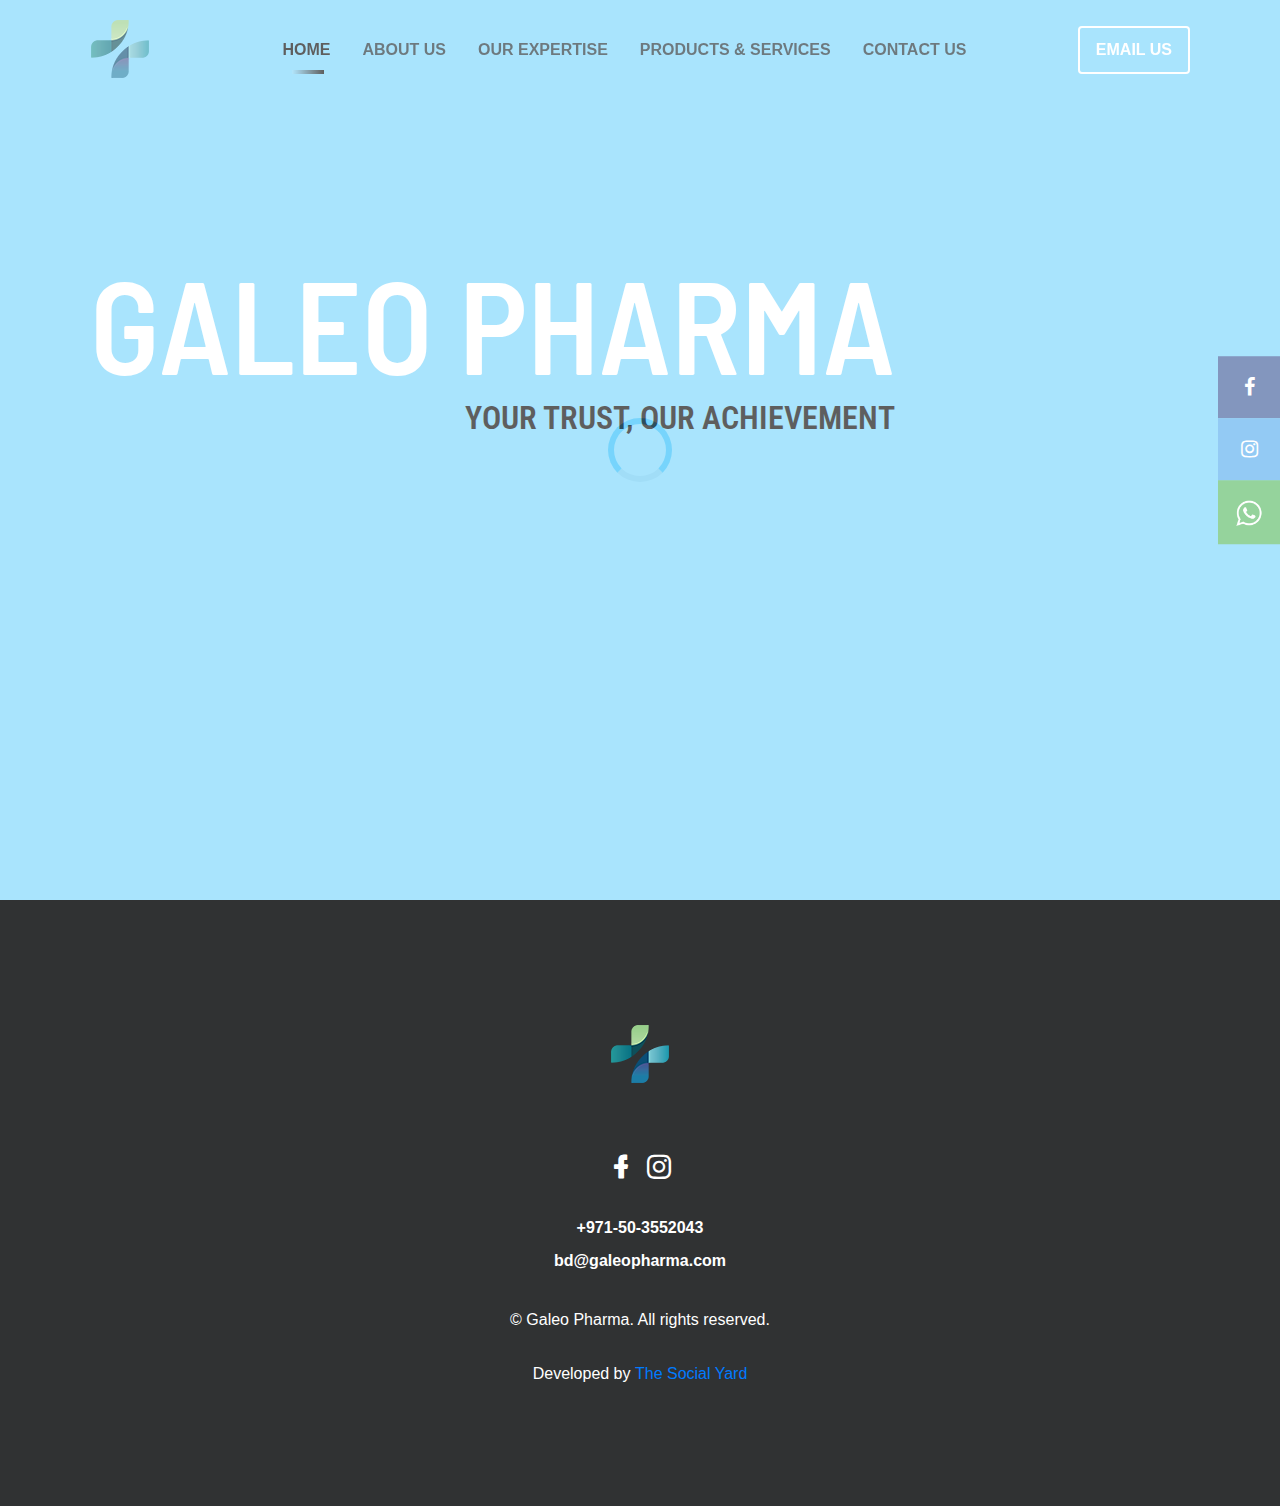
<file: index.html>
<!doctype html>
<html class="no-js" lang="en">

<head>
    <meta charset="utf-8">
    
    <!--====== Title ======-->
    <title>Galeo Pharma</title>
    
    <meta name="description" content="">
    <meta name="viewport" content="width=device-width, initial-scale=1">

    <!--====== Favicon Icon ======-->
    <link  href="Galeo_logo.png" type="image/png">
    <link href="Galeo_logo.png" rel="icon">
        
    <!--====== Magnific Popup CSS ======-->
    <link rel="stylesheet" href="assets/css/magnific-popup.css">
        
    <!--====== Slick CSS ======-->
    <link rel="stylesheet" href="assets/css/slick.css">
        
    <!--====== Line Icons CSS ======-->
    <link rel="stylesheet" href="assets/css/LineIcons.css">
        
    <!--====== Bootstrap CSS ======-->
    <link rel="stylesheet" href="assets/css/bootstrap.min.css">

    <!--====== Default CSS ======-->
    <link rel="stylesheet" href="assets/css/default.css">
    
    <!--====== Style CSS ======-->
    <link rel="stylesheet" href="https://cdnjs.cloudflare.com/ajax/libs/font-awesome/4.7.0/css/font-awesome.min.css">
    <link rel="stylesheet" href="assets/css/style.css">
    <link rel="preconnect" href="https://fonts.gstatic.com">
    <link href="https://fonts.googleapis.com/css2?family=Montserrat:wght@700&display=swap" rel="stylesheet">
    <link rel="preconnect" href="https://fonts.gstatic.com">
    <link href="https://fonts.googleapis.com/css2?family=Orbitron&display=swap" rel="stylesheet">
    <link rel="preconnect" href="https://fonts.gstatic.com">
    <link href="https://fonts.googleapis.com/css2?family=Playfair+Display&display=swap" rel="stylesheet">
    <link rel="preconnect" href="https://fonts.gstatic.com">
    <link href="https://fonts.googleapis.com/css2?family=Dela+Gothic+One&family=Josefin+Sans:wght@700&display=swap" rel="stylesheet">
    <link rel="preconnect" href="https://fonts.gstatic.com">
    <link href="https://fonts.googleapis.com/css2?family=Roboto+Condensed:wght@700&display=swap" rel="stylesheet">
    <script src="https://ajax.googleapis.com/ajax/libs/jquery/3.5.1/jquery.min.js"></script>
    <link href="//db.onlinewebfonts.com/c/93a467f70a3e7b27a9b52a686f351dbe?family=DINNextLTPro-Regular" rel="stylesheet" type="text/css"/>
    <link rel="preconnect" href="https://fonts.gstatic.com">
<link href="https://fonts.googleapis.com/css2?family=Barlow+Semi+Condensed:wght@600&family=Barlow:wght@700&display=swap" rel="stylesheet">
    

    <script
		src="https://code.jquery.com/jquery-3.4.1.js"
		integrity="sha256-WpOohJOqMqqyKL9FccASB9O0KwACQJpFTUBLTYOVvVU="
		crossorigin="anonymous"></script>
	<script>
		function SubForm (){
			$.ajax({
				url:"https://api.apispreadsheets.com/data/8905/",
				type:"post",
				data:$("#myForm").serializeArray(),
				success: function(){
					alert("Form Data Submitted :)")
				},
				error: function(){
					alert("There was an error :(")
				}
			});
		}
	</script>
     
    <style>
        .navbar-area .navbar .navbar-btn li a.solid { 
            background-color: transparent;
            border-color: #fff;
            color: #fff; }
        .navbar-area .navbar .navbar-nav .nav-item a {
        font-size: 16px;
            line-height: 24px;
            font-weight: 700;
            padding: 26px 0;
            color: #000;
            text-transform: uppercase;
            position: relative;
            opacity: 0.8;
            -webkit-transition: all 0.3s ease-out 0s;
            -moz-transition: all 0.3s ease-out 0s;
            -ms-transition: all 0.3s ease-out 0s;
            -o-transition: all 0.3s ease-out 0s;
            transition: all 0.3s ease-out 0s; }
            .icon-bar {
            position: fixed;
            top: 50%;
            -webkit-transform: translateY(-50%);
            -ms-transform: translateY(-50%);
            transform: translateY(-50%);
            }

            .icon-bar{
                position: absolute;
                right: 0px;
            }
            .icon-bar a {
            display: block;
            text-align: center;
            padding: 16px;
            transition: all 0.3s ease;
            color: white;
            font-size: 20px;
            min-height: 62px;
            }

            .icon-bar a:hover {
            background-color: #000;
            }

            .facebook {
            background: #3B5998;
            color: white;
            }

            .instagram {
            background: #55ACEE;
            color: white;
            }

            .google {
            background: #dd4b39;
            color: white;
            }

            .linkedin {
            background: #007bb5;
            color: white;
            }

            .whatsapp {
            background: #57ba63;
            color: white;
            }

            .content {
            margin-left: 75px;
            font-size: 30px;
            }
    </style>
</head>

<body>
    <!--====== PRELOADER PART START ======-->

    <div class="preloader">
        <div class="loader">
            <div class="ytp-spinner">
                <div class="ytp-spinner-container">
                    <div class="ytp-spinner-rotator">
                        <div class="ytp-spinner-left">
                            <div class="ytp-spinner-circle"></div>
                        </div>
                        <div class="ytp-spinner-right">
                            <div class="ytp-spinner-circle"></div>
                        </div>
                    </div>
                </div>
            </div>
        </div>
    </div>

    <!--====== PRELOADER PART ENDS ======-->
    
    <!--====== NAVBAR TWO PART START ======-->

    <section class="navbar-area">
        <div class="container">
            <div class="row">
                <div class="col-lg-12">
                    <nav class="navbar navbar-expand-lg">
                       
                        <a class="navbar-brand" href="#">
                            <img src="Galeo_logo.png" alt="logo">
                        </a>
                        
                        <button class="navbar-toggler" type="button" data-toggle="collapse" data-target="#navbarTwo" aria-controls="navbarTwo" aria-expanded="false" aria-label="Toggle navigation">
                            <span class="toggler-icon"></span>
                            <span class="toggler-icon"></span>
                            <span class="toggler-icon"></span>
                        </button>

                        <div class="collapse navbar-collapse sub-menu-bar" id="navbarTwo">
                            <ul class="navbar-nav m-auto">
                                <li class="nav-item active"><a class="page-scroll" href="index.html">Home</a></li>
                                <li class="nav-item"><a class="page-scroll" href="about.html">About us</a></li>
                                <li class="nav-item"><a class="page-scroll" href="expertiseIndex.html">Our Expertise</a></li>
                                <li class="nav-item"><a class="page-scroll" href="services.html">Products &amp; Services</a></li>
                                <li class="nav-item"><a class="page-scroll" href="contacts.html">Contact us</a></li>
                            </ul>
                        </div>
                        
                        <div class="navbar-btn d-none d-sm-inline-block">
                            <ul>
                                <li><a class="solid" href="mailto:bd@galeopharma.com">Email us</a></li>
                            </ul>
                        </div>
                    </nav> 
                </div>
            </div>
        </div> 
    </section>

    <!--====== NAVBAR TWO PART ENDS ======-->
    
    <!--====== SLIDER PART START ======-->

    <section id="home" class="slider_area">
          
            <div class="carousel-inner">    
                <div class="carousel-item active">
                    <div class="icon-bar">
                        <a href="https://www.facebook.com/Galeo-Pharma-106636181580827" class="facebook"><i class="fa fa-facebook"></i></a> 
                        <a href="https://www.instagram.com/galeopharma/" class="instagram"><i class="fa fa-instagram"></i></a> 
                        <a href="https://api.whatsapp.com/send?phone=971503552043" class="whatsapp"><img style=" z-index: 999; height: 29.6px;" src="whatsapp.png" alt=""></a> 
                      </div>
                    <div class="container" style="min-height: 100vh;">
                        
                        <div class="row">
                            <div class="col-lg-12" style="z-index: 0; height: 15vh;">
                                <div class="slider-content" style="float: left;">
                                    <h1 class="title" style="font-family: 'Barlow', sans-serif;
                                    font-family: 'Barlow Semi Condensed', sans-serif;   ">GALEO PHARMA</h1>
                                    <p class="text" style="    font-family: 'Roboto Condensed', sans-serif;
                                    ">YOUR TRUST, OUR ACHIEVEMENT</p>
                                </div>
                            </div>
                        </div>
                    </div>
                </div>
    </section>

    <!--====== SLIDER PART ENDS ======-->
    
    <!--====== FOOTER PART START ======-->

    <section class="footer-area footer-dark">
        <div class="container">
            <div class="row justify-content-center">
                <div class="col-lg-6">
                    <div class="footer-logo text-center">
                        <a class="mt-30" href="index.html"><img src="Galeo_logo.png" alt="Logo"></a>
                    </div> <!-- footer logo -->
                    <ul class="social text-center mt-60">
                        <li><a href="https://www.facebook.com/Galeo-Pharma-106636181580827"><i class="lni lni-facebook-filled"></i></a></li>
                        <li><a href="https://www.instagram.com/galeopharma/"><i class="lni lni-instagram-original"></i></a></li>
                    </ul>
                    <div class="footer-support text-center">
                        <span class="number">+971-50-3552043</span>
                        <span class="mail">bd@galeopharma.com</span>
                    </div>
                    <div class="copyright text-center mt-35">
                        <p class="text" style="font-family: Arial, Helvetica, sans-serif;"><span style="padding-bottom: 30px;">&copy; Galeo Pharma. All rights reserved.</span> <br>Developed by <a href="http://socialyard.github.io/" rel="nofollow">The Social Yard</a></p>
                    </div> <!--  copyright -->
                </div>
            </div>
        </div>
    </section>

    <!--====== FOOTER PART ENDS ======-->
    
    <!--====== BACK TOP TOP PART START ======-->

    <a href="#" class="back-to-top"><i class="lni lni-chevron-up"></i></a>
    
    <!--====== BACK TOP TOP PART ENDS ======-->    

    <!--====== Jquery js ======-->
    <script src="assets/js/vendor/jquery-1.12.4.min.js"></script>
    <script src="assets/js/vendor/modernizr-3.7.1.min.js"></script>
    
    <!--====== Bootstrap js ======-->
    <script src="assets/js/popper.min.js"></script>
    <script src="assets/js/bootstrap.min.js"></script>
    
    <!--====== Slick js ======-->
    <script src="assets/js/slick.min.js"></script>
    
    <!--====== Magnific Popup js ======-->
    <script src="assets/js/jquery.magnific-popup.min.js"></script>
    
    
    <!--====== Isotope js ======-->
    <script src="assets/js/imagesloaded.pkgd.min.js"></script>
    <script src="assets/js/isotope.pkgd.min.js"></script>
    
    <!--====== Scrolling Nav js ======-->
    <script src="assets/js/jquery.easing.min.js"></script>
    <script src="assets/js/scrolling-nav.js"></script>
    
    <!--====== Main js ======-->
    <script src="assets/js/main.js"></script>


    <script>
        $("#submit-form").submit((e)=>{
            e.preventDefault()
            $.ajax({
                url:"https://script.google.com/macros/s/AKfycbwQs4fEppdXN1Gcol58Rk3jNBD9NcH8Auf6wgFMPF3l46z0Ou9NCgWYO8kzNNXfQmwooQ/exec",
                data:$("#submit-form").serialize(),
                method:"post",
                success:function (response){
                    alert("We have recieved your message. We will reach out to you ASAP!")
                    window.location.reload()
                },
                error:function (err){
                    alert("There has been an error processing your request! Please try again.")
    
                }
            })
        })
    </script>
    
</body>

</html>
</file>
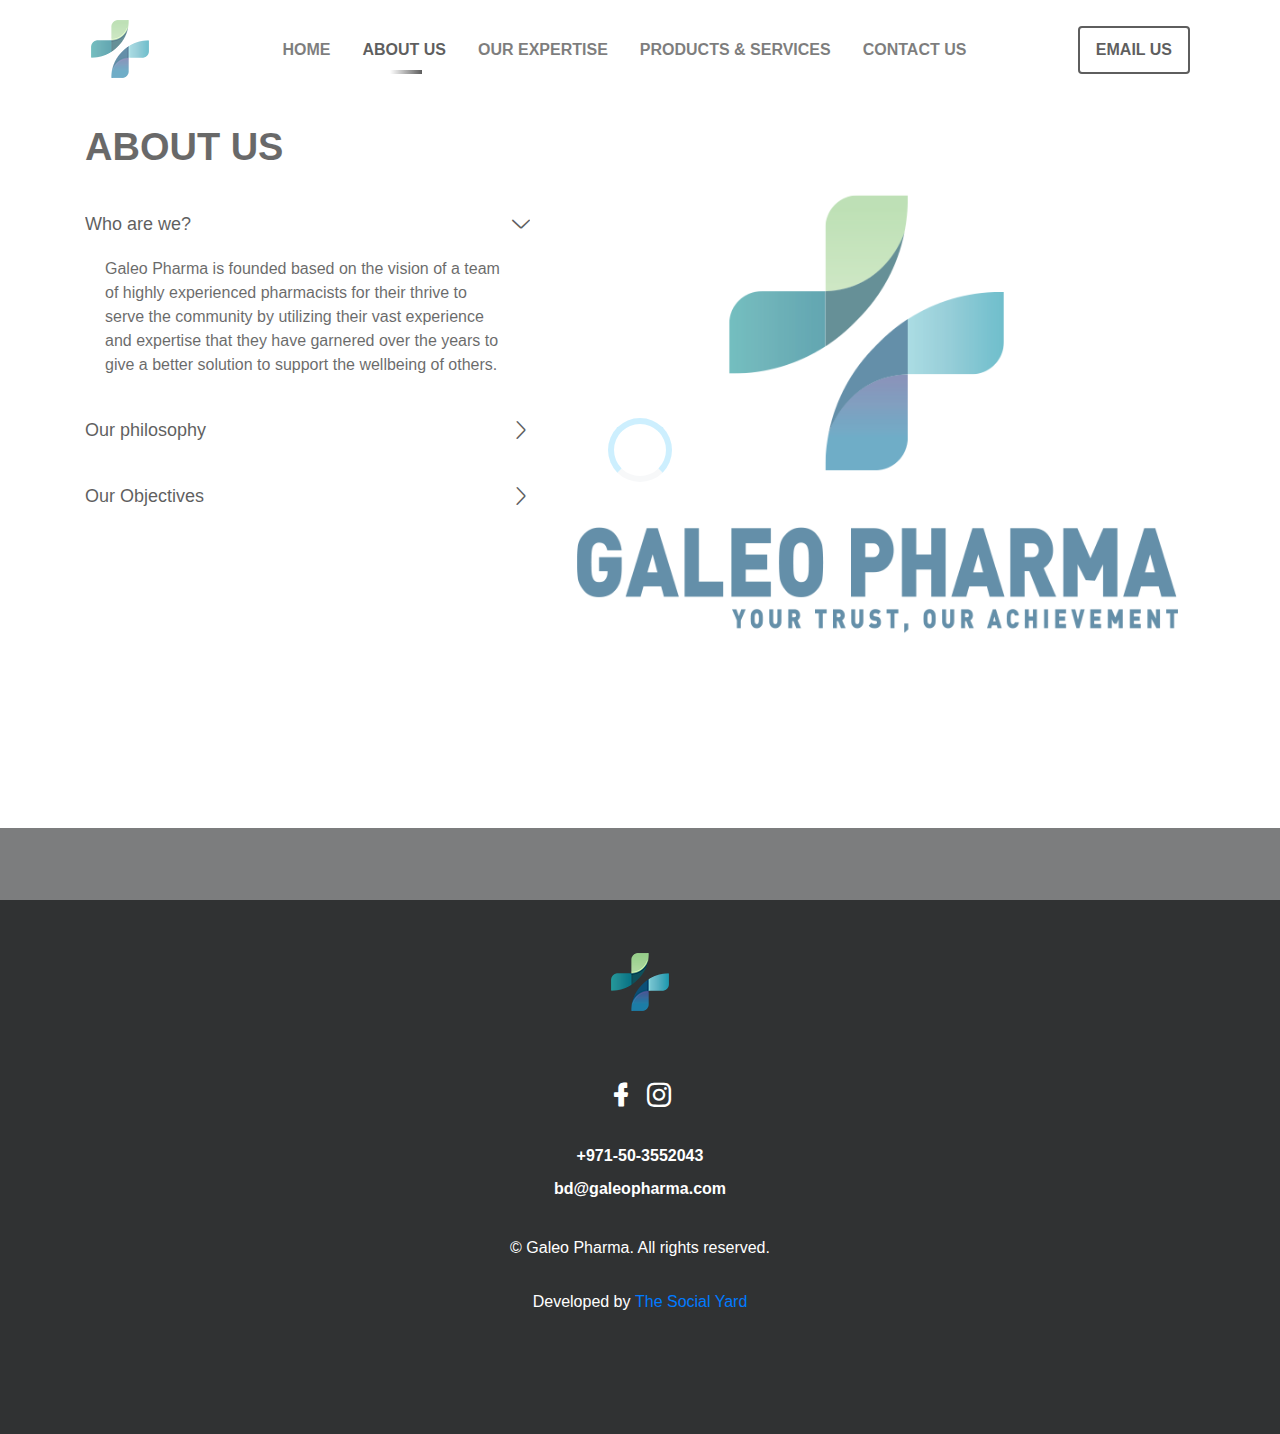
<file: about.html>
<!doctype html>
<html class="no-js" lang="en">

<head>
    <meta charset="utf-8">
    
    <!--====== Title ======-->
    <title>Galeo Pharma</title>
    
    <meta name="description" content="">
    <meta name="viewport" content="width=device-width, initial-scale=1">

    <!--====== Favicon Icon ======-->
    <link  href="Galeo_logo.png" type="image/png">
    <link href="Galeo_logo.png" rel="icon">
        
    <!--====== Magnific Popup CSS ======-->
    <link rel="stylesheet" href="assets/css/magnific-popup.css">
        
    <!--====== Slick CSS ======-->
    <link rel="stylesheet" href="assets/css/slick.css">
        
    <!--====== Line Icons CSS ======-->
    <link rel="stylesheet" href="assets/css/LineIcons.css">
        
    <!--====== Bootstrap CSS ======-->
    <link rel="stylesheet" href="assets/css/bootstrap.min.css">

    <!--====== Default CSS ======-->
    <link rel="stylesheet" href="assets/css/default.css">
    
    <!--====== Style CSS ======-->
    <link rel="stylesheet" href="assets/css/style.css">
    <link rel="preconnect" href="https://fonts.gstatic.com">
    <link href="https://fonts.googleapis.com/css2?family=Montserrat:wght@700&display=swap" rel="stylesheet">
    <link rel="preconnect" href="https://fonts.gstatic.com">
    <link href="https://fonts.googleapis.com/css2?family=Orbitron&display=swap" rel="stylesheet">
    <link rel="preconnect" href="https://fonts.gstatic.com">
    <link href="https://fonts.googleapis.com/css2?family=Playfair+Display&display=swap" rel="stylesheet">
    <link rel="preconnect" href="https://fonts.gstatic.com">
    <link href="https://fonts.googleapis.com/css2?family=Dela+Gothic+One&family=Josefin+Sans:wght@700&display=swap" rel="stylesheet">
    <link rel="preconnect" href="https://fonts.gstatic.com">
    <link href="https://fonts.googleapis.com/css2?family=Roboto+Condensed:wght@700&display=swap" rel="stylesheet">
    <script src="https://ajax.googleapis.com/ajax/libs/jquery/3.5.1/jquery.min.js"></script>
    

    <script
		src="https://code.jquery.com/jquery-3.4.1.js"
		integrity="sha256-WpOohJOqMqqyKL9FccASB9O0KwACQJpFTUBLTYOVvVU="
		crossorigin="anonymous"></script>
	<script>
		function SubForm (){
			$.ajax({
				url:"https://api.apispreadsheets.com/data/8905/",
				type:"post",
				data:$("#myForm").serializeArray(),
				success: function(){
					alert("Form Data Submitted :)")
				},
				error: function(){
					alert("There was an error :(")
				}
			});
		}
	</script>
</head>

<body>
    <!--====== PRELOADER PART START ======-->

    <div class="preloader">
        <div class="loader">
            <div class="ytp-spinner">
                <div class="ytp-spinner-container">
                    <div class="ytp-spinner-rotator">
                        <div class="ytp-spinner-left">
                            <div class="ytp-spinner-circle"></div>
                        </div>
                        <div class="ytp-spinner-right">
                            <div class="ytp-spinner-circle"></div>
                        </div>
                    </div>
                </div>
            </div>
        </div>
    </div>

    <!--====== PRELOADER PART ENDS ======-->
    
    <!--====== NAVBAR TWO PART START ======-->

    <section class="navbar-area">
        <div class="container">
            <div class="row">
                <div class="col-lg-12">
                    <nav class="navbar navbar-expand-lg">
                       
                        <a class="navbar-brand" href="#">
                            <img src="Galeo_logo.png" alt="logo">
                        </a>
                        
                        <button class="navbar-toggler" type="button" data-toggle="collapse" data-target="#navbarTwo" aria-controls="navbarTwo" aria-expanded="false" aria-label="Toggle navigation">
                            <span class="toggler-icon"></span>
                            <span class="toggler-icon"></span>
                            <span class="toggler-icon"></span>
                        </button>

                        <div class="collapse navbar-collapse sub-menu-bar" id="navbarTwo">
                            <ul class="navbar-nav m-auto">
                                <li class="nav-item"><a class="page-scroll" href="index.html">Home</a></li>
                                <li class="nav-item active"><a class="page-scroll" href="about.html">About us</a></li>
                                <li class="nav-item"><a class="page-scroll" href="expertiseIndex.html">Our Expertise</a></li>
                                <li class="nav-item"><a class="page-scroll" href="services.html">Products &amp; Services</a></li>
                                <li class="nav-item"><a class="page-scroll" href="contacts.html">Contact us</a></li>
                            </ul>
                        </div>
                        
                        <div class="navbar-btn d-none d-sm-inline-block">
                            <ul>
                                <li><a class="solid" href="mailto:bd@galeopharma.com">Email us</a></li>
                            </ul>
                        </div>
                    </nav> 
                </div>
            </div>
        </div> 
    </section>

    <!--====== NAVBAR TWO PART ENDS ======-->
    
    <!--====== ABOUT PART START ======-->

        <section id="about" class="about-area">
            <div class="container">
                <div class="row">
                    <div class="col-lg-5">
                        <div class="faq-content mt-45">
                            <div class="about-title">
                                <h6 class="sub-title">About Us</h6>
                            </div>
                            <div class="about-accordion">
                                <div class="accordion" id="accordionExample">
                                    <div class="card">
                                        <div class="card-header" id="headingOne">
                                            <a href="#" data-toggle="collapse" data-target="#collapseOne" aria-expanded="true" aria-controls="collapseOne">Who are we?
                                            </a>
                                        </div>
    
                                        <div id="collapseOne" class="collapse show" aria-labelledby="headingOne" data-parent="#accordionExample">
                                            <div class="card-body">
                                                <p class="text">Galeo Pharma is founded based on the vision of a team of highly experienced pharmacists for their thrive to serve the community by utilizing their vast experience and expertise that they have garnered over the years to give a better solution to support the wellbeing of others.
                                                </p>
                                            </div>
                                        </div> 
                                    </div>
                                    <div class="card">
                                        <div class="card-header" id="headingTwo">
                                            <a href="#" class="collapsed" data-toggle="collapse" data-target="#collapseTwo" aria-expanded="false" aria-controls="collapseTwo">Our philosophy</a>
                                        </div>
                                        <div id="collapseTwo" class="collapse" aria-labelledby="headingTwo" data-parent="#accordionExample">
                                            <div class="card-body">
                                                <p class="text">We embrace a philosophy of scientific entrepreneurship which spurs innovation and empowers our people to find a new solution that can make a meaningful difference in the wellbeing of our society .</p>
                                            </div>
                                        </div>
                                    </div>
                                    <div class="card">
                                        <div class="card-header" id="headingThree">
                                            <a href="#" class="collapsed" data-toggle="collapse" data-target="#collapseThree" aria-expanded="false" aria-controls="collapseThree">Our Objectives</a>
                                        </div>
                                        <div id="collapseThree" class="collapse" aria-labelledby="headingThree" data-parent="#accordionExample">
                                            <div class="card-body">
                                                <p class="text">To become a leading pharma provider in the region by addressing the unmet patient requirements and providing them with quality medicines on an affordable price in collaboration with reliable manufacturers around the world.
                                                </p>
                                            </div>
                                        </div>
                                    </div>
                                </div>
                            </div>
                        </div>
                    </div>
                    <div class="col-lg-7">
                        <div class="about-image mt-50">
                            <img src="assets/images/about_new.png" alt="about">
                        </div>
                    </div>
                </div>
            </div>
        </section>
    
    <!--====== ABOUT PART ENDS ======-->
    
    <!--====== FOOTER PART START ======-->

    <section class="footer-area footer-dark">
        <div class="container">
            <div class="row justify-content-center">
                <div class="col-lg-6">
                    <div class="footer-logo text-center">
                        <a class="mt-30" href="index.html"><img src="Galeo_logo.png" alt="Logo"></a>
                    </div> <!-- footer logo -->
                    <ul class="social text-center mt-60">
                        <li><a href="https://www.facebook.com/Galeo-Pharma-106636181580827"><i class="lni lni-facebook-filled"></i></a></li>
                        <li><a href="https://www.instagram.com/galeopharma/"><i class="lni lni-instagram-original"></i></a></li>
                    </ul>
                    <div class="footer-support text-center">
                        <span class="number">+971-50-3552043</span>
                        <span class="mail">bd@galeopharma.com</span>
                    </div>
                    <div class="copyright text-center mt-35">
                        <p class="text"><span style="padding-bottom: 30px;">&copy; Galeo Pharma. All rights reserved.</span> <br>Developed by <a href="http://socialyard.github.io/" rel="nofollow">The Social Yard</a></p>
                    </div> <!--  copyright -->
                </div>
            </div>
        </div>
    </section>

    <!--====== FOOTER PART ENDS ======-->
    
    <!--====== BACK TOP TOP PART START ======-->

    <a href="#" class="back-to-top"><i class="lni lni-chevron-up"></i></a>

    <!--====== BACK TOP TOP PART ENDS ======-->    

    <!--====== Jquery js ======-->
    <script src="assets/js/vendor/jquery-1.12.4.min.js"></script>
    <script src="assets/js/vendor/modernizr-3.7.1.min.js"></script>
    
    <!--====== Bootstrap js ======-->
    <script src="assets/js/popper.min.js"></script>
    <script src="assets/js/bootstrap.min.js"></script>
    
    <!--====== Slick js ======-->
    <script src="assets/js/slick.min.js"></script>
    
    <!--====== Magnific Popup js ======-->
    <script src="assets/js/jquery.magnific-popup.min.js"></script>
    
    
    <!--====== Isotope js ======-->
    <script src="assets/js/imagesloaded.pkgd.min.js"></script>
    <script src="assets/js/isotope.pkgd.min.js"></script>
    
    <!--====== Scrolling Nav js ======-->
    <script src="assets/js/jquery.easing.min.js"></script>
    <script src="assets/js/scrolling-nav.js"></script>
    
    <!--====== Main js ======-->
    <script src="assets/js/main.js"></script>


    <script>
        $("#submit-form").submit((e)=>{
            e.preventDefault()
            $.ajax({
                url:"https://script.google.com/macros/s/AKfycbwQs4fEppdXN1Gcol58Rk3jNBD9NcH8Auf6wgFMPF3l46z0Ou9NCgWYO8kzNNXfQmwooQ/exec",
                data:$("#submit-form").serialize(),
                method:"post",
                success:function (response){
                    alert("We have recieved your message. We will reach out to you ASAP!")
                    window.location.reload()
                },
                error:function (err){
                    alert("There has been an error processing your request! Please try again.")
    
                }
            })
        })
    </script>
    
</body>

</html>
</file>
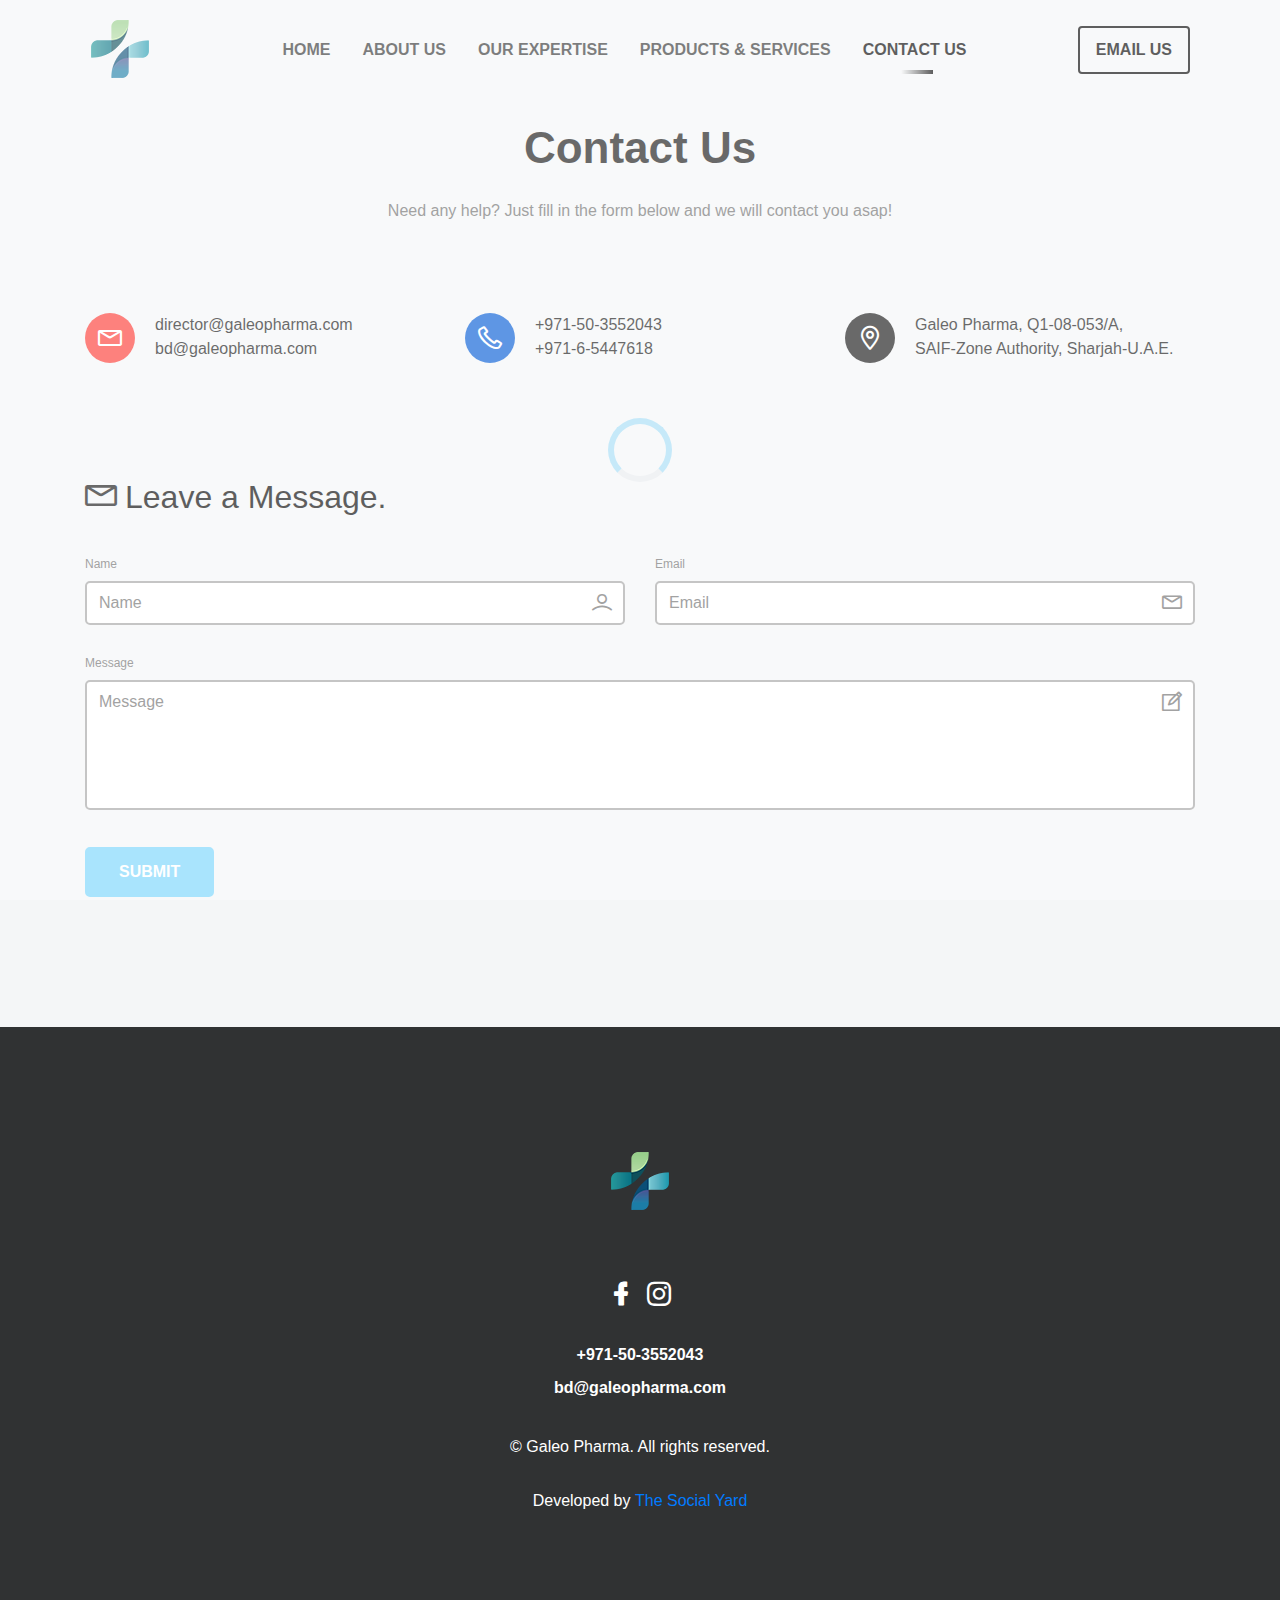
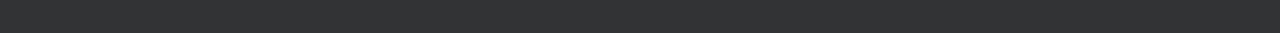
<file: contacts.html>
<!doctype html>
<html class="no-js" lang="en">

<head>
    <meta charset="utf-8">
    
    <!--====== Title ======-->
    <title>Galeo Pharma</title>
    
    <meta name="description" content="">
    <meta name="viewport" content="width=device-width, initial-scale=1">

    <!--====== Favicon Icon ======-->
    <link  href="Galeo_logo.png" type="image/png">
    <link href="Galeo_logo.png" rel="icon">
        
    <!--====== Magnific Popup CSS ======-->
    <link rel="stylesheet" href="assets/css/magnific-popup.css">
        
    <!--====== Slick CSS ======-->
    <link rel="stylesheet" href="assets/css/slick.css">
        
    <!--====== Line Icons CSS ======-->
    <link rel="stylesheet" href="assets/css/LineIcons.css">
        
    <!--====== Bootstrap CSS ======-->
    <link rel="stylesheet" href="assets/css/bootstrap.min.css">

    <!--====== Default CSS ======-->
    <link rel="stylesheet" href="assets/css/default.css">
    
    <!--====== Style CSS ======-->
    <link rel="stylesheet" href="assets/css/style.css">
    <link rel="preconnect" href="https://fonts.gstatic.com">
    <link href="https://fonts.googleapis.com/css2?family=Montserrat:wght@700&display=swap" rel="stylesheet">
    <link rel="preconnect" href="https://fonts.gstatic.com">
    <link href="https://fonts.googleapis.com/css2?family=Orbitron&display=swap" rel="stylesheet">
    <link rel="preconnect" href="https://fonts.gstatic.com">
    <link href="https://fonts.googleapis.com/css2?family=Playfair+Display&display=swap" rel="stylesheet">
    <link rel="preconnect" href="https://fonts.gstatic.com">
    <link href="https://fonts.googleapis.com/css2?family=Dela+Gothic+One&family=Josefin+Sans:wght@700&display=swap" rel="stylesheet">
    <link rel="preconnect" href="https://fonts.gstatic.com">
    <link href="https://fonts.googleapis.com/css2?family=Roboto+Condensed:wght@700&display=swap" rel="stylesheet">
    <script src="https://ajax.googleapis.com/ajax/libs/jquery/3.5.1/jquery.min.js"></script>
    

    <script
		src="https://code.jquery.com/jquery-3.4.1.js"
		integrity="sha256-WpOohJOqMqqyKL9FccASB9O0KwACQJpFTUBLTYOVvVU="
		crossorigin="anonymous"></script>
	<script>
		function SubForm (){
			$.ajax({
				url:"https://api.apispreadsheets.com/data/8905/",
				type:"post",
				data:$("#myForm").serializeArray(),
				success: function(){
					alert("Form Data Submitted :)")
				},
				error: function(){
					alert("There was an error :(")
				}
			});
		}
	</script>
</head>

<body>
    <!--====== PRELOADER PART START ======-->

    <div class="preloader">
        <div class="loader">
            <div class="ytp-spinner">
                <div class="ytp-spinner-container">
                    <div class="ytp-spinner-rotator">
                        <div class="ytp-spinner-left">
                            <div class="ytp-spinner-circle"></div>
                        </div>
                        <div class="ytp-spinner-right">
                            <div class="ytp-spinner-circle"></div>
                        </div>
                    </div>
                </div>
            </div>
        </div>
    </div>

    <!--====== PRELOADER PART ENDS ======-->
    
    <!--====== NAVBAR TWO PART START ======-->

    <section class="navbar-area">
        <div class="container">
            <div class="row">
                <div class="col-lg-12">
                    <nav class="navbar navbar-expand-lg">
                       
                        <a class="navbar-brand" href="#">
                            <img src="Galeo_logo.png" alt="logo">
                        </a>
                        
                        <button class="navbar-toggler" type="button" data-toggle="collapse" data-target="#navbarTwo" aria-controls="navbarTwo" aria-expanded="false" aria-label="Toggle navigation">
                            <span class="toggler-icon"></span>
                            <span class="toggler-icon"></span>
                            <span class="toggler-icon"></span>
                        </button>

                        <div class="collapse navbar-collapse sub-menu-bar" id="navbarTwo">
                            <ul class="navbar-nav m-auto">
                                <li class="nav-item"><a class="page-scroll" href="index.html">Home</a></li>
                                <li class="nav-item"><a class="page-scroll" href="about.html">About us</a></li>
                                <li class="nav-item"><a class="page-scroll" href="expertiseIndex.html">Our Expertise</a></li>
                                <li class="nav-item"><a class="page-scroll" href="services.html">Products &amp; Services</a></li>
                                <li class="nav-item active"><a class="page-scroll" href="contacts.html">Contact us</a></li>
                            </ul>
                        </div>
                        
                        <div class="navbar-btn d-none d-sm-inline-block">
                            <ul>
                                <li><a class="solid" href="mailto:bd@galeopharma.com">Email us</a></li>
                            </ul>
                        </div>
                    </nav> 
                </div>
            </div>
        </div> 
    </section>

    <!--====== NAVBAR TWO PART ENDS ======-->
    
    <!--====== CONTACT PART START ======-->

    <section id="contact" class="contact-area">
        <div class="container">
            <div class="row justify-content-center">
                <div class="col-lg-6 col-md-10">
                    <div class="section-title text-center pb-30">
                        <h3 class="title">Contact Us</h3>
                        <p class="text">Need any help? Just fill in the form below and we will contact you asap!</p>
                    </div> 
                </div>
            </div> 
            <div class="contact-info pt-30">
                <div class="row">
                    <div class="col-lg-4 col-md-6">
                        <div class="single-contact-info contact-color-2 mt-30 d-flex ">
                            <div class="contact-info-icon">
                                <i class="lni lni-envelope"></i>
                            </div>
                            <div class="contact-info-content media-body">
                                <p class="text">director@galeopharma.com</p>
                                <p class="text">bd@galeopharma.com</p>
                            </div>
                        </div> 
                    </div>
                    <div class="col-lg-4 col-md-6">
                        <div class="single-contact-info contact-color-3 mt-30 d-flex ">
                            <div class="contact-info-icon">
                                <i class="lni lni-phone"></i>
                            </div>
                            <div class="contact-info-content media-body">
                                <p class="text">+971-50-3552043</p>
                                <p class="text">+971-6-5447618</p>
                            </div>
                        </div> 
                    </div>
                    <div class="col-lg-4 col-md-6">
                        <div class="single-contact-info contact-color-1 mt-30 d-flex ">
                            <div class="contact-info-icon">
                                <i class="lni lni-map-marker"></i>
                            </div>
                            <div class="contact-info-content media-body">
                                <p class="text">Galeo Pharma,
                                    Q1-08-053/A, <br>SAIF-Zone Authority, Sharjah-U.A.E.</p>
                            </div>
                        </div> 
                    </div>
                </div> 
            </div> <!-- contact info -->
            <div class="row" id="form">
                <div class="col-lg-12">
                    <div class="contact-wrapper form-style-two pt-115">
                        <h4 class="contact-title pb-10"><i class="lni lni-envelope"></i><span> Leave a Message.</span></h4>
                        
                        <form id="submit-form" method="POST" action="">
                            <div class="row">
                                <div class="col-md-6">
                                    <div class="form-input mt-25">
                                        <label>Name</label>
                                        <div class="input-items default">
                                            <input name="Name" type="text" placeholder="Name">
                                            <i class="lni lni-user"></i>
                                        </div>
                                    </div> <!-- form input -->
                                </div>
                                <div class="col-md-6">
                                    <div class="form-input mt-25">
                                        <label>Email</label>
                                        <div class="input-items default">
                                            <input type="Email" name="email" placeholder="Email">
                                            <i class="lni lni-envelope"></i>
                                        </div>
                                    </div> <!-- form input -->
                                </div>
                                <div class="col-md-12">
                                    <div class="form-input mt-25">
                                        <label>Message</label>
                                        <div class="input-items default">
                                            <textarea name="Message" placeholder="Message"></textarea>
                                            <i class="lni lni-pencil-alt"></i>
                                        </div>
                                    </div> <!-- form input -->
                                </div>
                                <p class="form-message"></p>
                                <div class="col-md-12">
                                    <div class="form-input light-rounded-buttons mt-30">
                                        <button class="main-btn light-rounded-two">Submit</button>
                                    </div> <!-- form input -->
                                </div>
                            </div> 
                        </form>
                    </div> 
                </div>
            </div> 
        </div> 
    </section>

    <!--====== CONTACT PART ENDS ======-->
    
    <!--====== FOOTER PART START ======-->

    <section class="footer-area footer-dark">
        <div class="container">
            <div class="row justify-content-center">
                <div class="col-lg-6">
                    <div class="footer-logo text-center">
                        <a class="mt-30" href="index.html"><img src="Galeo_logo.png" alt="Logo"></a>
                    </div> <!-- footer logo -->
                    <ul class="social text-center mt-60">
                        <li><a href="https://www.facebook.com/Galeo-Pharma-106636181580827"><i class="lni lni-facebook-filled"></i></a></li>
                        <li><a href="https://www.instagram.com/galeopharma/"><i class="lni lni-instagram-original"></i></a></li>
                    </ul>
                    <div class="footer-support text-center">
                        <span class="number">+971-50-3552043</span>
                        <span class="mail">bd@galeopharma.com</span>
                    </div>
                    <div class="copyright text-center mt-35">
                        <p class="text"><span style="padding-bottom: 30px;">&copy; Galeo Pharma. All rights reserved.</span> <br>Developed by <a href="http://socialyard.github.io/" rel="nofollow">The Social Yard</a></p>
                    </div> <!--  copyright -->
                </div>
            </div>
        </div>
    </section>

    <!--====== FOOTER PART ENDS ======-->
    
    <!--====== BACK TOP TOP PART START ======-->

    <a href="#" class="back-to-top"><i class="lni lni-chevron-up"></i></a>

    <!--====== BACK TOP TOP PART ENDS ======-->    

    <!--====== Jquery js ======-->
    <script src="assets/js/vendor/jquery-1.12.4.min.js"></script>
    <script src="assets/js/vendor/modernizr-3.7.1.min.js"></script>
    
    <!--====== Bootstrap js ======-->
    <script src="assets/js/popper.min.js"></script>
    <script src="assets/js/bootstrap.min.js"></script>
    
    <!--====== Slick js ======-->
    <script src="assets/js/slick.min.js"></script>
    
    <!--====== Magnific Popup js ======-->
    <script src="assets/js/jquery.magnific-popup.min.js"></script>
    
    
    <!--====== Isotope js ======-->
    <script src="assets/js/imagesloaded.pkgd.min.js"></script>
    <script src="assets/js/isotope.pkgd.min.js"></script>
    
    <!--====== Scrolling Nav js ======-->
    <script src="assets/js/jquery.easing.min.js"></script>
    <script src="assets/js/scrolling-nav.js"></script>
    
    <!--====== Main js ======-->
    <script src="assets/js/main.js"></script>


    <script>
        $("#submit-form").submit((e)=>{
            e.preventDefault()
            $.ajax({
                url:"https://script.google.com/macros/s/AKfycbwQs4fEppdXN1Gcol58Rk3jNBD9NcH8Auf6wgFMPF3l46z0Ou9NCgWYO8kzNNXfQmwooQ/exec",
                data:$("#submit-form").serialize(),
                method:"post",
                success:function (response){
                    alert("We have recieved your message. We will reach out to you ASAP!")
                    window.location.reload()
                },
                error:function (err){
                    alert("There has been an error processing your request! Please try again.")
    
                }
            })
        })
    </script>
    
</body>

</html>
</file>
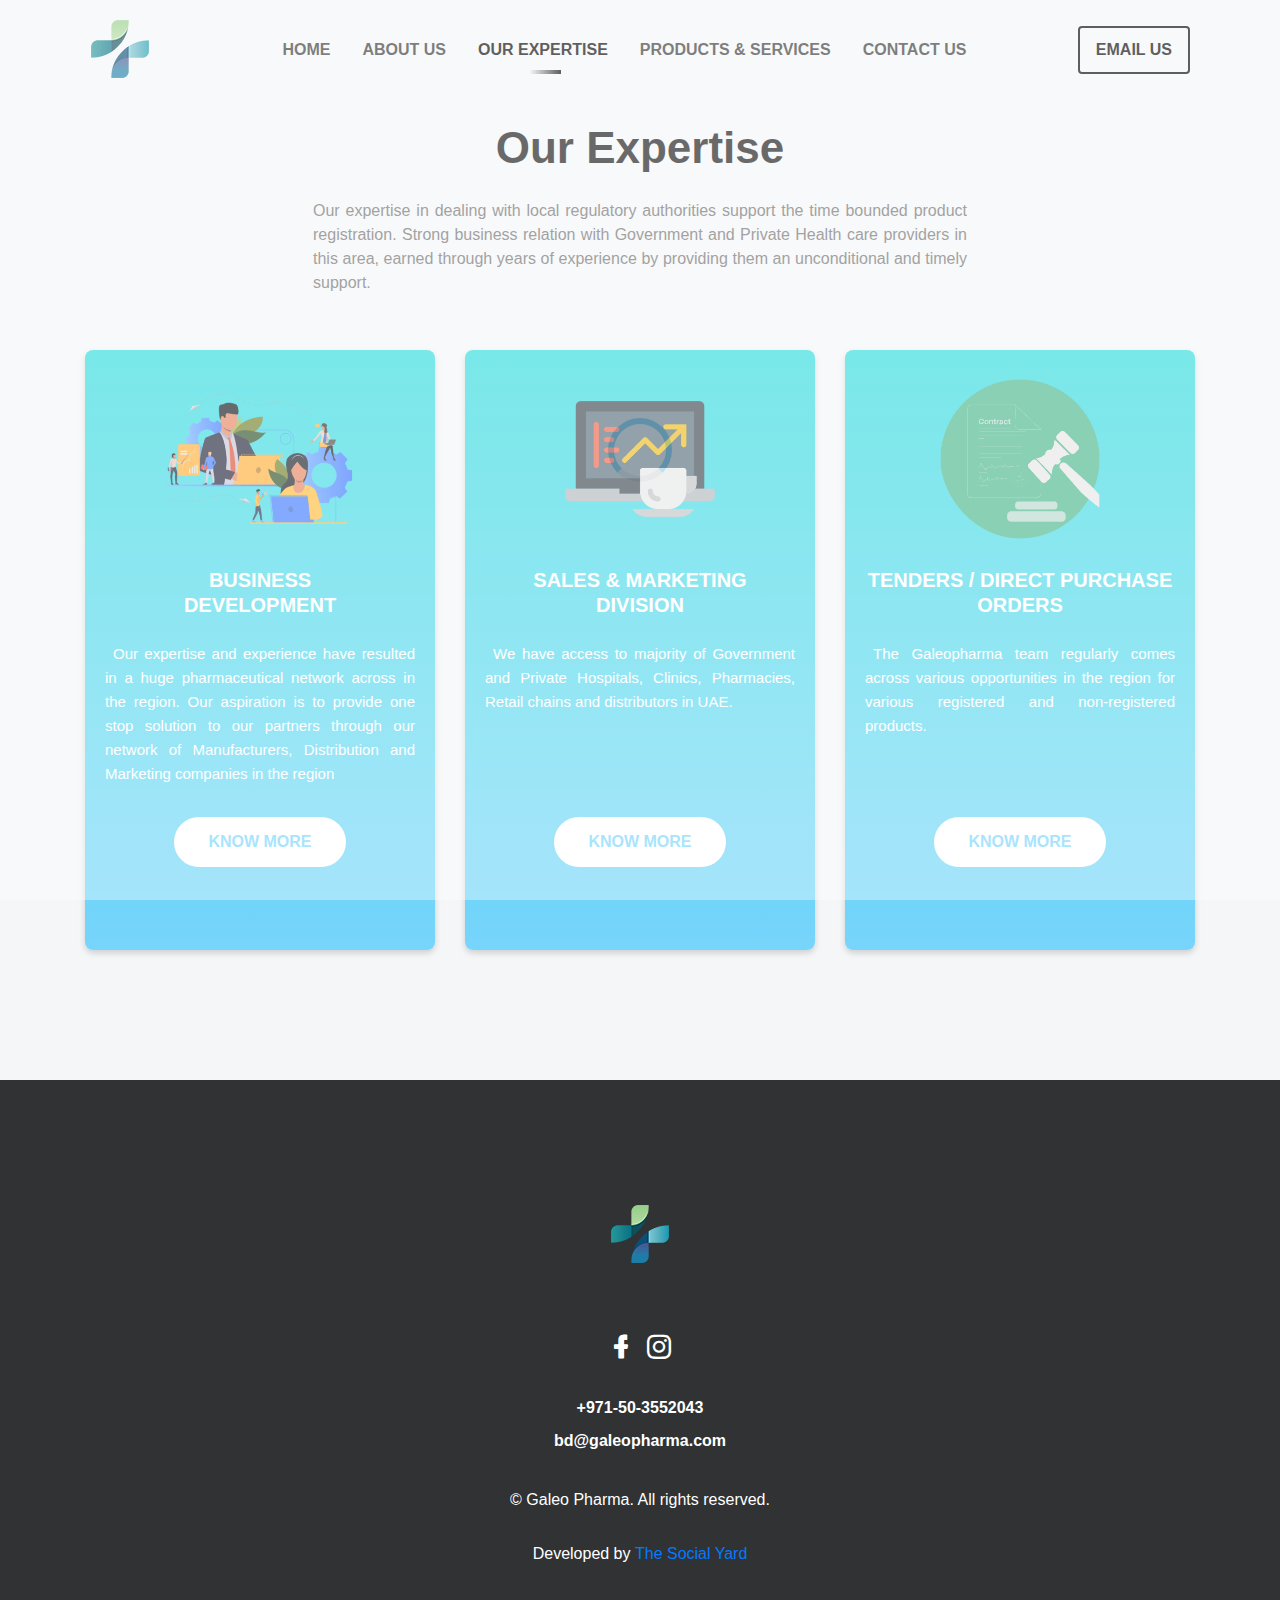
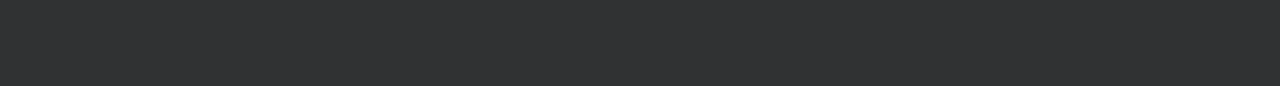
<file: expertiseIndex.html>
<!doctype html>
<html class="no-js" lang="en">

<head>
    <meta charset="utf-8">
    
    <!--====== Title ======-->
    <title>Galeo Pharma</title>
    
    <meta name="description" content="">
    <meta name="viewport" content="width=device-width, initial-scale=1">

    <!--====== Favicon Icon ======-->
    <link  href="Galeo_logo.png" type="image/png">
    <link href="Galeo_logo.png" rel="icon">
        
    <!--====== Magnific Popup CSS ======-->
    <link rel="stylesheet" href="assets/css/magnific-popup.css">
        
    <!--====== Slick CSS ======-->
    <link rel="stylesheet" href="assets/css/slick.css">
        
    <!--====== Line Icons CSS ======-->
    <link rel="stylesheet" href="assets/css/LineIcons.css">
        
    <!--====== Bootstrap CSS ======-->
    <link rel="stylesheet" href="assets/css/bootstrap.min.css">

    <!--====== Default CSS ======-->
    <link rel="stylesheet" href="assets/css/default.css">
    
    <!--====== Style CSS ======-->
    <link rel="stylesheet" href="assets/css/style.css">
    <link rel="preconnect" href="https://fonts.gstatic.com">
    <link href="https://fonts.googleapis.com/css2?family=Montserrat:wght@700&display=swap" rel="stylesheet">
    <link rel="preconnect" href="https://fonts.gstatic.com">
    <link href="https://fonts.googleapis.com/css2?family=Orbitron&display=swap" rel="stylesheet">
    <link rel="preconnect" href="https://fonts.gstatic.com">
    <link href="https://fonts.googleapis.com/css2?family=Playfair+Display&display=swap" rel="stylesheet">
    <link rel="preconnect" href="https://fonts.gstatic.com">
    <link href="https://fonts.googleapis.com/css2?family=Dela+Gothic+One&family=Josefin+Sans:wght@700&display=swap" rel="stylesheet">
    <link rel="preconnect" href="https://fonts.gstatic.com">
    <link href="https://fonts.googleapis.com/css2?family=Roboto+Condensed:wght@700&display=swap" rel="stylesheet">
    <script src="https://ajax.googleapis.com/ajax/libs/jquery/3.5.1/jquery.min.js"></script>
    

    <script
		src="https://code.jquery.com/jquery-3.4.1.js"
		integrity="sha256-WpOohJOqMqqyKL9FccASB9O0KwACQJpFTUBLTYOVvVU="
		crossorigin="anonymous"></script>
	<script>
		function SubForm (){
			$.ajax({
				url:"https://api.apispreadsheets.com/data/8905/",
				type:"post",
				data:$("#myForm").serializeArray(),
				success: function(){
					alert("Form Data Submitted :)")
				},
				error: function(){
					alert("There was an error :(")
				}
			});
		}
	</script>
</head>

<body>
    <!--====== PRELOADER PART START ======-->

    <div class="preloader">
        <div class="loader">
            <div class="ytp-spinner">
                <div class="ytp-spinner-container">
                    <div class="ytp-spinner-rotator">
                        <div class="ytp-spinner-left">
                            <div class="ytp-spinner-circle"></div>
                        </div>
                        <div class="ytp-spinner-right">
                            <div class="ytp-spinner-circle"></div>
                        </div>
                    </div>
                </div>
            </div>
        </div>
    </div>

    <!--====== PRELOADER PART ENDS ======-->
    
    <!--====== NAVBAR TWO PART START ======-->

    <section class="navbar-area">
        <div class="container">
            <div class="row">
                <div class="col-lg-12">
                    <nav class="navbar navbar-expand-lg">
                       
                        <a class="navbar-brand" href="#">
                            <img src="Galeo_logo.png" alt="logo">
                        </a>
                        
                        <button class="navbar-toggler" type="button" data-toggle="collapse" data-target="#navbarTwo" aria-controls="navbarTwo" aria-expanded="false" aria-label="Toggle navigation">
                            <span class="toggler-icon"></span>
                            <span class="toggler-icon"></span>
                            <span class="toggler-icon"></span>
                        </button>

                        <div class="collapse navbar-collapse sub-menu-bar" id="navbarTwo">
                            <ul class="navbar-nav m-auto">
                                <li class="nav-item"><a class="page-scroll" href="index.html">Home</a></li>
                                <li class="nav-item"><a class="page-scroll" href="about.html">About us</a></li>
                                <li class="nav-item active"><a class="page-scroll" href="expertiseIndex.html">Our Expertise</a></li>
                                <li class="nav-item"><a class="page-scroll" href="services.html">Products &amp; Services</a></li>
                                <li class="nav-item"><a class="page-scroll" href="contacts.html">Contact us</a></li>
                            </ul>
                        </div>
                        
                        <div class="navbar-btn d-none d-sm-inline-block">
                            <ul>
                                <li><a class="solid" href="mailto:bd@galeopharma.com">Email us</a></li>
                            </ul>
                        </div>
                    </nav> 
                </div>
            </div>
        </div> 
    </section>

    <!--====== NAVBAR TWO PART ENDS ======-->
    
    <!--====== EXPERTISE START ======-->

    <section id="Expertise" class="pricing-area ">
        <div class="container">
            <div class="row justify-content-center">
                <div class="col-lg-6 col-md-10">
                    <div class="section-title text-center pb-25">
                        <h3 class="title">Our Expertise</h3>
                        <p style="text-align: justify;"; class="text">Our expertise in dealing with local regulatory authorities support the time bounded product registration.
                            Strong business relation with Government and Private Health care providers in this area, earned through years of experience by providing them an unconditional and timely support.
                            </p>
                    </div>
                </div>
            </div>
            <div class="row justify-content-center">
                
                
                <div class="col-lg-4 col-md-7 col-sm-9">
                    <div class="pricing-style mt-30" style="min-height: 600px;">
                        <div class="pricing-icon text-center">
                            <img src="bd.png" alt="">
                        </div>
                        <div class="pricing-header text-center">
                            <h5 class="sub-title">BUSINESS <br> DEVELOPMENT</h5>
                    
                        </div>
                        <div class="pricing-list">
                            <ul>
                                <li style="text-align: justify; font-size: 15px"><i class="lni lni-check-mark-circle" style="text-align: center;"></i>Our expertise and experience have resulted in a huge pharmaceutical network across in the region.
                                    Our aspiration is to provide one stop solution to our partners through our network of Manufacturers, Distribution and Marketing companies in the region</li>

                            </ul>
                        </div>
                        <div class="pricing-btn rounded-buttons text-center">
                            <a class="main-btn rounded-one" href="expertise.html">Know more</a>
                        </div>
                    </div>
                </div>

                <div class="col-lg-4 col-md-7 col-sm-9">
                    <div class="pricing-style mt-30" style="min-height: 600px;">
                        <div class="pricing-icon text-center">
                            <img src="sandm.png" alt="">
                        </div>
                        <div class="pricing-header text-center">
                            <h5 class="sub-title">SALES & MARKETING <br> DIVISION
                            </h5>
                    
                        </div>
                        <div class="pricing-list">
                            <ul>
                                <li style="text-align: justify; font-size: 15px" ><i class="lni lni-check-mark-circle"></i>We have access to majority of Government and Private Hospitals, Clinics, Pharmacies, Retail chains and distributors in UAE.
                                </li>
                        
                            </ul>
                        </div>
                        <br>
                        <br>
                        <br>
                        <div class="pricing-btn rounded-buttons text-center">
                            <a class="main-btn rounded-one" href="expertise2.html">Know more</a>
                        </div>    
                    </div>
                </div>
                
                <div class="col-lg-4 col-md-7 col-sm-9">
                    <div class="pricing-style mt-30" style="min-height: 600px;">
                        <div class="pricing-icon text-center">
                            <img src="tenders.png" alt="">
                        </div>
                        <div class="pricing-header text-center">
                            <h5 class="sub-title">TENDERS / DIRECT PURCHASE ORDERS</h5>
                            
                        </div>
                        <div class="pricing-list">
                            <ul>
                                <li style="text-align: justify; font-size: 15px"><i class="lni lni-check-mark-circle"></i>The Galeopharma team regularly comes across various opportunities in the region for various registered and non-registered products.</li>
                                
                            </ul>
                        </div>
                        <br>
                        <br>
                        
                        <div class="pricing-btn rounded-buttons text-center">
                            <a class="main-btn rounded-one" href="expertise3.html">Know more</a>
                        </div>
                    </div> 
                </div>
            </div> 
        </div> 
    </section>

    <!--====== EXPERTISE ENDS ======-->
        
    <!--====== FOOTER PART START ======-->

    <section class="footer-area footer-dark">
        <div class="container">
            <div class="row justify-content-center">
                <div class="col-lg-6">
                    <div class="footer-logo text-center">
                        <a class="mt-30" href="index.html"><img src="Galeo_logo.png" alt="Logo"></a>
                    </div> <!-- footer logo -->
                    <ul class="social text-center mt-60">
                        <li><a href="https://www.facebook.com/Galeo-Pharma-106636181580827"><i class="lni lni-facebook-filled"></i></a></li>
                        <li><a href="https://www.instagram.com/galeopharma/"><i class="lni lni-instagram-original"></i></a></li>
                    </ul>
                    <div class="footer-support text-center">
                        <span class="number">+971-50-3552043</span>
                        <span class="mail">bd@galeopharma.com</span>
                    </div>
                    <div class="copyright text-center mt-35">
                        <p class="text"><span style="padding-bottom: 30px;">&copy; Galeo Pharma. All rights reserved.</span> <br>Developed by <a href="http://socialyard.github.io/" rel="nofollow">The Social Yard</a></p>
                    </div> <!--  copyright -->
                </div>
            </div>
        </div>
    </section>

    <!--====== FOOTER PART ENDS ======-->
    
    <!--====== BACK TOP TOP PART START ======-->

    <a href="#" class="back-to-top"><i class="lni lni-chevron-up"></i></a>

    <!--====== BACK TOP TOP PART ENDS ======-->    

    <!--====== Jquery js ======-->
    <script src="assets/js/vendor/jquery-1.12.4.min.js"></script>
    <script src="assets/js/vendor/modernizr-3.7.1.min.js"></script>
    
    <!--====== Bootstrap js ======-->
    <script src="assets/js/popper.min.js"></script>
    <script src="assets/js/bootstrap.min.js"></script>
    
    <!--====== Slick js ======-->
    <script src="assets/js/slick.min.js"></script>
    
    <!--====== Magnific Popup js ======-->
    <script src="assets/js/jquery.magnific-popup.min.js"></script>
    
    
    <!--====== Isotope js ======-->
    <script src="assets/js/imagesloaded.pkgd.min.js"></script>
    <script src="assets/js/isotope.pkgd.min.js"></script>
    
    <!--====== Scrolling Nav js ======-->
    <script src="assets/js/jquery.easing.min.js"></script>
    <script src="assets/js/scrolling-nav.js"></script>
    
    <!--====== Main js ======-->
    <script src="assets/js/main.js"></script>


    <script>
        $("#submit-form").submit((e)=>{
            e.preventDefault()
            $.ajax({
                url:"https://script.google.com/macros/s/AKfycbwQs4fEppdXN1Gcol58Rk3jNBD9NcH8Auf6wgFMPF3l46z0Ou9NCgWYO8kzNNXfQmwooQ/exec",
                data:$("#submit-form").serialize(),
                method:"post",
                success:function (response){
                    alert("We have recieved your message. We will reach out to you ASAP!")
                    window.location.reload()
                },
                error:function (err){
                    alert("There has been an error processing your request! Please try again.")
    
                }
            })
        })
    </script>
    
</body>

</html>
</file>
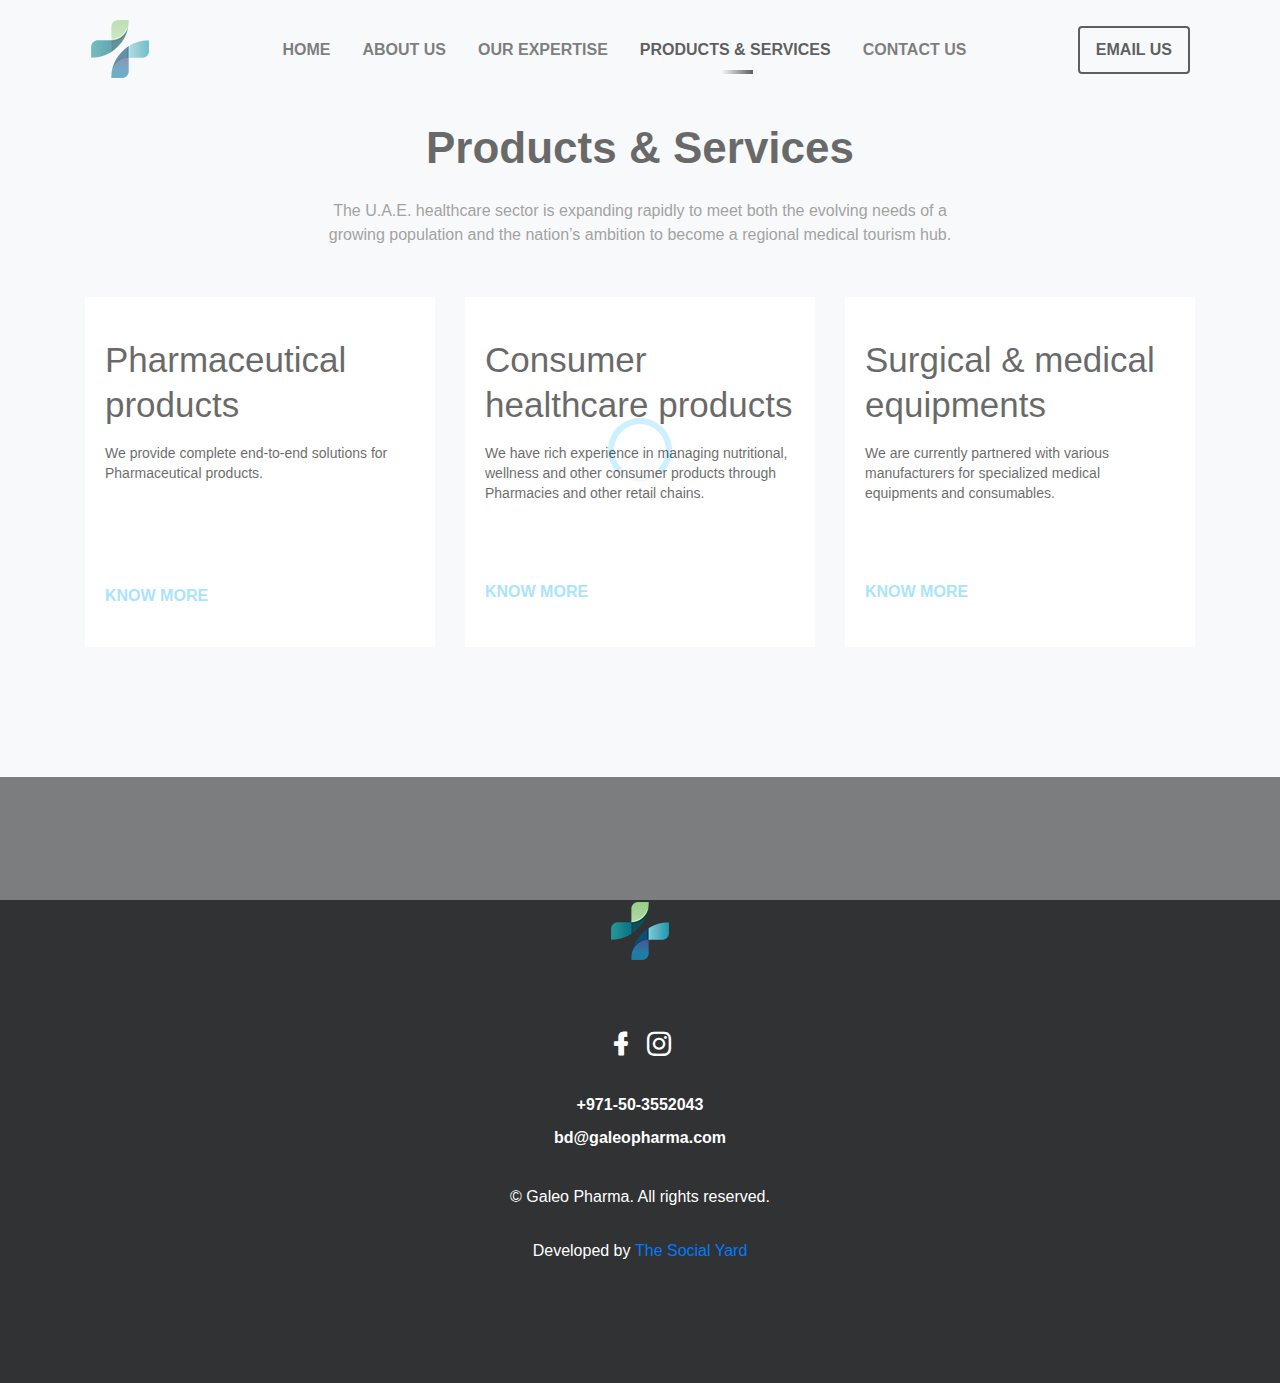
<file: services.html>
<!doctype html>
<html class="no-js" lang="en">

<head>
    <meta charset="utf-8">
    
    <!--====== Title ======-->
    <title>Galeo Pharma</title>
    
    <meta name="description" content="">
    <meta name="viewport" content="width=device-width, initial-scale=1">

    <!--====== Favicon Icon ======-->
    <link  href="Galeo_logo.png" type="image/png">
    <link href="Galeo_logo.png" rel="icon">
        
    <!--====== Magnific Popup CSS ======-->
    <link rel="stylesheet" href="assets/css/magnific-popup.css">
        
    <!--====== Slick CSS ======-->
    <link rel="stylesheet" href="assets/css/slick.css">
        
    <!--====== Line Icons CSS ======-->
    <link rel="stylesheet" href="assets/css/LineIcons.css">
        
    <!--====== Bootstrap CSS ======-->
    <link rel="stylesheet" href="assets/css/bootstrap.min.css">

    <!--====== Default CSS ======-->
    <link rel="stylesheet" href="assets/css/default.css">
    
    <!--====== Style CSS ======-->
    <link rel="stylesheet" href="assets/css/style.css">
    <link rel="preconnect" href="https://fonts.gstatic.com">
    <link href="https://fonts.googleapis.com/css2?family=Montserrat:wght@700&display=swap" rel="stylesheet">
    <link rel="preconnect" href="https://fonts.gstatic.com">
    <link href="https://fonts.googleapis.com/css2?family=Orbitron&display=swap" rel="stylesheet">
    <link rel="preconnect" href="https://fonts.gstatic.com">
    <link href="https://fonts.googleapis.com/css2?family=Playfair+Display&display=swap" rel="stylesheet">
    <link rel="preconnect" href="https://fonts.gstatic.com">
    <link href="https://fonts.googleapis.com/css2?family=Dela+Gothic+One&family=Josefin+Sans:wght@700&display=swap" rel="stylesheet">
    <link rel="preconnect" href="https://fonts.gstatic.com">
    <link href="https://fonts.googleapis.com/css2?family=Roboto+Condensed:wght@700&display=swap" rel="stylesheet">
    <script src="https://ajax.googleapis.com/ajax/libs/jquery/3.5.1/jquery.min.js"></script>
    

    <script
		src="https://code.jquery.com/jquery-3.4.1.js"
		integrity="sha256-WpOohJOqMqqyKL9FccASB9O0KwACQJpFTUBLTYOVvVU="
		crossorigin="anonymous"></script>
	<script>
		function SubForm (){
			$.ajax({
				url:"https://api.apispreadsheets.com/data/8905/",
				type:"post",
				data:$("#myForm").serializeArray(),
				success: function(){
					alert("Form Data Submitted :)")
				},
				error: function(){
					alert("There was an error :(")
				}
			});
		}
	</script>
</head>

<body>
    <!--====== PRELOADER PART START ======-->

    <div class="preloader">
        <div class="loader">
            <div class="ytp-spinner">
                <div class="ytp-spinner-container">
                    <div class="ytp-spinner-rotator">
                        <div class="ytp-spinner-left">
                            <div class="ytp-spinner-circle"></div>
                        </div>
                        <div class="ytp-spinner-right">
                            <div class="ytp-spinner-circle"></div>
                        </div>
                    </div>
                </div>
            </div>
        </div>
    </div>

    <!--====== PRELOADER PART ENDS ======-->
    
    <!--====== NAVBAR TWO PART START ======-->

    <section class="navbar-area">
        <div class="container">
            <div class="row">
                <div class="col-lg-12">
                    <nav class="navbar navbar-expand-lg">
                       
                        <a class="navbar-brand" href="#">
                            <img src="Galeo_logo.png" alt="logo">
                        </a>
                        
                        <button class="navbar-toggler" type="button" data-toggle="collapse" data-target="#navbarTwo" aria-controls="navbarTwo" aria-expanded="false" aria-label="Toggle navigation">
                            <span class="toggler-icon"></span>
                            <span class="toggler-icon"></span>
                            <span class="toggler-icon"></span>
                        </button>

                        <div class="collapse navbar-collapse sub-menu-bar" id="navbarTwo">
                            <ul class="navbar-nav m-auto">
                                <li class="nav-item"><a class="page-scroll" href="index.html">Home</a></li>
                                <li class="nav-item"><a class="page-scroll" href="about.html">About us</a></li>
                                <li class="nav-item"><a class="page-scroll" href="expertiseIndex.html">Our Expertise</a></li>
                                <li class="nav-item active"><a class="page-scroll" href="services.html">Products &amp; Services</a></li>
                                <li class="nav-item"><a class="page-scroll" href="contacts.html">Contact us</a></li>
                            </ul>
                        </div>
                        
                        <div class="navbar-btn d-none d-sm-inline-block">
                            <ul>
                                <li><a class="solid" href="mailto:bd@galeopharma.com">Email us</a></li>
                            </ul>
                        </div>
                    </nav> 
                </div>
            </div>
        </div> 
    </section>

    <!--====== NAVBAR TWO PART ENDS ======-->
    
    <!--====== PRODUCTS_AND_SERVICES START ======-->

    <section id="services" class="features-area">
        <div class="container">
            <div class="row justify-content-center">
                <div class="col-lg-6 col-md-10">
                    <div class="section-title text-center pb-10">
                        <h3 class="title">Products &amp; Services</h3>
                        <p class="text">The U.A.E. healthcare sector is expanding rapidly to meet both the evolving needs of a growing population and the nation’s ambition to become a regional medical tourism hub.</p>
                    </div>
                </div>
            </div>
            <div class="row justify-content-center">
                <div class="col-lg-4 col-md-7 col-sm-9">
                    <div class="single-features mt-40">
                        <div class="features-title-icon d-flex justify-content-between">
                            <h4 class="features-title"><a href="pharmaceuitical_products.html">Pharmaceutical products</a></h4>
                           
                        </div>
                        <div class="features-content">
                            <p class="text">We provide complete end-to-end solutions for Pharmaceutical products.</p>
                            <br>
                            <br>
                            <br>
                            <a class="features-btn" href="pharmaceuitical_products.html">KNOW MORE</a>
                            <br>
                            

                        </div>
                    </div>
                </div>
                <div class="col-lg-4 col-md-7 col-sm-9">
                    <div class="single-features mt-40">
                        <div class="features-title-icon d-flex justify-content-between">
                            <h4 class="features-title"><a href="consumer_products.html">Consumer healthcare products</a></h4>
                            
                        </div>
                        <div class="features-content">
                            <p class="text">We have rich experience in managing nutritional, wellness and other consumer products through Pharmacies and other retail chains.</p>
                            <br>
                            <br>
                            <a class="features-btn" href="consumer_products.html">KNOW MORE</a>
                        


                        </div>
                    </div>
                </div>
                <div class="col-lg-4 col-md-7 col-sm-9">
                    <div class="single-features mt-40">
                        <div class="features-title-icon d-flex justify-content-between">
                            <h4 class="features-title"><a href="medical_equipments.html">Surgical &amp; medical equipments</a></h4>
                            
                        </div>
                        <div class="features-content">
                            <p class="text">We are currently partnered with various manufacturers for specialized medical equipments and consumables.
                            </p>
                            <br>
                            <br>
                            <a class="features-btn" href="medical_equipments.html">KNOW MORE</a>
                        </div>
                    </div> 
                </div>
            </div> 
        </div> 

        
    </section>

    <!--====== PRODUCTS_AND_SERVICES ENDS ======-->
    
    <!--====== FOOTER PART START ======-->

    <section class="footer-area footer-dark">
        <div class="container">
            <div class="row justify-content-center">
                <div class="col-lg-6">
                    <div class="footer-logo text-center">
                        <a class="mt-30" href="index.html"><img src="Galeo_logo.png" alt="Logo"></a>
                    </div> <!-- footer logo -->
                    <ul class="social text-center mt-60">
                        <li><a href="https://www.facebook.com/Galeo-Pharma-106636181580827"><i class="lni lni-facebook-filled"></i></a></li>
                        <li><a href="https://www.instagram.com/galeopharma/"><i class="lni lni-instagram-original"></i></a></li>
                    </ul>
                    <div class="footer-support text-center">
                        <span class="number">+971-50-3552043</span>
                        <span class="mail">bd@galeopharma.com</span>
                    </div>
                    <div class="copyright text-center mt-35">
                        <p class="text"><span style="padding-bottom: 30px;">&copy; Galeo Pharma. All rights reserved.</span> <br>Developed by <a href="http://socialyard.github.io/" rel="nofollow">The Social Yard</a></p>
                    </div> <!--  copyright -->
                </div>
            </div>
        </div>
    </section>

    <!--====== FOOTER PART ENDS ======-->
    
    <!--====== BACK TOP TOP PART START ======-->

    <a href="#" class="back-to-top"><i class="lni lni-chevron-up"></i></a>

    <!--====== BACK TOP TOP PART ENDS ======-->    

    <!--====== Jquery js ======-->
    <script src="assets/js/vendor/jquery-1.12.4.min.js"></script>
    <script src="assets/js/vendor/modernizr-3.7.1.min.js"></script>
    
    <!--====== Bootstrap js ======-->
    <script src="assets/js/popper.min.js"></script>
    <script src="assets/js/bootstrap.min.js"></script>
    
    <!--====== Slick js ======-->
    <script src="assets/js/slick.min.js"></script>
    
    <!--====== Magnific Popup js ======-->
    <script src="assets/js/jquery.magnific-popup.min.js"></script>
    
    
    <!--====== Isotope js ======-->
    <script src="assets/js/imagesloaded.pkgd.min.js"></script>
    <script src="assets/js/isotope.pkgd.min.js"></script>
    
    <!--====== Scrolling Nav js ======-->
    <script src="assets/js/jquery.easing.min.js"></script>
    <script src="assets/js/scrolling-nav.js"></script>
    
    <!--====== Main js ======-->
    <script src="assets/js/main.js"></script>


    <script>
        $("#submit-form").submit((e)=>{
            e.preventDefault()
            $.ajax({
                url:"https://script.google.com/macros/s/AKfycbwQs4fEppdXN1Gcol58Rk3jNBD9NcH8Auf6wgFMPF3l46z0Ou9NCgWYO8kzNNXfQmwooQ/exec",
                data:$("#submit-form").serialize(),
                method:"post",
                success:function (response){
                    alert("We have recieved your message. We will reach out to you ASAP!")
                    window.location.reload()
                },
                error:function (err){
                    alert("There has been an error processing your request! Please try again.")
    
                }
            })
        })
    </script>
    
</body>

</html>
</file>
<file: assets/css/default.css>
/* Deafult Margin & Padding */
/*-- Margin Top --*/
.mt-5 {
	margin-top: 5px;
}
.mt-10 {
	margin-top: 10px;
}
.mt-15 {
	margin-top: 15px;
}
.mt-20 {
	margin-top: 20px;
}
.mt-25 {
	margin-top: 25px;
}
.mt-30 {
	margin-top: 30px;
}
.mt-35 {
	margin-top: 35px;
}
.mt-40 {
	margin-top: 40px;
}
.mt-45 {
	margin-top: 45px;
}
.mt-50 {
	margin-top: 50px;
}
.mt-55 {
	margin-top: 55px;
}
.mt-60 {
	margin-top: 60px;
}
.mt-65 {
	margin-top: 65px;
}
.mt-70 {
	margin-top: 70px;
}
.mt-75 {
	margin-top: 75px;
}
.mt-80 {
	margin-top: 80px;
}
.mt-85 {
	margin-top: 85px;
}
.mt-90 {
	margin-top: 90px;
}
.mt-95 {
	margin-top: 95px;
}
.mt-100 {
	margin-top: 100px;
}
.mt-105 {
	margin-top: 105px;
}
.mt-110 {
	margin-top: 110px;
}
.mt-115 {
	margin-top: 115px;
}
.mt-120 {
	margin-top: 120px;
}
.mt-125 {
	margin-top: 125px;
}
.mt-130 {
	margin-top: 130px;
}
.mt-135 {
	margin-top: 135px;
}
.mt-140 {
	margin-top: 140px;
}
.mt-145 {
	margin-top: 145px;
}
.mt-150 {
	margin-top: 150px;
}
.mt-155 {
	margin-top: 155px;
}
.mt-160 {
	margin-top: 160px;
}
.mt-165 {
	margin-top: 165px;
}
.mt-170 {
	margin-top: 170px;
}
.mt-175 {
	margin-top: 175px;
}
.mt-180 {
	margin-top: 180px;
}
.mt-185 {
	margin-top: 185px;
}
.mt-190 {
	margin-top: 190px;
}
.mt-195 {
	margin-top: 195px;
}
.mt-200 {
	margin-top: 200px;
}
/*-- Margin Bottom --*/

.mb-5 {
	margin-bottom: 5px;
}
.mb-10 {
	margin-bottom: 10px;
}
.mb-15 {
	margin-bottom: 15px;
}
.mb-20 {
	margin-bottom: 20px;
}
.mb-25 {
	margin-bottom: 25px;
}
.mb-30 {
	margin-bottom: 30px;
}
.mb-35 {
	margin-bottom: 35px;
}
.mb-40 {
	margin-bottom: 40px;
}
.mb-45 {
	margin-bottom: 45px;
}
.mb-50 {
	margin-bottom: 50px;
}
.mb-55 {
	margin-bottom: 55px;
}
.mb-60 {
	margin-bottom: 60px;
}
.mb-65 {
	margin-bottom: 65px;
}
.mb-70 {
	margin-bottom: 70px;
}
.mb-75 {
	margin-bottom: 75px;
}
.mb-80 {
	margin-bottom: 80px;
}
.mb-85 {
	margin-bottom: 85px;
}
.mb-90 {
	margin-bottom: 90px;
}
.mb-95 {
	margin-bottom: 95px;
}
.mb-100 {
	margin-bottom: 100px;
}
.mb-105 {
	margin-bottom: 105px;
}
.mb-110 {
	margin-bottom: 110px;
}
.mb-115 {
	margin-bottom: 115px;
}
.mb-120 {
	margin-bottom: 120px;
}
.mb-125 {
	margin-bottom: 125px;
}
.mb-130 {
	margin-bottom: 130px;
}
.mb-135 {
	margin-bottom: 135px;
}
.mb-140 {
	margin-bottom: 140px;
}
.mb-145 {
	margin-bottom: 145px;
}
.mb-150 {
	margin-bottom: 150px;
}
.mb-155 {
	margin-bottom: 155px;
}
.mb-160 {
	margin-bottom: 160px;
}
.mb-165 {
	margin-bottom: 165px;
}
.mb-170 {
	margin-bottom: 170px;
}
.mb-175 {
	margin-bottom: 175px;
}
.mb-180 {
	margin-bottom: 180px;
}
.mb-185 {
	margin-bottom: 185px;
}
.mb-190 {
	margin-bottom: 190px;
}
.mb-195 {
	margin-bottom: 195px;
}
.mb-200 {
	margin-bottom: 200px;
}
/*-- margin left --*/
.ml-5 {
	margin-left: 5px;
}
.ml-10 {
	margin-left: 10px;
}
.ml-15 {
	margin-left: 15px;
}
.ml-20 {
	margin-left: 20px;
}
.ml-25 {
	margin-left: 25px;
}
.ml-30 {
	margin-left: 30px;
}
.ml-35 {
	margin-left: 35px;
}
.ml-40 {
	margin-left: 40px;
}
.ml-45 {
	margin-left: 45px;
}
.ml-50 {
	margin-left: 50px;
}
.ml-55 {
	margin-left: 55px;
}
.ml-60 {
	margin-left: 60px;
}
.ml-65 {
	margin-left: 65px;
}
.ml-70 {
	margin-left: 70px;
}
.ml-75 {
	margin-left: 75px;
}
.ml-80 {
	margin-left: 80px;
}
.ml-85 {
	margin-left: 85px;
}
.ml-90 {
	margin-left: 90px;
}
.ml-95 {
	margin-left: 95px;
}
.ml-100 {
	margin-left: 100px;
}
.ml-105 {
	margin-left: 105px;
}
.ml-110 {
	margin-left: 110px;
}
.ml-115 {
	margin-left: 115px;
}
.ml-120 {
	margin-left: 120px;
}
.ml-125 {
	margin-left: 125px;
}
.ml-130 {
	margin-left: 130px;
}
.ml-135 {
	margin-left: 135px;
}
.ml-140 {
	margin-left: 140px;
}
.ml-145 {
	margin-left: 145px;
}
.ml-150 {
	margin-left: 150px;
}
.ml-155 {
	margin-left: 155px;
}
.ml-160 {
	margin-left: 160px;
}
.ml-165 {
	margin-left: 165px;
}
.ml-170 {
	margin-left: 170px;
}
.ml-175 {
	margin-left: 175px;
}
.ml-180 {
	margin-left: 180px;
}
.ml-185 {
	margin-left: 185px;
}
.ml-190 {
	margin-left: 190px;
}
.ml-195 {
	margin-left: 195px;
}
.ml-200 {
	margin-left: 200px;
}
/*-- margin right --*/
.mr-5 {
	margin-right: 5px;
}
.mr-10 {
	margin-right: 10px;
}
.mr-15 {
	margin-right: 15px;
}
.mr-20 {
	margin-right: 20px;
}
.mr-25 {
	margin-right: 25px;
}
.mr-30 {
	margin-right: 30px;
}
.mr-35 {
	margin-right: 35px;
}
.mr-40 {
	margin-right: 40px;
}
.mr-45 {
	margin-right: 45px;
}
.mr-50 {
	margin-right: 50px;
}
.mr-55 {
	margin-right: 55px;
}
.mr-60 {
	margin-right: 60px;
}
.mr-65 {
	margin-right: 65px;
}
.mr-70 {
	margin-right: 70px;
}
.mr-75 {
	margin-right: 75px;
}
.mr-80 {
	margin-right: 80px;
}
.mr-85 {
	margin-right: 85px;
}
.mr-90 {
	margin-right: 90px;
}
.mr-95 {
	margin-right: 95px;
}
.mr-100 {
	margin-right: 100px;
}
.mr-105 {
	margin-right: 105px;
}
.mr-110 {
	margin-right: 110px;
}
.mr-115 {
	margin-right: 115px;
}
.mr-120 {
	margin-right: 120px;
}
.mr-125 {
	margin-right: 125px;
}
.mr-130 {
	margin-right: 130px;
}
.mr-135 {
	margin-right: 135px;
}
.mr-140 {
	margin-right: 140px;
}
.mr-145 {
	margin-right: 145px;
}
.mr-150 {
	margin-right: 150px;
}
.mr-155 {
	margin-right: 155px;
}
.mr-160 {
	margin-right: 160px;
}
.mr-165 {
	margin-right: 165px;
}
.mr-170 {
	margin-right: 170px;
}
.mr-175 {
	margin-right: 175px;
}
.mr-180 {
	margin-right: 180px;
}
.mr-185 {
	margin-right: 185px;
}
.mr-190 {
	margin-right: 190px;
}
.mr-195 {
	margin-right: 195px;
}
.mr-200 {
	margin-right: 200px;
}


/*-- Padding Top --*/

.pt-5 {
	padding-top: 5px;
}
.pt-10 {
	padding-top: 10px;
}
.pt-15 {
	padding-top: 15px;
}
.pt-20 {
	padding-top: 20px;
}
.pt-25 {
	padding-top: 25px;
}
.pt-30 {
	padding-top: 30px;
}
.pt-35 {
	padding-top: 35px;
}
.pt-40 {
	padding-top: 40px;
}
.pt-45 {
	padding-top: 45px;
}
.pt-50 {
	padding-top: 50px;
}
.pt-55 {
	padding-top: 55px;
}
.pt-60 {
	padding-top: 60px;
}
.pt-65 {
	padding-top: 65px;
}
.pt-70 {
	padding-top: 70px;
}
.pt-75 {
	padding-top: 75px;
}
.pt-80 {
	padding-top: 80px;
}
.pt-85 {
	padding-top: 85px;
}
.pt-90 {
	padding-top: 90px;
}
.pt-95 {
	padding-top: 95px;
}
.pt-100 {
	padding-top: 100px;
}
.pt-105 {
	padding-top: 105px;
}
.pt-110 {
	padding-top: 110px;
}
.pt-115 {
	padding-top: 115px;
}
.pt-120 {
	padding-top: 120px;
}
.pt-125 {
	padding-top: 125px;
}
.pt-130 {
	padding-top: 130px;
}
.pt-135 {
	padding-top: 135px;
}
.pt-140 {
	padding-top: 140px;
}
.pt-145 {
	padding-top: 145px;
}
.pt-150 {
	padding-top: 150px;
}
.pt-155 {
	padding-top: 155px;
}
.pt-160 {
	padding-top: 160px;
}
.pt-165 {
	padding-top: 165px;
}
.pt-170 {
	padding-top: 170px;
}
.pt-175 {
	padding-top: 175px;
}
.pt-180 {
	padding-top: 180px;
}
.pt-185 {
	padding-top: 185px;
}
.pt-190 {
	padding-top: 190px;
}
.pt-195 {
	padding-top: 195px;
}
.pt-200 {
	padding-top: 200px;
}
/*-- Padding Bottom --*/

.pb-5 {
	padding-bottom: 5px;
}
.pb-10 {
	padding-bottom: 10px;
}
.pb-15 {
	padding-bottom: 15px;
}
.pb-20 {
	padding-bottom: 20px;
}
.pb-25 {
	padding-bottom: 25px;
}
.pb-30 {
	padding-bottom: 30px;
}
.pb-35 {
	padding-bottom: 35px;
}
.pb-40 {
	padding-bottom: 40px;
}
.pb-45 {
	padding-bottom: 45px;
}
.pb-50 {
	padding-bottom: 50px;
}
.pb-55 {
	padding-bottom: 55px;
}
.pb-60 {
	padding-bottom: 60px;
}
.pb-65 {
	padding-bottom: 65px;
}
.pb-70 {
	padding-bottom: 70px;
}
.pb-75 {
	padding-bottom: 75px;
}
.pb-80 {
	padding-bottom: 80px;
}
.pb-85 {
	padding-bottom: 85px;
}
.pb-90 {
	padding-bottom: 90px;
}
.pb-95 {
	padding-bottom: 95px;
}
.pb-100 {
	padding-bottom: 100px;
}
.pb-105 {
	padding-bottom: 105px;
}
.pb-110 {
	padding-bottom: 110px;
}
.pb-115 {
	padding-bottom: 115px;
}
.pb-120 {
	padding-bottom: 120px;
}
.pb-125 {
	padding-bottom: 125px;
}
.pb-130 {
	padding-bottom: 130px;
}
.pb-135 {
	padding-bottom: 135px;
}
.pb-140 {
	padding-bottom: 140px;
}
.pb-145 {
	padding-bottom: 145px;
}
.pb-150 {
	padding-bottom: 150px;
}
.pb-155 {
	padding-bottom: 155px;
}
.pb-160 {
	padding-bottom: 160px;
}
.pb-165 {
	padding-bottom: 165px;
}
.pb-170 {
	padding-bottom: 170px;
}
.pb-175 {
	padding-bottom: 175px;
}
.pb-180 {
	padding-bottom: 180px;
}
.pb-185 {
	padding-bottom: 185px;
}
.pb-190 {
	padding-bottom: 190px;
}
.pb-195 {
	padding-bottom: 195px;
}
.pb-200 {
	padding-bottom: 200px;
}

/*-- Padding left --*/

.pl-0 {
	padding-left: 0px;
}
.pl-5 {
	padding-left: 5px;
}
.pl-10 {
	padding-left: 10px;
}
.pl-15 {
	padding-left: 15px;
}
.pl-20 {
	padding-left: 20px;
}
.pl-25 {
	padding-left: 25px;
}
.pl-30 {
	padding-left: 30px;
}
.pl-35 {
	padding-left: 35px;
}
.pl-40 {
	padding-left: 40px;
}
.pl-45 {
	padding-left: 45px;
}
.pl-50 {
	padding-left: 50px;
}
.pl-55 {
	padding-left: 55px;
}
.pl-60 {
	padding-left: 60px;
}
.pl-65 {
	padding-left: 65px;
}
.pl-70 {
	padding-left: 70px;
}
.pl-75 {
	padding-left: 75px;
}
.pl-80 {
	padding-left: 80px;
}
.pl-85 {
	padding-left: 85px;
}
.pl-90 {
	padding-left: 90px;
}
.pl-100 {
	padding-left: 100px;
}
.pl-105 {
	padding-left: 105px;
}
.pl-110 {
	padding-left: 110px;
}
.pl-115 {
	padding-left: 115px;
}
.pl-120 {
	padding-left: 120px;
}
.pl-125 {
	padding-left: 125px;
}
/*-- Padding right --*/

.pr-0 {
	padding-right: 0px;
}
.pr-5 {
	padding-right: 5px;
}
.pr-10 {
	padding-right: 10px;
}
.pr-15 {
	padding-right: 15px;
}
.pr-20 {
	padding-right: 20px;
}
.pr-25 {
	padding-right: 25px;
}
.pr-30 {
	padding-right: 30px;
}
.pr-35 {
	padding-right: 35px;
}
.pr-40 {
	padding-right: 40px;
}
.pr-45 {
	padding-right: 45px;
}
.pr-50 {
	padding-right: 50px;
}
.pr-55 {
	padding-right: 55px;
}
.pr-60 {
	padding-right: 60px;
}
.pr-65 {
	padding-right: 65px;
}
.pr-70 {
	padding-right: 70px;
}
.pr-75 {
	padding-right: 75px;
}
.pr-80 {
	padding-right: 80px;
}
.pr-85 {
	padding-right: 85px;
}
.pr-90 {
	padding-right: 90px;
}
.pr-95 {
	padding-right: 95px;
}
.pr-100 {
	padding-right: 100px;
}
.pr-105 {
	padding-right: 105px;
}
/* Background Color */

.gray-bg {
	background: #f6f6f6;
}
.white-bg {
	background: #fff;
}
.black-bg {
	background: #222;
}
/* Color */

.white {
	color: #fff;
}
.black {
	color: #222;
}
/* black overlay */

[data-overlay] {
	position: relative;
}
[data-overlay]::before {
	background: #000 none repeat scroll 0 0;
	content: "";
	height: 100%;
	left: 0;
	position: absolute;
	top: 0;
	width: 100%;
	z-index: 1;
}
[data-overlay="3"]::before {
	opacity: 0.3;
}
[data-overlay="4"]::before {
	opacity: 0.4;
}
[data-overlay="5"]::before {
	opacity: 0.5;
}
[data-overlay="6"]::before {
	opacity: 0.6;
}
[data-overlay="7"]::before {
	opacity: 0.7;
}
[data-overlay="8"]::before {
	opacity: 0.8;
}
[data-overlay="9"]::before {
	opacity: 0.9;
}
</file>
<file: assets/css/style.css>
@import url("https://fonts.googleapis.com/css?family=Poppins:300,400,500,600,700,800");
body {
  font-family: Arial, Helvetica, sans-serif;
  font-weight: normal;
  font-style: normal;
  color: #121212; }

* {
  margin: 0;
  padding: 0;
  -webkit-box-sizing: border-box;
  -moz-box-sizing: border-box;
  box-sizing: border-box; }

img {
  max-width: 100%; }

a:focus,
input:focus,
textarea:focus,
button:focus {
  text-decoration: none;
  outline: none; }

a:focus,
a:hover {
  text-decoration: none; }

i,
span,
a {
  display: inline-block; }

h1,
h2,
h3,
h4,
h5,
h6 {
  font-family: Arial, Helvetica, sans-serif;
  font-weight: 600;
  color: #121212;
  margin: 0px; }

h1 {
  font-size: 48px; }

h2 {
  font-size: 36px; }

h3 {
  font-size: 28px; }

h4 {
  font-size: 22px; }

h5 {
  font-size: 18px; }

h6 {
  font-size: 16px; }

ul, ol {
  margin: 0px;
  padding: 0px;
  list-style-type: none; }

p {
  font-size: 16px;
  font-weight: 400;
  line-height: 24px;
  color: #121212;
  margin: 0px; }

.bg_cover {
  background-position: center center;
  background-size: cover;
  background-repeat: no-repeat;
  width: 100%;
  height: 100%; }

/*===== All Slick Slide Outline Style =====*/
.slick-slide {
  outline: 0; }

/*===== All Section Title Style =====*/
.section-title .title {
  font-size: 44px;
  font-weight: 600;
  color: #121212;
  line-height: 55px; }
  @media (max-width: 767px) {
    .section-title .title {
      font-size: 30px;
      line-height: 35px; } }
.section-title .text {
  font-size: 16px;
  line-height: 24px;
  color: #6c6c6c;
  margin-top: 24px; }

/*===== All Preloader Style =====*/
.preloader {
  /* Body Overlay */
  position: fixed;
  top: 0;
  left: 0;
  display: table;
  height: 100%;
  width: 100%;
  /* Change Background Color */
  background: #fff;
  z-index: 99999; }
  .preloader .loader {
    display: table-cell;
    vertical-align: middle;
    text-align: center; }
    .preloader .loader .ytp-spinner {
      position: absolute;
      left: 50%;
      top: 50%;
      width: 64px;
      margin-left: -32px;
      z-index: 18;
      pointer-events: none; }
      .preloader .loader .ytp-spinner .ytp-spinner-container {
        pointer-events: none;
        position: absolute;
        width: 100%;
        padding-bottom: 100%;
        top: 50%;
        left: 50%;
        margin-top: -50%;
        margin-left: -50%;
        -webkit-animation: ytp-spinner-linspin 1568.23529647ms linear infinite;
        -moz-animation: ytp-spinner-linspin 1568.23529647ms linear infinite;
        -o-animation: ytp-spinner-linspin 1568.23529647ms linear infinite;
        animation: ytp-spinner-linspin 1568.23529647ms linear infinite; }
        .preloader .loader .ytp-spinner .ytp-spinner-container .ytp-spinner-rotator {
          position: absolute;
          width: 100%;
          height: 100%;
          -webkit-animation: ytp-spinner-easespin 5332ms cubic-bezier(0.4, 0, 0.2, 1) infinite both;
          -moz-animation: ytp-spinner-easespin 5332ms cubic-bezier(0.4, 0, 0.2, 1) infinite both;
          -o-animation: ytp-spinner-easespin 5332ms cubic-bezier(0.4, 0, 0.2, 1) infinite both;
          animation: ytp-spinner-easespin 5332ms cubic-bezier(0.4, 0, 0.2, 1) infinite both; }
          .preloader .loader .ytp-spinner .ytp-spinner-container .ytp-spinner-rotator .ytp-spinner-left {
            position: absolute;
            top: 0;
            left: 0;
            bottom: 0;
            overflow: hidden;
            right: 50%; }
          .preloader .loader .ytp-spinner .ytp-spinner-container .ytp-spinner-rotator .ytp-spinner-right {
            position: absolute;
            top: 0;
            right: 0;
            bottom: 0;
            overflow: hidden;
            left: 50%; }
    .preloader .loader .ytp-spinner-circle {
      box-sizing: border-box;
      position: absolute;
      width: 200%;
      height: 100%;
      border-style: solid;
      /* Spinner Color */
      border-color: #78d4fc #78d4fc #e9ecef;
      border-radius: 50%;
      border-width: 6px; }
    .preloader .loader .ytp-spinner-left .ytp-spinner-circle {
      left: 0;
      right: -100%;
      border-right-color: #e9ecef;
      -webkit-animation: ytp-spinner-left-spin 1333ms cubic-bezier(0.4, 0, 0.2, 1) infinite both;
      -moz-animation: ytp-spinner-left-spin 1333ms cubic-bezier(0.4, 0, 0.2, 1) infinite both;
      -o-animation: ytp-spinner-left-spin 1333ms cubic-bezier(0.4, 0, 0.2, 1) infinite both;
      animation: ytp-spinner-left-spin 1333ms cubic-bezier(0.4, 0, 0.2, 1) infinite both; }
    .preloader .loader .ytp-spinner-right .ytp-spinner-circle {
      left: -100%;
      right: 0;
      border-left-color: #e9ecef;
      -webkit-animation: ytp-right-spin 1333ms cubic-bezier(0.4, 0, 0.2, 1) infinite both;
      -moz-animation: ytp-right-spin 1333ms cubic-bezier(0.4, 0, 0.2, 1) infinite both;
      -o-animation: ytp-right-spin 1333ms cubic-bezier(0.4, 0, 0.2, 1) infinite both;
      animation: ytp-right-spin 1333ms cubic-bezier(0.4, 0, 0.2, 1) infinite both; }

/* Preloader Animations */
@-webkit-keyframes ytp-spinner-linspin {
  to {
    -webkit-transform: rotate(360deg);
    -moz-transform: rotate(360deg);
    -ms-transform: rotate(360deg);
    -o-transform: rotate(360deg);
    transform: rotate(360deg); } }
@keyframes ytp-spinner-linspin {
  to {
    -webkit-transform: rotate(360deg);
    -moz-transform: rotate(360deg);
    -ms-transform: rotate(360deg);
    -o-transform: rotate(360deg);
    transform: rotate(360deg); } }
@-webkit-keyframes ytp-spinner-easespin {
  12.5% {
    -webkit-transform: rotate(135deg);
    -moz-transform: rotate(135deg);
    -ms-transform: rotate(135deg);
    -o-transform: rotate(135deg);
    transform: rotate(135deg); }
  25% {
    -webkit-transform: rotate(270deg);
    -moz-transform: rotate(270deg);
    -ms-transform: rotate(270deg);
    -o-transform: rotate(270deg);
    transform: rotate(270deg); }
  37.5% {
    -webkit-transform: rotate(405deg);
    -moz-transform: rotate(405deg);
    -ms-transform: rotate(405deg);
    -o-transform: rotate(405deg);
    transform: rotate(405deg); }
  50% {
    -webkit-transform: rotate(540deg);
    -moz-transform: rotate(540deg);
    -ms-transform: rotate(540deg);
    -o-transform: rotate(540deg);
    transform: rotate(540deg); }
  62.5% {
    -webkit-transform: rotate(675deg);
    -moz-transform: rotate(675deg);
    -ms-transform: rotate(675deg);
    -o-transform: rotate(675deg);
    transform: rotate(675deg); }
  75% {
    -webkit-transform: rotate(810deg);
    -moz-transform: rotate(810deg);
    -ms-transform: rotate(810deg);
    -o-transform: rotate(810deg);
    transform: rotate(810deg); }
  87.5% {
    -webkit-transform: rotate(945deg);
    -moz-transform: rotate(945deg);
    -ms-transform: rotate(945deg);
    -o-transform: rotate(945deg);
    transform: rotate(945deg); }
  to {
    -webkit-transform: rotate(1080deg);
    -moz-transform: rotate(1080deg);
    -ms-transform: rotate(1080deg);
    -o-transform: rotate(1080deg);
    transform: rotate(1080deg); } }
@keyframes ytp-spinner-easespin {
  12.5% {
    -webkit-transform: rotate(135deg);
    -moz-transform: rotate(135deg);
    -ms-transform: rotate(135deg);
    -o-transform: rotate(135deg);
    transform: rotate(135deg); }
  25% {
    -webkit-transform: rotate(270deg);
    -moz-transform: rotate(270deg);
    -ms-transform: rotate(270deg);
    -o-transform: rotate(270deg);
    transform: rotate(270deg); }
  37.5% {
    -webkit-transform: rotate(405deg);
    -moz-transform: rotate(405deg);
    -ms-transform: rotate(405deg);
    -o-transform: rotate(405deg);
    transform: rotate(405deg); }
  50% {
    -webkit-transform: rotate(540deg);
    -moz-transform: rotate(540deg);
    -ms-transform: rotate(540deg);
    -o-transform: rotate(540deg);
    transform: rotate(540deg); }
  62.5% {
    -webkit-transform: rotate(675deg);
    -moz-transform: rotate(675deg);
    -ms-transform: rotate(675deg);
    -o-transform: rotate(675deg);
    transform: rotate(675deg); }
  75% {
    -webkit-transform: rotate(810deg);
    -moz-transform: rotate(810deg);
    -ms-transform: rotate(810deg);
    -o-transform: rotate(810deg);
    transform: rotate(810deg); }
  87.5% {
    -webkit-transform: rotate(945deg);
    -moz-transform: rotate(945deg);
    -ms-transform: rotate(945deg);
    -o-transform: rotate(945deg);
    transform: rotate(945deg); }
  to {
    -webkit-transform: rotate(1080deg);
    -moz-transform: rotate(1080deg);
    -ms-transform: rotate(1080deg);
    -o-transform: rotate(1080deg);
    transform: rotate(1080deg); } }
@-webkit-keyframes ytp-spinner-left-spin {
  0% {
    -webkit-transform: rotate(130deg);
    -moz-transform: rotate(130deg);
    -ms-transform: rotate(130deg);
    -o-transform: rotate(130deg);
    transform: rotate(130deg); }
  50% {
    -webkit-transform: rotate(-5deg);
    -moz-transform: rotate(-5deg);
    -ms-transform: rotate(-5deg);
    -o-transform: rotate(-5deg);
    transform: rotate(-5deg); }
  to {
    -webkit-transform: rotate(130deg);
    -moz-transform: rotate(130deg);
    -ms-transform: rotate(130deg);
    -o-transform: rotate(130deg);
    transform: rotate(130deg); } }
@keyframes ytp-spinner-left-spin {
  0% {
    -webkit-transform: rotate(130deg);
    -moz-transform: rotate(130deg);
    -ms-transform: rotate(130deg);
    -o-transform: rotate(130deg);
    transform: rotate(130deg); }
  50% {
    -webkit-transform: rotate(-5deg);
    -moz-transform: rotate(-5deg);
    -ms-transform: rotate(-5deg);
    -o-transform: rotate(-5deg);
    transform: rotate(-5deg); }
  to {
    -webkit-transform: rotate(130deg);
    -moz-transform: rotate(130deg);
    -ms-transform: rotate(130deg);
    -o-transform: rotate(130deg);
    transform: rotate(130deg); } }
@-webkit-keyframes ytp-right-spin {
  0% {
    -webkit-transform: rotate(-130deg);
    -moz-transform: rotate(-130deg);
    -ms-transform: rotate(-130deg);
    -o-transform: rotate(-130deg);
    transform: rotate(-130deg); }
  50% {
    -webkit-transform: rotate(5deg);
    -moz-transform: rotate(5deg);
    -ms-transform: rotate(5deg);
    -o-transform: rotate(5deg);
    transform: rotate(5deg); }
  to {
    -webkit-transform: rotate(-130deg);
    -moz-transform: rotate(-130deg);
    -ms-transform: rotate(-130deg);
    -o-transform: rotate(-130deg);
    transform: rotate(-130deg); } }
@keyframes ytp-right-spin {
  0% {
    -webkit-transform: rotate(-130deg);
    -moz-transform: rotate(-130deg);
    -ms-transform: rotate(-130deg);
    -o-transform: rotate(-130deg);
    transform: rotate(-130deg); }
  50% {
    -webkit-transform: rotate(5deg);
    -moz-transform: rotate(5deg);
    -ms-transform: rotate(5deg);
    -o-transform: rotate(5deg);
    transform: rotate(5deg); }
  to {
    -webkit-transform: rotate(-130deg);
    -moz-transform: rotate(-130deg);
    -ms-transform: rotate(-130deg);
    -o-transform: rotate(-130deg);
    transform: rotate(-130deg); } }
/*===========================
    11.BUTTON css 
===========================*/
.buttons-title .title {
  font-size: 36px;
  line-height: 45px;
  color: #6c6c6c; }
  @media (max-width: 767px) {
    .buttons-title .title {
      font-size: 24px;
      line-height: 35px; } }

.main-btn {
  display: inline-block;
  font-weight: 700;
  text-align: center;
  white-space: nowrap;
  vertical-align: middle;
  -webkit-user-select: none;
  -moz-user-select: none;
  -ms-user-select: none;
  user-select: none;
  border: 2px solid transparent;
  padding: 0 32px;
  font-size: 16px;
  line-height: 46px;
  color: #78d4fc;
  cursor: pointer;
  z-index: 5;
  -webkit-transition: all 0.4s ease-out 0s;
  -moz-transition: all 0.4s ease-out 0s;
  -ms-transition: all 0.4s ease-out 0s;
  -o-transition: all 0.4s ease-out 0s;
  transition: all 0.4s ease-out 0s;
  position: relative;
  text-transform: uppercase; }
  @media (max-width: 767px) {
    .main-btn {
      font-size: 14px;
      padding: 0 20px;
      line-height: 40px; } }

/*===== standard Buttons =====*/
.standard-buttons ul li {
  display: inline-block;
  margin-left: 18px;
  margin-top: 20px; }
  @media (max-width: 767px) {
    .standard-buttons ul li {
      margin-left: 0; } }
  .standard-buttons ul li:first-child {
    margin-left: 0; }
.standard-buttons .standard-one {
  border-color: #78d4fc; }
  .standard-buttons .standard-one:hover {
    color: #78d4fc;
    background-color: rgba(0, 103, 244, 0.4); }
.standard-buttons .standard-two {
  color: #fff;
  background-color: #78d4fc;
  border-color: #78d4fc; }
  .standard-buttons .standard-two:hover {
    color: #78d4fc;
    background-color: transparent; }
.standard-buttons .standard-three {
  overflow: hidden;
  line-height: 50px;
  color: #fff;
  background: -webkit-linear-gradient(left, #78d4fc 0%, #2bdbdc 50%, #78d4fc 100%);
  background: -o-linear-gradient(left, #78d4fc 0%, #2bdbdc 50%, #78d4fc 100%);
  background: linear-gradient(to right, #78d4fc 0%, #2bdbdc 50%, #78d4fc 100%);
  border: 0;
  line-height: 52px;
  background-size: 200% auto; }
  @media only screen and (min-width: 768px) and (max-width: 991px) {
    .standard-buttons .standard-three {
      line-height: 44px; } }
  @media (max-width: 767px) {
    .standard-buttons .standard-three {
      line-height: 44px; } }
  .standard-buttons .standard-three:hover {
    background-position: right center; }
.standard-buttons .standard-four {
  border-color: #78d4fc;
  padding-left: 60px; }
  @media (max-width: 767px) {
    .standard-buttons .standard-four {
      padding-left: 40px; } }
  .standard-buttons .standard-four span {
    position: absolute;
    top: 50%;
    -webkit-transform: translateY(-50%);
    -moz-transform: translateY(-50%);
    -ms-transform: translateY(-50%);
    -o-transform: translateY(-50%);
    transform: translateY(-50%);
    overflow: hidden;
    left: 30px;
    line-height: normal; }
    @media (max-width: 767px) {
      .standard-buttons .standard-four span {
        left: 15px; } }
  .standard-buttons .standard-four:hover {
    color: #78d4fc;
    background-color: rgba(0, 103, 244, 0.4); }
    .standard-buttons .standard-four:hover i {
      animation: iconTranslateY 0.5s forwards; }
.standard-buttons .standard-five {
  color: #fff;
  background-color: #78d4fc;
  border-color: #78d4fc;
  padding-left: 60px; }
  @media (max-width: 767px) {
    .standard-buttons .standard-five {
      padding-left: 40px; } }
  .standard-buttons .standard-five span {
    position: absolute;
    top: 50%;
    -webkit-transform: translateY(-50%);
    -moz-transform: translateY(-50%);
    -ms-transform: translateY(-50%);
    -o-transform: translateY(-50%);
    transform: translateY(-50%);
    overflow: hidden;
    left: 30px;
    line-height: normal; }
    @media (max-width: 767px) {
      .standard-buttons .standard-five span {
        left: 15px; } }
  .standard-buttons .standard-five:hover {
    color: #78d4fc;
    background-color: transparent; }
    .standard-buttons .standard-five:hover i {
      animation: iconTranslateY 0.5s forwards; }
.standard-buttons .standard-six {
  padding-right: 60px;
  overflow: hidden;
  line-height: 50px;
  color: #fff;
  background: -webkit-linear-gradient(left, #78d4fc 0%, #2bdbdc 50%, #78d4fc 100%);
  background: -o-linear-gradient(left, #78d4fc 0%, #2bdbdc 50%, #78d4fc 100%);
  background: linear-gradient(to right, #78d4fc 0%, #2bdbdc 50%, #78d4fc 100%);
  border: 0;
  line-height: 52px;
  background-size: 200% auto; }
  @media (max-width: 767px) {
    .standard-buttons .standard-six {
      padding-right: 40px;
      line-height: 44px; } }
  @media only screen and (min-width: 768px) and (max-width: 991px) {
    .standard-buttons .standard-six {
      line-height: 44px; } }
  .standard-buttons .standard-six span {
    position: absolute;
    top: 50%;
    -webkit-transform: translateY(-50%);
    -moz-transform: translateY(-50%);
    -ms-transform: translateY(-50%);
    -o-transform: translateY(-50%);
    transform: translateY(-50%);
    overflow: hidden;
    right: 30px;
    line-height: normal; }
    @media (max-width: 767px) {
      .standard-buttons .standard-six span {
        right: 15px; } }
  .standard-buttons .standard-six:hover {
    background-position: right center; }
    .standard-buttons .standard-six:hover i {
      -webkit-animation: iconTranslateY 0.5s forwards;
      -moz-animation: iconTranslateY 0.5s forwards;
      -o-animation: iconTranslateY 0.5s forwards;
      animation: iconTranslateY 0.5s forwards; }

/*===== Light Rounded Buttons =====*/
.light-rounded-buttons ul li {
  display: inline-block;
  margin-left: 18px;
  margin-top: 20px; }
  @media (max-width: 767px) {
    .light-rounded-buttons ul li {
      margin-left: 0; } }
  .light-rounded-buttons ul li:first-child {
    margin-left: 0; }
.light-rounded-buttons .main-btn {
  border-radius: 5px; }
.light-rounded-buttons .light-rounded-one {
  border-color: #78d4fc; }
  .light-rounded-buttons .light-rounded-one:hover {
    color: #78d4fc;
    background-color: rgba(0, 103, 244, 0.4); }
.light-rounded-buttons .light-rounded-two {
  color: #fff;
  background-color: #78d4fc;
  border-color: #78d4fc; }
  .light-rounded-buttons .light-rounded-two:hover {
    color: #78d4fc;
    background-color: transparent; }
.light-rounded-buttons .light-rounded-three {
  overflow: hidden;
  line-height: 50px;
  color: #fff;
  background: -webkit-linear-gradient(left, #78d4fc 0%, #2bdbdc 50%, #78d4fc 100%);
  background: -o-linear-gradient(left, #78d4fc 0%, #2bdbdc 50%, #78d4fc 100%);
  background: linear-gradient(to right, #78d4fc 0%, #2bdbdc 50%, #78d4fc 100%);
  background-size: 200% auto;
  line-height: 52px;
  border: 0; }
  @media only screen and (min-width: 768px) and (max-width: 991px) {
    .light-rounded-buttons .light-rounded-three {
      line-height: 44px; } }
  @media (max-width: 767px) {
    .light-rounded-buttons .light-rounded-three {
      line-height: 44px; } }
  .light-rounded-buttons .light-rounded-three:hover {
    background-position: right center; }
.light-rounded-buttons .light-rounded-four {
  border-color: #78d4fc;
  padding-left: 60px; }
  @media (max-width: 767px) {
    .light-rounded-buttons .light-rounded-four {
      padding-left: 40px; } }
  .light-rounded-buttons .light-rounded-four span {
    position: absolute;
    top: 50%;
    -webkit-transform: translateY(-50%);
    -moz-transform: translateY(-50%);
    -ms-transform: translateY(-50%);
    -o-transform: translateY(-50%);
    transform: translateY(-50%);
    overflow: hidden;
    left: 30px;
    line-height: normal; }
    @media (max-width: 767px) {
      .light-rounded-buttons .light-rounded-four span {
        left: 15px; } }
  .light-rounded-buttons .light-rounded-four:hover {
    color: #78d4fc;
    background-color: rgba(0, 103, 244, 0.4); }
    .light-rounded-buttons .light-rounded-four:hover i {
      -webkit-animation: iconTranslateY 0.5s forwards;
      -moz-animation: iconTranslateY 0.5s forwards;
      -o-animation: iconTranslateY 0.5s forwards;
      animation: iconTranslateY 0.5s forwards; }
.light-rounded-buttons .light-rounded-five {
  color: #fff;
  background-color: #78d4fc;
  border-color: #78d4fc;
  padding-left: 60px; }
  @media (max-width: 767px) {
    .light-rounded-buttons .light-rounded-five {
      padding-left: 40px; } }
  .light-rounded-buttons .light-rounded-five span {
    position: absolute;
    top: 50%;
    -webkit-transform: translateY(-50%);
    -moz-transform: translateY(-50%);
    -ms-transform: translateY(-50%);
    -o-transform: translateY(-50%);
    transform: translateY(-50%);
    overflow: hidden;
    left: 30px;
    line-height: normal; }
    @media (max-width: 767px) {
      .light-rounded-buttons .light-rounded-five span {
        left: 15px; } }
  .light-rounded-buttons .light-rounded-five:hover {
    color: #78d4fc;
    background-color: transparent; }
    .light-rounded-buttons .light-rounded-five:hover i {
      -webkit-animation: iconTranslateY 0.5s forwards;
      -moz-animation: iconTranslateY 0.5s forwards;
      -o-animation: iconTranslateY 0.5s forwards;
      animation: iconTranslateY 0.5s forwards; }
.light-rounded-buttons .light-rounded-six {
  padding-right: 60px;
  overflow: hidden;
  line-height: 50px;
  color: #fff;
  background: -webkit-linear-gradient(left, #78d4fc 0%, #2bdbdc 50%, #78d4fc 100%);
  background: -o-linear-gradient(left, #78d4fc 0%, #2bdbdc 50%, #78d4fc 100%);
  background: linear-gradient(to right, #78d4fc 0%, #2bdbdc 50%, #78d4fc 100%);
  background-size: 200% auto;
  line-height: 52px;
  border: 0; }
  @media only screen and (min-width: 768px) and (max-width: 991px) {
    .light-rounded-buttons .light-rounded-six {
      line-height: 44px; } }
  @media (max-width: 767px) {
    .light-rounded-buttons .light-rounded-six {
      padding-right: 40px;
      line-height: 44px; } }
  .light-rounded-buttons .light-rounded-six span {
    position: absolute;
    top: 50%;
    -webkit-transform: translateY(-50%);
    -moz-transform: translateY(-50%);
    -ms-transform: translateY(-50%);
    -o-transform: translateY(-50%);
    transform: translateY(-50%);
    overflow: hidden;
    right: 30px;
    line-height: normal; }
    @media (max-width: 767px) {
      .light-rounded-buttons .light-rounded-six span {
        right: 15px; } }
  .light-rounded-buttons .light-rounded-six:hover {
    background-position: right center; }
    .light-rounded-buttons .light-rounded-six:hover i {
      -webkit-animation: iconTranslateY 0.5s forwards;
      -moz-animation: iconTranslateY 0.5s forwards;
      -o-animation: iconTranslateY 0.5s forwards;
      animation: iconTranslateY 0.5s forwards; }

/*===== Semi Rounded Buttons =====*/
.semi-rounded-buttons ul li {
  display: inline-block;
  margin-left: 18px;
  margin-top: 20px; }
  @media (max-width: 767px) {
    .semi-rounded-buttons ul li {
      margin-left: 0; } }
  .semi-rounded-buttons ul li:first-child {
    margin-left: 0; }
.semi-rounded-buttons .main-btn {
  border-radius: 10px; }
.semi-rounded-buttons .semi-rounded-one {
  border-color: #78d4fc; }
  .semi-rounded-buttons .semi-rounded-one:hover {
    color: #78d4fc;
    background-color: rgba(0, 103, 244, 0.4); }
.semi-rounded-buttons .semi-rounded-two {
  color: #fff;
  background-color: #78d4fc;
  border-color: #78d4fc; }
  .semi-rounded-buttons .semi-rounded-two:hover {
    color: #78d4fc;
    background-color: transparent; }
.semi-rounded-buttons .semi-rounded-three {
  overflow: hidden;
  line-height: 52px;
  background: -webkit-linear-gradient(left, #78d4fc 0%, #2bdbdc 50%, #78d4fc 100%);
  background: -o-linear-gradient(left, #78d4fc 0%, #2bdbdc 50%, #78d4fc 100%);
  background: linear-gradient(to right, #78d4fc 0%, #2bdbdc 50%, #78d4fc 100%);
  background-size: 200% auto;
  border: 0;
  color: #fff; }
  @media only screen and (min-width: 768px) and (max-width: 991px) {
    .semi-rounded-buttons .semi-rounded-three {
      line-height: 44px; } }
  @media (max-width: 767px) {
    .semi-rounded-buttons .semi-rounded-three {
      line-height: 44px; } }
  .semi-rounded-buttons .semi-rounded-three:hover {
    background-position: right center; }
.semi-rounded-buttons .semi-rounded-four {
  border-color: #78d4fc;
  padding-left: 60px; }
  @media (max-width: 767px) {
    .semi-rounded-buttons .semi-rounded-four {
      padding-left: 40px; } }
  .semi-rounded-buttons .semi-rounded-four span {
    position: absolute;
    top: 50%;
    -webkit-transform: translateY(-50%);
    -moz-transform: translateY(-50%);
    -ms-transform: translateY(-50%);
    -o-transform: translateY(-50%);
    transform: translateY(-50%);
    overflow: hidden;
    left: 30px;
    line-height: normal; }
    @media (max-width: 767px) {
      .semi-rounded-buttons .semi-rounded-four span {
        left: 15px; } }
  .semi-rounded-buttons .semi-rounded-four:hover {
    color: #78d4fc;
    background-color: rgba(0, 103, 244, 0.4); }
    .semi-rounded-buttons .semi-rounded-four:hover i {
      -webkit-animation: iconTranslateY 0.5s forwards;
      -moz-animation: iconTranslateY 0.5s forwards;
      -o-animation: iconTranslateY 0.5s forwards;
      animation: iconTranslateY 0.5s forwards; }
.semi-rounded-buttons .semi-rounded-five {
  color: #fff;
  background-color: #78d4fc;
  border-color: #78d4fc;
  padding-left: 60px; }
  @media (max-width: 767px) {
    .semi-rounded-buttons .semi-rounded-five {
      padding-left: 40px; } }
  .semi-rounded-buttons .semi-rounded-five span {
    position: absolute;
    top: 50%;
    -webkit-transform: translateY(-50%);
    -moz-transform: translateY(-50%);
    -ms-transform: translateY(-50%);
    -o-transform: translateY(-50%);
    transform: translateY(-50%);
    overflow: hidden;
    left: 30px;
    line-height: normal; }
    @media (max-width: 767px) {
      .semi-rounded-buttons .semi-rounded-five span {
        left: 15px; } }
  .semi-rounded-buttons .semi-rounded-five:hover {
    color: #78d4fc;
    background-color: transparent; }
    .semi-rounded-buttons .semi-rounded-five:hover i {
      -webkit-animation: iconTranslateY 0.5s forwards;
      -moz-animation: iconTranslateY 0.5s forwards;
      -o-animation: iconTranslateY 0.5s forwards;
      animation: iconTranslateY 0.5s forwards; }
.semi-rounded-buttons .semi-rounded-six {
  padding-right: 60px;
  overflow: hidden;
  line-height: 52px;
  background: -webkit-linear-gradient(left, #78d4fc 0%, #2bdbdc 50%, #78d4fc 100%);
  background: -o-linear-gradient(left, #78d4fc 0%, #2bdbdc 50%, #78d4fc 100%);
  background: linear-gradient(to right, #78d4fc 0%, #2bdbdc 50%, #78d4fc 100%);
  background-size: 200% auto;
  border: 0;
  color: #fff; }
  @media only screen and (min-width: 768px) and (max-width: 991px) {
    .semi-rounded-buttons .semi-rounded-six {
      line-height: 44px; } }
  @media (max-width: 767px) {
    .semi-rounded-buttons .semi-rounded-six {
      padding-right: 40px;
      line-height: 44px; } }
  .semi-rounded-buttons .semi-rounded-six span {
    position: absolute;
    top: 50%;
    -webkit-transform: translateY(-50%);
    -moz-transform: translateY(-50%);
    -ms-transform: translateY(-50%);
    -o-transform: translateY(-50%);
    transform: translateY(-50%);
    overflow: hidden;
    right: 30px;
    line-height: normal; }
    @media (max-width: 767px) {
      .semi-rounded-buttons .semi-rounded-six span {
        right: 15px; } }
  .semi-rounded-buttons .semi-rounded-six:hover {
    background-position: right center; }
    .semi-rounded-buttons .semi-rounded-six:hover i {
      -webkit-animation: iconTranslateY 0.5s forwards;
      -moz-animation: iconTranslateY 0.5s forwards;
      -o-animation: iconTranslateY 0.5s forwards;
      animation: iconTranslateY 0.5s forwards; }

/*===== Rounded Buttons =====*/
.rounded-buttons ul li {
  display: inline-block;
  margin-left: 18px;
  margin-top: 20px; }
  @media (max-width: 767px) {
    .rounded-buttons ul li {
      margin-left: 0; } }
  .rounded-buttons ul li:first-child {
    margin-left: 0; }
.rounded-buttons .main-btn {
  border-radius: 50px; }
.rounded-buttons .rounded-one {
  border-color: #78d4fc; }
  .rounded-buttons .rounded-one:hover {
    color: #78d4fc;
    background-color: rgba(0, 103, 244, 0.4); }
.rounded-buttons .rounded-two {
  color: #fff;
  background-color: #78d4fc;
  border-color: #78d4fc; }
  .rounded-buttons .rounded-two:hover {
    color: #78d4fc;
    background-color: transparent; }
.rounded-buttons .rounded-three {
  overflow: hidden;
  line-height: 52px;
  background: -webkit-linear-gradient(left, #78d4fc 0%, #2bdbdc 50%, #78d4fc 100%);
  background: -o-linear-gradient(left, #78d4fc 0%, #2bdbdc 50%, #78d4fc 100%);
  background: linear-gradient(to right, #78d4fc 0%, #2bdbdc 50%, #78d4fc 100%);
  background-size: 200% auto;
  color: #fff;
  border: 0; }
  @media only screen and (min-width: 768px) and (max-width: 991px) {
    .rounded-buttons .rounded-three {
      line-height: 44px; } }
  @media (max-width: 767px) {
    .rounded-buttons .rounded-three {
      line-height: 44px; } }
  .rounded-buttons .rounded-three:hover {
    background-position: right center; }
.rounded-buttons .rounded-four {
  border-color: #78d4fc;
  padding-left: 60px; }
  @media (max-width: 767px) {
    .rounded-buttons .rounded-four {
      padding-left: 40px; } }
  .rounded-buttons .rounded-four span {
    position: absolute;
    top: 50%;
    -webkit-transform: translateY(-50%);
    -moz-transform: translateY(-50%);
    -ms-transform: translateY(-50%);
    -o-transform: translateY(-50%);
    transform: translateY(-50%);
    overflow: hidden;
    left: 30px;
    line-height: normal; }
    @media (max-width: 767px) {
      .rounded-buttons .rounded-four span {
        left: 15px; } }
  .rounded-buttons .rounded-four:hover {
    color: #78d4fc;
    background-color: rgba(0, 103, 244, 0.4); }
    .rounded-buttons .rounded-four:hover i {
      -webkit-animation: iconTranslateY 0.5s forwards;
      -moz-animation: iconTranslateY 0.5s forwards;
      -o-animation: iconTranslateY 0.5s forwards;
      animation: iconTranslateY 0.5s forwards; }
.rounded-buttons .rounded-five {
  color: #fff;
  background-color: #78d4fc;
  border-color: #78d4fc;
  padding-left: 60px; }
  @media (max-width: 767px) {
    .rounded-buttons .rounded-five {
      padding-left: 40px; } }
  .rounded-buttons .rounded-five span {
    position: absolute;
    top: 50%;
    -webkit-transform: translateY(-50%);
    -moz-transform: translateY(-50%);
    -ms-transform: translateY(-50%);
    -o-transform: translateY(-50%);
    transform: translateY(-50%);
    overflow: hidden;
    left: 30px;
    line-height: normal; }
    @media (max-width: 767px) {
      .rounded-buttons .rounded-five span {
        left: 15px; } }
  .rounded-buttons .rounded-five:hover {
    color: #78d4fc;
    background-color: transparent; }
    .rounded-buttons .rounded-five:hover i {
      -webkit-animation: iconTranslateY 0.5s forwards;
      -moz-animation: iconTranslateY 0.5s forwards;
      -o-animation: iconTranslateY 0.5s forwards;
      animation: iconTranslateY 0.5s forwards; }
.rounded-buttons .rounded-six {
  padding-right: 60px;
  overflow: hidden;
  line-height: 52px;
  background: -webkit-linear-gradient(left, #78d4fc 0%, #2bdbdc 50%, #78d4fc 100%);
  background: -o-linear-gradient(left, #78d4fc 0%, #2bdbdc 50%, #78d4fc 100%);
  background: linear-gradient(to right, #78d4fc 0%, #2bdbdc 50%, #78d4fc 100%);
  background-size: 200% auto;
  color: #fff;
  border: 0; }
  @media only screen and (min-width: 768px) and (max-width: 991px) {
    .rounded-buttons .rounded-six {
      line-height: 44px; } }
  @media (max-width: 767px) {
    .rounded-buttons .rounded-six {
      padding-right: 40px;
      line-height: 44px; } }
  .rounded-buttons .rounded-six span {
    position: absolute;
    top: 50%;
    -webkit-transform: translateY(-50%);
    -moz-transform: translateY(-50%);
    -ms-transform: translateY(-50%);
    -o-transform: translateY(-50%);
    transform: translateY(-50%);
    overflow: hidden;
    right: 30px;
    line-height: normal; }
    @media (max-width: 767px) {
      .rounded-buttons .rounded-six span {
        right: 15px; } }
  .rounded-buttons .rounded-six:hover {
    background-position: right center; }
    .rounded-buttons .rounded-six:hover i {
      -webkit-animation: iconTranslateY 0.5s forwards;
      -moz-animation: iconTranslateY 0.5s forwards;
      -o-animation: iconTranslateY 0.5s forwards;
      animation: iconTranslateY 0.5s forwards; }

/*===== Success Buttons =====*/
.success-buttons ul li {
  display: inline-block;
  margin-left: 18px;
  margin-top: 20px; }
  @media (max-width: 767px) {
    .success-buttons ul li {
      margin-left: 0; } }
  .success-buttons ul li:first-child {
    margin-left: 0; }
.success-buttons .success-one {
  border-color: #4da422;
  color: #4da422; }
  .success-buttons .success-one:hover {
    color: #4da422;
    background-color: rgba(77, 164, 34, 0.4); }
.success-buttons .success-two {
  color: #fff;
  background-color: #4da422;
  border-color: #4da422; }
  .success-buttons .success-two:hover {
    color: #4da422;
    background-color: transparent; }
.success-buttons .success-three {
  overflow: hidden;
  line-height: 52px;
  color: #fff;
  border: 0;
  background: -webkit-linear-gradient(left, #4da422 0%, #69e02e 50%, #4da422 100%);
  background: -o-linear-gradient(left, #4da422 0%, #69e02e 50%, #4da422 100%);
  background: linear-gradient(to right, #4da422 0%, #69e02e 50%, #4da422 100%);
  background-size: 200% auto; }
  @media only screen and (min-width: 768px) and (max-width: 991px) {
    .success-buttons .success-three {
      line-height: 44px; } }
  @media (max-width: 767px) {
    .success-buttons .success-three {
      line-height: 44px; } }
  .success-buttons .success-three:hover {
    background-position: right center; }
.success-buttons .success-four {
  padding-left: 60px;
  border-color: #4da422;
  color: #4da422; }
  @media (max-width: 767px) {
    .success-buttons .success-four {
      padding-left: 40px; } }
  .success-buttons .success-four span {
    position: absolute;
    top: 50%;
    -webkit-transform: translateY(-50%);
    -moz-transform: translateY(-50%);
    -ms-transform: translateY(-50%);
    -o-transform: translateY(-50%);
    transform: translateY(-50%);
    overflow: hidden;
    left: 30px;
    line-height: normal; }
    @media (max-width: 767px) {
      .success-buttons .success-four span {
        left: 15px; } }
  .success-buttons .success-four:hover {
    color: #4da422;
    background-color: rgba(77, 164, 34, 0.4); }
    .success-buttons .success-four:hover i {
      -webkit-animation: iconTranslateY 0.5s forwards;
      -moz-animation: iconTranslateY 0.5s forwards;
      -o-animation: iconTranslateY 0.5s forwards;
      animation: iconTranslateY 0.5s forwards; }
.success-buttons .success-five {
  padding-left: 60px;
  color: #fff;
  background-color: #4da422;
  border-color: #4da422; }
  @media (max-width: 767px) {
    .success-buttons .success-five {
      padding-left: 40px; } }
  .success-buttons .success-five span {
    position: absolute;
    top: 50%;
    -webkit-transform: translateY(-50%);
    -moz-transform: translateY(-50%);
    -ms-transform: translateY(-50%);
    -o-transform: translateY(-50%);
    transform: translateY(-50%);
    overflow: hidden;
    left: 30px;
    line-height: normal; }
    @media (max-width: 767px) {
      .success-buttons .success-five span {
        left: 15px; } }
  .success-buttons .success-five:hover {
    color: #4da422;
    background-color: transparent; }
    .success-buttons .success-five:hover i {
      -webkit-animation: iconTranslateY 0.5s forwards;
      -moz-animation: iconTranslateY 0.5s forwards;
      -o-animation: iconTranslateY 0.5s forwards;
      animation: iconTranslateY 0.5s forwards; }
.success-buttons .success-six {
  padding-right: 60px;
  overflow: hidden;
  line-height: 52px;
  color: #fff;
  border: 0;
  background: -webkit-linear-gradient(left, #4da422 0%, #69e02e 50%, #4da422 100%);
  background: -o-linear-gradient(left, #4da422 0%, #69e02e 50%, #4da422 100%);
  background: linear-gradient(to right, #4da422 0%, #69e02e 50%, #4da422 100%);
  background-size: 200% auto; }
  @media only screen and (min-width: 768px) and (max-width: 991px) {
    .success-buttons .success-six {
      line-height: 44px; } }
  @media (max-width: 767px) {
    .success-buttons .success-six {
      padding-right: 40px;
      line-height: 44px; } }
  .success-buttons .success-six span {
    position: absolute;
    top: 50%;
    -webkit-transform: translateY(-50%);
    -moz-transform: translateY(-50%);
    -ms-transform: translateY(-50%);
    -o-transform: translateY(-50%);
    transform: translateY(-50%);
    overflow: hidden;
    right: 30px;
    line-height: normal; }
    @media (max-width: 767px) {
      .success-buttons .success-six span {
        right: 15px; } }
  .success-buttons .success-six:hover {
    background-position: right center; }
    .success-buttons .success-six:hover i {
      -webkit-animation: iconTranslateY 0.5s forwards;
      -moz-animation: iconTranslateY 0.5s forwards;
      -o-animation: iconTranslateY 0.5s forwards;
      animation: iconTranslateY 0.5s forwards; }

/*===== Warning Buttons =====*/
.warning-buttons ul li {
  display: inline-block;
  margin-left: 18px;
  margin-top: 20px; }
  @media (max-width: 767px) {
    .warning-buttons ul li {
      margin-left: 0; } }
  .warning-buttons ul li:first-child {
    margin-left: 0; }
.warning-buttons .warning-one {
  border-color: #ffb400;
  color: #ffb400; }
  .warning-buttons .warning-one:hover {
    color: #ffb400;
    background-color: rgba(255, 180, 0, 0.4); }
.warning-buttons .warning-two {
  color: #fff;
  background-color: #ffb400;
  border-color: #ffb400; }
  @media only screen and (min-width: 768px) and (max-width: 991px) {
    .warning-buttons .warning-two {
      line-height: 44px; } }
  @media (max-width: 767px) {
    .warning-buttons .warning-two {
      padding-right: 40px;
      line-height: 44px; } }
  .warning-buttons .warning-two:hover {
    color: #ffb400;
    background-color: transparent; }
.warning-buttons .warning-three {
  overflow: hidden;
  line-height: 52px;
  color: #fff;
  border: 0;
  background: -webkit-linear-gradient(left, #ffb400 0%, #f7e500 50%, #ffb400 100%);
  background: -o-linear-gradient(left, #ffb400 0%, #f7e500 50%, #ffb400 100%);
  background: linear-gradient(to right, #ffb400 0%, #f7e500 50%, #ffb400 100%);
  background-size: 200% auto; }
  @media only screen and (min-width: 768px) and (max-width: 991px) {
    .warning-buttons .warning-three {
      line-height: 44px; } }
  @media (max-width: 767px) {
    .warning-buttons .warning-three {
      line-height: 44px; } }
  .warning-buttons .warning-three:hover {
    background-position: right center; }
.warning-buttons .warning-four {
  padding-left: 60px;
  border-color: #ffb400;
  color: #ffb400; }
  @media (max-width: 767px) {
    .warning-buttons .warning-four {
      padding-left: 40px; } }
  .warning-buttons .warning-four span {
    position: absolute;
    top: 50%;
    -webkit-transform: translateY(-50%);
    -moz-transform: translateY(-50%);
    -ms-transform: translateY(-50%);
    -o-transform: translateY(-50%);
    transform: translateY(-50%);
    overflow: hidden;
    left: 30px;
    line-height: normal; }
    @media (max-width: 767px) {
      .warning-buttons .warning-four span {
        left: 15px; } }
  .warning-buttons .warning-four:hover {
    color: #ffb400;
    background-color: rgba(255, 180, 0, 0.4); }
    .warning-buttons .warning-four:hover i {
      -webkit-animation: iconTranslateY 0.5s forwards;
      -moz-animation: iconTranslateY 0.5s forwards;
      -o-animation: iconTranslateY 0.5s forwards;
      animation: iconTranslateY 0.5s forwards; }
.warning-buttons .warning-five {
  padding-left: 60px;
  color: #fff;
  background-color: #ffb400;
  border-color: #ffb400; }
  @media (max-width: 767px) {
    .warning-buttons .warning-five {
      padding-left: 40px; } }
  .warning-buttons .warning-five span {
    position: absolute;
    top: 50%;
    -webkit-transform: translateY(-50%);
    -moz-transform: translateY(-50%);
    -ms-transform: translateY(-50%);
    -o-transform: translateY(-50%);
    transform: translateY(-50%);
    overflow: hidden;
    left: 30px;
    line-height: normal; }
    @media (max-width: 767px) {
      .warning-buttons .warning-five span {
        left: 15px; } }
  .warning-buttons .warning-five:hover {
    color: #ffb400;
    background-color: transparent; }
    .warning-buttons .warning-five:hover i {
      -webkit-animation: iconTranslateY 0.5s forwards;
      -moz-animation: iconTranslateY 0.5s forwards;
      -o-animation: iconTranslateY 0.5s forwards;
      animation: iconTranslateY 0.5s forwards; }
.warning-buttons .warning-six {
  padding-right: 60px;
  overflow: hidden;
  line-height: 52px;
  color: #fff;
  border: 0;
  background: -webkit-linear-gradient(left, #ffb400 0%, #f7e500 50%, #ffb400 100%);
  background: -o-linear-gradient(left, #ffb400 0%, #f7e500 50%, #ffb400 100%);
  background: linear-gradient(to right, #ffb400 0%, #f7e500 50%, #ffb400 100%);
  background-size: 200% auto; }
  @media only screen and (min-width: 768px) and (max-width: 991px) {
    .warning-buttons .warning-six {
      line-height: 44px; } }
  @media (max-width: 767px) {
    .warning-buttons .warning-six {
      padding-right: 40px;
      line-height: 44px; } }
  .warning-buttons .warning-six span {
    position: absolute;
    top: 50%;
    -webkit-transform: translateY(-50%);
    -moz-transform: translateY(-50%);
    -ms-transform: translateY(-50%);
    -o-transform: translateY(-50%);
    transform: translateY(-50%);
    overflow: hidden;
    right: 30px;
    line-height: normal; }
    @media (max-width: 767px) {
      .warning-buttons .warning-six span {
        right: 15px; } }
  .warning-buttons .warning-six:hover {
    background-position: right center; }
    .warning-buttons .warning-six:hover i {
      -webkit-animation: iconTranslateY 0.5s forwards;
      -moz-animation: iconTranslateY 0.5s forwards;
      -o-animation: iconTranslateY 0.5s forwards;
      animation: iconTranslateY 0.5s forwards; }

/*===== Info Buttons =====*/
.info-buttons ul li {
  display: inline-block;
  margin-left: 18px;
  margin-top: 20px; }
  @media (max-width: 767px) {
    .info-buttons ul li {
      margin-left: 0; } }
  .info-buttons ul li:first-child {
    margin-left: 0; }
.info-buttons .info-one {
  border-color: #00b8d8;
  color: #00b8d8; }
  .info-buttons .info-one:hover {
    color: #00b8d8;
    background-color: rgba(0, 184, 216, 0.4); }
.info-buttons .info-two {
  color: #fff;
  background-color: #00b8d8;
  border-color: #00b8d8; }
  .info-buttons .info-two:hover {
    color: #00b8d8;
    background-color: transparent; }
.info-buttons .info-three {
  overflow: hidden;
  line-height: 52px;
  color: #fff;
  border: 0;
  background: -webkit-linear-gradient(left, #00b8d8 0%, #32fbfc 50%, #00b8d8 100%);
  background: -o-linear-gradient(left, #00b8d8 0%, #32fbfc 50%, #00b8d8 100%);
  background: linear-gradient(to right, #00b8d8 0%, #32fbfc 50%, #00b8d8 100%);
  background-size: 200% auto; }
  @media only screen and (min-width: 768px) and (max-width: 991px) {
    .info-buttons .info-three {
      line-height: 44px; } }
  @media (max-width: 767px) {
    .info-buttons .info-three {
      line-height: 44px; } }
  .info-buttons .info-three:hover {
    background-position: right center; }
.info-buttons .info-four {
  padding-left: 60px;
  border-color: #00b8d8;
  color: #00b8d8; }
  @media (max-width: 767px) {
    .info-buttons .info-four {
      padding-left: 40px; } }
  .info-buttons .info-four span {
    position: absolute;
    top: 50%;
    -webkit-transform: translateY(-50%);
    -moz-transform: translateY(-50%);
    -ms-transform: translateY(-50%);
    -o-transform: translateY(-50%);
    transform: translateY(-50%);
    overflow: hidden;
    left: 30px;
    line-height: normal; }
    @media (max-width: 767px) {
      .info-buttons .info-four span {
        left: 15px; } }
  .info-buttons .info-four:hover {
    color: #00b8d8;
    background-color: rgba(0, 184, 216, 0.4); }
    .info-buttons .info-four:hover i {
      -webkit-animation: iconTranslateY 0.5s forwards;
      -moz-animation: iconTranslateY 0.5s forwards;
      -o-animation: iconTranslateY 0.5s forwards;
      animation: iconTranslateY 0.5s forwards; }
.info-buttons .info-five {
  padding-left: 60px;
  color: #fff;
  background-color: #00b8d8;
  border-color: #00b8d8; }
  @media (max-width: 767px) {
    .info-buttons .info-five {
      padding-left: 40px; } }
  .info-buttons .info-five span {
    position: absolute;
    top: 50%;
    -webkit-transform: translateY(-50%);
    -moz-transform: translateY(-50%);
    -ms-transform: translateY(-50%);
    -o-transform: translateY(-50%);
    transform: translateY(-50%);
    overflow: hidden;
    left: 30px;
    line-height: normal; }
    @media (max-width: 767px) {
      .info-buttons .info-five span {
        left: 15px; } }
  .info-buttons .info-five:hover {
    color: #00b8d8;
    background-color: transparent; }
    .info-buttons .info-five:hover i {
      -webkit-animation: iconTranslateY 0.5s forwards;
      -moz-animation: iconTranslateY 0.5s forwards;
      -o-animation: iconTranslateY 0.5s forwards;
      animation: iconTranslateY 0.5s forwards; }
.info-buttons .info-six {
  padding-right: 60px;
  overflow: hidden;
  line-height: 52px;
  color: #fff;
  border: 0;
  background: -webkit-linear-gradient(left, #00b8d8 0%, #32fbfc 50%, #00b8d8 100%);
  background: -o-linear-gradient(left, #00b8d8 0%, #32fbfc 50%, #00b8d8 100%);
  background: linear-gradient(to right, #00b8d8 0%, #32fbfc 50%, #00b8d8 100%);
  background-size: 200% auto; }
  @media only screen and (min-width: 768px) and (max-width: 991px) {
    .info-buttons .info-six {
      line-height: 44px; } }
  @media (max-width: 767px) {
    .info-buttons .info-six {
      padding-right: 40px;
      line-height: 44px; } }
  .info-buttons .info-six span {
    position: absolute;
    top: 50%;
    -webkit-transform: translateY(-50%);
    -moz-transform: translateY(-50%);
    -ms-transform: translateY(-50%);
    -o-transform: translateY(-50%);
    transform: translateY(-50%);
    overflow: hidden;
    right: 30px;
    line-height: normal; }
    @media (max-width: 767px) {
      .info-buttons .info-six span {
        right: 15px; } }
  .info-buttons .info-six:hover {
    background-position: right center; }
    .info-buttons .info-six:hover i {
      -webkit-animation: iconTranslateY 0.5s forwards;
      -moz-animation: iconTranslateY 0.5s forwards;
      -o-animation: iconTranslateY 0.5s forwards;
      animation: iconTranslateY 0.5s forwards; }

/*===== Danger Buttons =====*/
.danger-buttons ul li {
  display: inline-block;
  margin-left: 18px;
  margin-top: 20px; }
  @media (max-width: 767px) {
    .danger-buttons ul li {
      margin-left: 0; } }
  .danger-buttons ul li:first-child {
    margin-left: 0; }
.danger-buttons .danger-one {
  border-color: #fc3832;
  color: #fc3832; }
  .danger-buttons .danger-one:hover {
    color: #fc3832;
    background-color: rgba(252, 56, 50, 0.4); }
.danger-buttons .danger-two {
  color: #fff;
  background-color: #fc3832;
  border-color: #fc3832; }
  .danger-buttons .danger-two:hover {
    color: #fc3832;
    background-color: transparent; }
.danger-buttons .danger-three {
  overflow: hidden;
  line-height: 52px;
  color: #fff;
  border: 0;
  background: -webkit-linear-gradient(left, #fc3832 0%, #dc312b 50%, #fc3832 100%);
  background: -o-linear-gradient(left, #fc3832 0%, #dc312b 50%, #fc3832 100%);
  background: linear-gradient(to right, #fc3832 0%, #dc312b 50%, #fc3832 100%);
  background-size: 200% auto; }
  @media only screen and (min-width: 768px) and (max-width: 991px) {
    .danger-buttons .danger-three {
      line-height: 44px; } }
  @media (max-width: 767px) {
    .danger-buttons .danger-three {
      line-height: 44px; } }
  .danger-buttons .danger-three:hover {
    background-position: right center; }
.danger-buttons .danger-four {
  padding-left: 60px;
  border-color: #fc3832;
  color: #fc3832; }
  @media (max-width: 767px) {
    .danger-buttons .danger-four {
      padding-left: 40px; } }
  .danger-buttons .danger-four span {
    position: absolute;
    top: 50%;
    -webkit-transform: translateY(-50%);
    -moz-transform: translateY(-50%);
    -ms-transform: translateY(-50%);
    -o-transform: translateY(-50%);
    transform: translateY(-50%);
    overflow: hidden;
    left: 30px;
    line-height: normal; }
    @media (max-width: 767px) {
      .danger-buttons .danger-four span {
        left: 15px; } }
  .danger-buttons .danger-four:hover {
    color: #fc3832;
    background-color: rgba(252, 56, 50, 0.4); }
    .danger-buttons .danger-four:hover i {
      -webkit-animation: iconTranslateY 0.5s forwards;
      -moz-animation: iconTranslateY 0.5s forwards;
      -o-animation: iconTranslateY 0.5s forwards;
      animation: iconTranslateY 0.5s forwards; }
.danger-buttons .danger-five {
  padding-left: 60px;
  color: #fff;
  background-color: #fc3832;
  border-color: #fc3832; }
  @media (max-width: 767px) {
    .danger-buttons .danger-five {
      padding-left: 40px; } }
  .danger-buttons .danger-five span {
    position: absolute;
    top: 50%;
    -webkit-transform: translateY(-50%);
    -moz-transform: translateY(-50%);
    -ms-transform: translateY(-50%);
    -o-transform: translateY(-50%);
    transform: translateY(-50%);
    overflow: hidden;
    left: 30px;
    line-height: normal; }
    @media (max-width: 767px) {
      .danger-buttons .danger-five span {
        left: 15px; } }
  .danger-buttons .danger-five:hover {
    color: #fc3832;
    background-color: transparent; }
    .danger-buttons .danger-five:hover i {
      -webkit-animation: iconTranslateY 0.5s forwards;
      -moz-animation: iconTranslateY 0.5s forwards;
      -o-animation: iconTranslateY 0.5s forwards;
      animation: iconTranslateY 0.5s forwards; }
.danger-buttons .danger-six {
  padding-right: 60px;
  overflow: hidden;
  line-height: 52px;
  color: #fff;
  border: 0;
  background: -webkit-linear-gradient(left, #fc3832 0%, #dc312b 50%, #fc3832 100%);
  background: -o-linear-gradient(left, #fc3832 0%, #dc312b 50%, #fc3832 100%);
  background: linear-gradient(to right, #fc3832 0%, #dc312b 50%, #fc3832 100%);
  background-size: 200% auto; }
  @media only screen and (min-width: 768px) and (max-width: 991px) {
    .danger-buttons .danger-six {
      line-height: 44px; } }
  @media (max-width: 767px) {
    .danger-buttons .danger-six {
      padding-right: 40px;
      line-height: 44px; } }
  .danger-buttons .danger-six span {
    position: absolute;
    top: 50%;
    -webkit-transform: translateY(-50%);
    -moz-transform: translateY(-50%);
    -ms-transform: translateY(-50%);
    -o-transform: translateY(-50%);
    transform: translateY(-50%);
    overflow: hidden;
    right: 30px;
    line-height: normal; }
    @media (max-width: 767px) {
      .danger-buttons .danger-six span {
        right: 15px; } }
  .danger-buttons .danger-six:hover {
    background-position: right center; }
    .danger-buttons .danger-six:hover i {
      -webkit-animation: iconTranslateY 0.5s forwards;
      -moz-animation: iconTranslateY 0.5s forwards;
      -o-animation: iconTranslateY 0.5s forwards;
      animation: iconTranslateY 0.5s forwards; }

@-webkit-keyframes iconTranslateY {
  49% {
    -webkit-transform: translateY(100%); }
  50% {
    opacity: 0;
    -webkit-transform: translateY(-100%); }
  51% {
    opacity: 1; } }
@-moz-keyframes iconTranslateY {
  49% {
    -webkit-transform: translateY(100%); }
  50% {
    opacity: 0;
    -webkit-transform: translateY(-100%); }
  51% {
    opacity: 1; } }
@keyframes iconTranslateY {
  49% {
    -webkit-transform: translateY(100%); }
  50% {
    opacity: 0;
    -webkit-transform: translateY(-100%); }
  51% {
    opacity: 1; } }
.lg-btn {
  line-height: 64px !important;
  font-size: 18px; }
  @media (max-width: 767px) {
    .lg-btn {
      font-size: 16px;
      ine-height: 52px; } }

.el-btn {
  line-height: 80px !important;
  font-size: 20px; }
  @media (max-width: 767px) {
    .el-btn {
      font-size: 18px;
      line-height: 74px; } }

.sm-btn {
  line-height: 40px !important;
  font-size: 12px; }

/*===== Regular Icon Buttons =====*/
.regular-icon-buttons ul li {
  display: inline-block;
  margin-left: 10px;
  margin-top: 20px; }
  .regular-icon-buttons ul li:first-child {
    margin-left: 0; }
  .regular-icon-buttons ul li .regular-icon-light-one {
    width: 40px;
    height: 40px;
    line-height: 36px;
    border: 2px solid #78d4fc;
    text-align: center;
    font-size: 24px;
    -webkit-transition: all 0.3s ease-out 0s;
    -moz-transition: all 0.3s ease-out 0s;
    -ms-transition: all 0.3s ease-out 0s;
    -o-transition: all 0.3s ease-out 0s;
    transition: all 0.3s ease-out 0s;
    overflow: hidden;
    color: #78d4fc; }
    .regular-icon-buttons ul li .regular-icon-light-one:hover {
      color: #fff;
      background-color: #78d4fc; }
  .regular-icon-buttons ul li .regular-icon-light-two {
    width: 40px;
    height: 40px;
    line-height: 36px;
    border: 2px solid #78d4fc;
    text-align: center;
    font-size: 24px;
    border-radius: 5px;
    -webkit-transition: all 0.3s ease-out 0s;
    -moz-transition: all 0.3s ease-out 0s;
    -ms-transition: all 0.3s ease-out 0s;
    -o-transition: all 0.3s ease-out 0s;
    transition: all 0.3s ease-out 0s;
    overflow: hidden;
    color: #78d4fc; }
    .regular-icon-buttons ul li .regular-icon-light-two:hover {
      color: #fff;
      background-color: #78d4fc; }
  .regular-icon-buttons ul li .regular-icon-light-three {
    width: 40px;
    height: 40px;
    line-height: 36px;
    border: 2px solid #78d4fc;
    text-align: center;
    font-size: 24px;
    border-radius: 10px;
    -webkit-transition: all 0.3s ease-out 0s;
    -moz-transition: all 0.3s ease-out 0s;
    -ms-transition: all 0.3s ease-out 0s;
    -o-transition: all 0.3s ease-out 0s;
    transition: all 0.3s ease-out 0s;
    overflow: hidden;
    color: #78d4fc; }
    .regular-icon-buttons ul li .regular-icon-light-three:hover {
      color: #fff;
      background-color: #78d4fc; }
  .regular-icon-buttons ul li .regular-icon-light-four {
    width: 40px;
    height: 40px;
    line-height: 36px;
    border: 2px solid #78d4fc;
    text-align: center;
    font-size: 24px;
    border-radius: 50%;
    -webkit-transition: all 0.3s ease-out 0s;
    -moz-transition: all 0.3s ease-out 0s;
    -ms-transition: all 0.3s ease-out 0s;
    -o-transition: all 0.3s ease-out 0s;
    transition: all 0.3s ease-out 0s;
    overflow: hidden; }
    .regular-icon-buttons ul li .regular-icon-light-four:hover {
      color: #fff;
      background-color: #78d4fc; }
  .regular-icon-buttons ul li .regular-icon-light-five {
    width: 40px;
    height: 40px;
    line-height: 40px;
    border: 0;
    text-align: center;
    font-size: 24px;
    -webkit-transition: all 0.3s ease-out 0s;
    -moz-transition: all 0.3s ease-out 0s;
    -ms-transition: all 0.3s ease-out 0s;
    -o-transition: all 0.3s ease-out 0s;
    transition: all 0.3s ease-out 0s;
    position: relative;
    z-index: 5;
    overflow: hidden;
    color: #fff;
    background: -webkit-linear-gradient(left, #78d4fc 0%, #2bdbdc 50%, #78d4fc 100%);
    background: -o-linear-gradient(left, #78d4fc 0%, #2bdbdc 50%, #78d4fc 100%);
    background: linear-gradient(to right, #78d4fc 0%, #2bdbdc 50%, #78d4fc 100%);
    background-size: 200% auto; }
    .regular-icon-buttons ul li .regular-icon-light-five:hover {
      background-position: right center; }
  .regular-icon-buttons ul li .regular-icon-light-six {
    width: 40px;
    height: 40px;
    line-height: 40px;
    border: 0;
    text-align: center;
    font-size: 24px;
    -webkit-transition: all 0.3s ease-out 0s;
    -moz-transition: all 0.3s ease-out 0s;
    -ms-transition: all 0.3s ease-out 0s;
    -o-transition: all 0.3s ease-out 0s;
    transition: all 0.3s ease-out 0s;
    position: relative;
    z-index: 5;
    overflow: hidden;
    color: #fff;
    background: -webkit-linear-gradient(left, #78d4fc 0%, #2bdbdc 50%, #78d4fc 100%);
    background: -o-linear-gradient(left, #78d4fc 0%, #2bdbdc 50%, #78d4fc 100%);
    background: linear-gradient(to right, #78d4fc 0%, #2bdbdc 50%, #78d4fc 100%);
    background-size: 200% auto;
    border-radius: 5px; }
    .regular-icon-buttons ul li .regular-icon-light-six:hover {
      background-position: right center; }
  .regular-icon-buttons ul li .regular-icon-light-seven {
    width: 40px;
    height: 40px;
    line-height: 40px;
    border: 0;
    text-align: center;
    font-size: 24px;
    -webkit-transition: all 0.3s ease-out 0s;
    -moz-transition: all 0.3s ease-out 0s;
    -ms-transition: all 0.3s ease-out 0s;
    -o-transition: all 0.3s ease-out 0s;
    transition: all 0.3s ease-out 0s;
    position: relative;
    z-index: 5;
    overflow: hidden;
    color: #fff;
    background: -webkit-linear-gradient(left, #78d4fc 0%, #2bdbdc 50%, #78d4fc 100%);
    background: -o-linear-gradient(left, #78d4fc 0%, #2bdbdc 50%, #78d4fc 100%);
    background: linear-gradient(to right, #78d4fc 0%, #2bdbdc 50%, #78d4fc 100%);
    background-size: 200% auto;
    border-radius: 10px; }
    .regular-icon-buttons ul li .regular-icon-light-seven:hover {
      background-position: right center; }
  .regular-icon-buttons ul li .regular-icon-light-eight {
    width: 40px;
    height: 40px;
    line-height: 40px;
    border: 0;
    text-align: center;
    font-size: 24px;
    -webkit-transition: all 0.3s ease-out 0s;
    -moz-transition: all 0.3s ease-out 0s;
    -ms-transition: all 0.3s ease-out 0s;
    -o-transition: all 0.3s ease-out 0s;
    transition: all 0.3s ease-out 0s;
    position: relative;
    z-index: 5;
    overflow: hidden;
    color: #fff;
    background: -webkit-linear-gradient(left, #78d4fc 0%, #2bdbdc 50%, #78d4fc 100%);
    background: -o-linear-gradient(left, #78d4fc 0%, #2bdbdc 50%, #78d4fc 100%);
    background: linear-gradient(to right, #78d4fc 0%, #2bdbdc 50%, #78d4fc 100%);
    background-size: 200% auto;
    border-radius: 50%; }
    .regular-icon-buttons ul li .regular-icon-light-eight:hover {
      background-position: right center; }
  .regular-icon-buttons ul li .regular-icon-light-nine {
    width: 40px;
    height: 40px;
    line-height: 36px;
    border: 2px solid #78d4fc;
    text-align: center;
    font-size: 24px;
    -webkit-transition: all 0.3s ease-out 0s;
    -moz-transition: all 0.3s ease-out 0s;
    -ms-transition: all 0.3s ease-out 0s;
    -o-transition: all 0.3s ease-out 0s;
    transition: all 0.3s ease-out 0s;
    overflow: hidden;
    color: #fff;
    background-color: #78d4fc; }
    .regular-icon-buttons ul li .regular-icon-light-nine:hover {
      color: #78d4fc;
      background-color: transparent; }
  .regular-icon-buttons ul li .regular-icon-light-ten {
    width: 40px;
    height: 40px;
    line-height: 36px;
    border: 2px solid #78d4fc;
    text-align: center;
    font-size: 24px;
    border-radius: 5px;
    -webkit-transition: all 0.3s ease-out 0s;
    -moz-transition: all 0.3s ease-out 0s;
    -ms-transition: all 0.3s ease-out 0s;
    -o-transition: all 0.3s ease-out 0s;
    transition: all 0.3s ease-out 0s;
    overflow: hidden;
    color: #fff;
    background-color: #78d4fc; }
    .regular-icon-buttons ul li .regular-icon-light-ten:hover {
      color: #78d4fc;
      background-color: transparent; }
  .regular-icon-buttons ul li .regular-icon-light-eleven {
    width: 40px;
    height: 40px;
    line-height: 36px;
    border: 2px solid #78d4fc;
    text-align: center;
    font-size: 24px;
    border-radius: 10px;
    -webkit-transition: all 0.3s ease-out 0s;
    -moz-transition: all 0.3s ease-out 0s;
    -ms-transition: all 0.3s ease-out 0s;
    -o-transition: all 0.3s ease-out 0s;
    transition: all 0.3s ease-out 0s;
    overflow: hidden;
    color: #fff;
    background-color: #78d4fc; }
    .regular-icon-buttons ul li .regular-icon-light-eleven:hover {
      color: #78d4fc;
      background-color: transparent; }
  .regular-icon-buttons ul li .regular-icon-light-twelve {
    width: 40px;
    height: 40px;
    line-height: 36px;
    border: 2px solid #78d4fc;
    text-align: center;
    font-size: 24px;
    border-radius: 50%;
    -webkit-transition: all 0.3s ease-out 0s;
    -moz-transition: all 0.3s ease-out 0s;
    -ms-transition: all 0.3s ease-out 0s;
    -o-transition: all 0.3s ease-out 0s;
    transition: all 0.3s ease-out 0s;
    overflow: hidden;
    color: #fff;
    background-color: #78d4fc; }
    .regular-icon-buttons ul li .regular-icon-light-twelve:hover {
      color: #78d4fc;
      background-color: transparent; }

/*===== Group Buttons =====*/
.group-buttons .btn-group {
  margin-left: 30px; }
.group-buttons .group-one {
  margin-left: 0; }
  .group-buttons .group-one .main-btn {
    background: none;
    border: 2px solid #78d4fc;
    -webkit-transition: all 0.3s ease-out 0s;
    -moz-transition: all 0.3s ease-out 0s;
    -ms-transition: all 0.3s ease-out 0s;
    -o-transition: all 0.3s ease-out 0s;
    transition: all 0.3s ease-out 0s; }
    .group-buttons .group-one .main-btn:first-child {
      border-top-left-radius: 5px;
      border-bottom-left-radius: 5px;
      border-right: 0; }
    .group-buttons .group-one .main-btn:last-child {
      border-top-right-radius: 5px;
      border-bottom-right-radius: 5px;
      border-left: 0; }
    .group-buttons .group-one .main-btn:hover {
      background-color: #78d4fc;
      color: #fff; }
.group-buttons .group-two .main-btn {
  background: none;
  -webkit-transition: all 0.3s ease-out 0s;
  -moz-transition: all 0.3s ease-out 0s;
  -ms-transition: all 0.3s ease-out 0s;
  -o-transition: all 0.3s ease-out 0s;
  transition: all 0.3s ease-out 0s;
  overflow: hidden;
  color: #fff;
  line-height: 52px;
  background: -webkit-linear-gradient(#78d4fc 0%, #2bdbdc 50%, #78d4fc 100%);
  background: -o-linear-gradient(#78d4fc 0%, #2bdbdc 50%, #78d4fc 100%);
  background: linear-gradient(#78d4fc 0%, #2bdbdc 50%, #78d4fc 100%);
  background-size: auto 200%;
  border-top: 0;
  border-bottom: 0;
  border-color: rgba(244, 246, 247, 0.2); }
  .group-buttons .group-two .main-btn:first-child {
    border-top-left-radius: 5px;
    border-bottom-left-radius: 5px;
    border-right: 0; }
  .group-buttons .group-two .main-btn:last-child {
    border-top-right-radius: 5px;
    border-bottom-right-radius: 5px;
    border-left: 0; }
  .group-buttons .group-two .main-btn:hover {
    background-position: bottom center; }
.group-buttons .group-three .main-btn {
  background: none;
  -webkit-transition: all 0.3s ease-out 0s;
  -moz-transition: all 0.3s ease-out 0s;
  -ms-transition: all 0.3s ease-out 0s;
  -o-transition: all 0.3s ease-out 0s;
  transition: all 0.3s ease-out 0s;
  overflow: hidden;
  color: #fff;
  line-height: 52px;
  background: -webkit-linear-gradient(left, #78d4fc 0%, #2bdbdc 50%, #78d4fc 100%);
  background: -o-linear-gradient(left, #78d4fc 0%, #2bdbdc 50%, #78d4fc 100%);
  background: linear-gradient(to right, #78d4fc 0%, #2bdbdc 50%, #78d4fc 100%);
  background-size: 200% auto;
  border: 0; }
  .group-buttons .group-three .main-btn:first-child {
    border-top-left-radius: 5px;
    border-bottom-left-radius: 5px;
    border-right: 0; }
  .group-buttons .group-three .main-btn:last-child {
    border-top-right-radius: 5px;
    border-bottom-right-radius: 5px;
    border-left: 0; }
  .group-buttons .group-three .main-btn:hover {
    background-position: right center; }
.group-buttons .group-four {
  margin-left: 0; }
  .group-buttons .group-four .main-btn {
    background: none;
    border: 2px solid #78d4fc;
    -webkit-transition: all 0.3s ease-out 0s;
    -moz-transition: all 0.3s ease-out 0s;
    -ms-transition: all 0.3s ease-out 0s;
    -o-transition: all 0.3s ease-out 0s;
    transition: all 0.3s ease-out 0s;
    padding: 0 12px; }
    .group-buttons .group-four .main-btn i {
      font-size: 24px; }
    .group-buttons .group-four .main-btn:first-child {
      border-top-left-radius: 5px;
      border-bottom-left-radius: 5px;
      border-right: 0; }
    .group-buttons .group-four .main-btn:last-child {
      border-top-right-radius: 5px;
      border-bottom-right-radius: 5px;
      border-left: 0; }
    .group-buttons .group-four .main-btn:hover {
      background-color: #78d4fc;
      color: #fff; }
.group-buttons .group-five .main-btn {
  background: none;
  -webkit-transition: all 0.3s ease-out 0s;
  -moz-transition: all 0.3s ease-out 0s;
  -ms-transition: all 0.3s ease-out 0s;
  -o-transition: all 0.3s ease-out 0s;
  transition: all 0.3s ease-out 0s;
  overflow: hidden;
  color: #fff;
  line-height: 52px;
  background: -webkit-linear-gradient(#78d4fc 0%, #2bdbdc 50%, #78d4fc 100%);
  background: -o-linear-gradient(#78d4fc 0%, #2bdbdc 50%, #78d4fc 100%);
  background: linear-gradient(#78d4fc 0%, #2bdbdc 50%, #78d4fc 100%);
  background-size: auto 200%;
  border-top: 0;
  border-bottom: 0;
  border-color: rgba(244, 246, 247, 0.2);
  padding: 0 16px; }
  .group-buttons .group-five .main-btn:first-child {
    border-top-left-radius: 5px;
    border-bottom-left-radius: 5px;
    border-right: 0; }
  .group-buttons .group-five .main-btn:last-child {
    border-top-right-radius: 5px;
    border-bottom-right-radius: 5px;
    border-left: 0; }
  .group-buttons .group-five .main-btn:hover {
    background-position: bottom center; }
.group-buttons .group-six .main-btn {
  background: none;
  -webkit-transition: all 0.3s ease-out 0s;
  -moz-transition: all 0.3s ease-out 0s;
  -ms-transition: all 0.3s ease-out 0s;
  -o-transition: all 0.3s ease-out 0s;
  transition: all 0.3s ease-out 0s;
  overflow: hidden;
  color: #fff;
  line-height: 52px;
  background: -webkit-linear-gradient(left, #78d4fc 0%, #2bdbdc 50%, #78d4fc 100%);
  background: -o-linear-gradient(left, #78d4fc 0%, #2bdbdc 50%, #78d4fc 100%);
  background: linear-gradient(to right, #78d4fc 0%, #2bdbdc 50%, #78d4fc 100%);
  background-size: 200% auto;
  border: 0;
  padding: 0 16px; }
  .group-buttons .group-six .main-btn:first-child {
    border-top-left-radius: 5px;
    border-bottom-left-radius: 5px;
    border-right: 0; }
  .group-buttons .group-six .main-btn:last-child {
    border-top-right-radius: 5px;
    border-bottom-right-radius: 5px;
    border-left: 0; }
  .group-buttons .group-six .main-btn:hover {
    background-position: right center; }

/*===========================
    06.FORM ELEMENTS css 
===========================*/
.form-elements-title {
  font-size: 36px;
  font-weight: 600;
  line-height: 45px;
  color: #6c6c6c; }
  @media (max-width: 767px) {
    .form-elements-title {
      font-size: 24px;
      line-height: 35px; } }

.form-group {
  margin-bottom: 0; }

.form-input .help-block {
  margin-top: 2px; }
  .form-input .help-block .list-unstyled li {
    font-size: 12px;
    line-height: 16px;
    color: #fc3832; }
.form-input label {
  font-size: 12px;
  line-height: 18px;
  color: #6c6c6c;
  margin-bottom: 8px;
  display: inline-block; }
.form-input .input-items {
  position: relative; }
  .form-input .input-items input, .form-input .input-items textarea {
    width: 100%;
    height: 44px;
    border: 2px solid;
    padding-left: 44px;
    padding-right: 12px;
    position: relative;
    font-size: 16px; }
  .form-input .input-items textarea {
    padding-top: 8px;
    height: 130px;
    resize: none; }
  .form-input .input-items i {
    position: absolute;
    top: 11px;
    left: 13px;
    font-size: 20px;
    z-index: 9; }
  .form-input .input-items.default input, .form-input .input-items.default textarea {
    border-color: #a4a4a4;
    color: #6c6c6c; }
    .form-input .input-items.default input:focus, .form-input .input-items.default textarea:focus {
      border-color: #78d4fc; }
    .form-input .input-items.default input::placeholder, .form-input .input-items.default textarea::placeholder {
      color: #6c6c6c;
      opacity: 1; }
    .form-input .input-items.default input::-moz-placeholder, .form-input .input-items.default textarea::-moz-placeholder {
      color: #6c6c6c;
      opacity: 1; }
    .form-input .input-items.default input::-moz-placeholder, .form-input .input-items.default textarea::-moz-placeholder {
      color: #6c6c6c;
      opacity: 1; }
    .form-input .input-items.default input::-webkit-input-placeholder, .form-input .input-items.default textarea::-webkit-input-placeholder {
      color: #6c6c6c;
      opacity: 1; }
  .form-input .input-items.default i {
    color: #6c6c6c; }
  .form-input .input-items.active input, .form-input .input-items.active textarea {
    border-color: #78d4fc;
    color: #121212; }
    .form-input .input-items.active input::placeholder, .form-input .input-items.active textarea::placeholder {
      color: #121212;
      opacity: 1; }
    .form-input .input-items.active input::-moz-placeholder, .form-input .input-items.active textarea::-moz-placeholder {
      color: #121212;
      opacity: 1; }
    .form-input .input-items.active input::-moz-placeholder, .form-input .input-items.active textarea::-moz-placeholder {
      color: #121212;
      opacity: 1; }
    .form-input .input-items.active input::-webkit-input-placeholder, .form-input .input-items.active textarea::-webkit-input-placeholder {
      color: #121212;
      opacity: 1; }
  .form-input .input-items.active i {
    color: #78d4fc; }
  .form-input .input-items.error input, .form-input .input-items.error textarea {
    border-color: #fc3832;
    color: #fc3832; }
    .form-input .input-items.error input::placeholder, .form-input .input-items.error textarea::placeholder {
      color: #fc3832;
      opacity: 1; }
    .form-input .input-items.error input::-moz-placeholder, .form-input .input-items.error textarea::-moz-placeholder {
      color: #fc3832;
      opacity: 1; }
    .form-input .input-items.error input::-moz-placeholder, .form-input .input-items.error textarea::-moz-placeholder {
      color: #fc3832;
      opacity: 1; }
    .form-input .input-items.error input::-webkit-input-placeholder, .form-input .input-items.error textarea::-webkit-input-placeholder {
      color: #fc3832;
      opacity: 1; }
  .form-input .input-items.error i {
    color: #fc3832; }
  .form-input .input-items.success input, .form-input .input-items.success textarea {
    border-color: #4da422;
    color: #4da422; }
    .form-input .input-items.success input::placeholder, .form-input .input-items.success textarea::placeholder {
      color: #4da422;
      opacity: 1; }
    .form-input .input-items.success input::-moz-placeholder, .form-input .input-items.success textarea::-moz-placeholder {
      color: #4da422;
      opacity: 1; }
    .form-input .input-items.success input::-moz-placeholder, .form-input .input-items.success textarea::-moz-placeholder {
      color: #4da422;
      opacity: 1; }
    .form-input .input-items.success input::-webkit-input-placeholder, .form-input .input-items.success textarea::-webkit-input-placeholder {
      color: #4da422;
      opacity: 1; }
  .form-input .input-items.success i {
    color: #4da422; }
  .form-input .input-items.disabled input, .form-input .input-items.disabled textarea {
    border-color: #a4a4a4;
    color: #6c6c6c;
    background: none; }
    .form-input .input-items.disabled input::placeholder, .form-input .input-items.disabled textarea::placeholder {
      color: #6c6c6c;
      opacity: 1; }
    .form-input .input-items.disabled input::-moz-placeholder, .form-input .input-items.disabled textarea::-moz-placeholder {
      color: #6c6c6c;
      opacity: 1; }
    .form-input .input-items.disabled input::-moz-placeholder, .form-input .input-items.disabled textarea::-moz-placeholder {
      color: #6c6c6c;
      opacity: 1; }
    .form-input .input-items.disabled input::-webkit-input-placeholder, .form-input .input-items.disabled textarea::-webkit-input-placeholder {
      color: #6c6c6c;
      opacity: 1; }
  .form-input .input-items.disabled i {
    color: #6c6c6c; }

.form-style-two .form-input .input-items input, .form-style-two .form-input .input-items textarea {
  border-radius: 5px;
  padding-left: 12px;
  padding-right: 44px; }
.form-style-two .form-input .input-items i {
  left: auto;
  right: 13px; }

.form-style-three .form-input {
  text-align: center; }
  .form-style-three .form-input .input-items input, .form-style-three .form-input .input-items textarea {
    border-radius: 50px;
    text-align: center; }

.form-style-four .form-input label {
  padding-left: 44px;
  margin-bottom: 0; }
.form-style-four .form-input .input-items input, .form-style-four .form-input .input-items textarea {
  border-top: 0;
  border-left: 0;
  border-right: 0; }

.form-style-five .form-input {
  position: relative; }
  .form-style-five .form-input label {
    position: absolute;
    top: -10px;
    left: 10px;
    background-color: #fff;
    z-index: 5;
    padding: 0 5px; }
  .form-style-five .form-input .input-items input, .form-style-five .form-input .input-items textarea {
    border-radius: 5px; }

/*===========================
        09.NAVBAR css 
===========================*/
.navbar-area {
  position: absolute;
  top: 0;
  left: 0;
  width: 100%;
  padding: 10px 0;
  z-index: 99; }
  .navbar-area .navbar {
    position: relative;
    padding: 0; }
    .navbar-area .navbar .navbar-toggler .toggler-icon {
      width: 30px;
      height: 2px;
      background-color: #000;
      margin: 5px 0;
      display: block;
      position: relative;
      -webkit-transition: all 0.3s ease-out 0s;
      -moz-transition: all 0.3s ease-out 0s;
      -ms-transition: all 0.3s ease-out 0s;
      -o-transition: all 0.3s ease-out 0s;
      transition: all 0.3s ease-out 0s; }
    .navbar-area .navbar .navbar-toggler.active .toggler-icon:nth-of-type(1) {
      -webkit-transform: rotate(45deg);
      -moz-transform: rotate(45deg);
      -ms-transform: rotate(45deg);
      -o-transform: rotate(45deg);
      transform: rotate(45deg);
      top: 7px; }
    .navbar-area .navbar .navbar-toggler.active .toggler-icon:nth-of-type(2) {
      opacity: 0; }
    .navbar-area .navbar .navbar-toggler.active .toggler-icon:nth-of-type(3) {
      -webkit-transform: rotate(135deg);
      -moz-transform: rotate(135deg);
      -ms-transform: rotate(135deg);
      -o-transform: rotate(135deg);
      transform: rotate(135deg);
      top: -7px; }
    @media only screen and (min-width: 768px) and (max-width: 991px) {
      .navbar-area .navbar .navbar-collapse {
        position: absolute;
        top: 115%;
        left: 0;
        width: 100%;
        background-color: #f4f6f7;
        z-index: 8;
        padding: 10px 0;
        -webkit-box-shadow: 0px 10px 25px 0px rgba(18, 18, 18, 0.05);
        -moz-box-shadow: 0px 10px 25px 0px rgba(18, 18, 18, 0.05);
        box-shadow: 0px 10px 25px 0px rgba(18, 18, 18, 0.05); } }
    @media (max-width: 767px) {
      .navbar-area .navbar .navbar-collapse {
        position: absolute;
        top: 115%;
        left: 0;
        width: 100%;
        background-color: #f4f6f7;
        z-index: 8;
        padding: 10px 0;
        -webkit-box-shadow: 0px 10px 25px 0px rgba(18, 18, 18, 0.05);
        -moz-box-shadow: 0px 10px 25px 0px rgba(18, 18, 18, 0.05);
        box-shadow: 0px 10px 25px 0px rgba(18, 18, 18, 0.05); } }
    .navbar-area .navbar .navbar-nav .nav-item {
      margin: 0 16px;
      position: relative; }
      .navbar-area .navbar .navbar-nav .nav-item a {
        font-size: 16px;
        line-height: 24px;
        font-weight: 700;
        padding: 26px 0;
        color: #000;
        text-transform: uppercase;
        position: relative;
        opacity: 0.8;
        -webkit-transition: all 0.3s ease-out 0s;
        -moz-transition: all 0.3s ease-out 0s;
        -ms-transition: all 0.3s ease-out 0s;
        -o-transition: all 0.3s ease-out 0s;
        transition: all 0.3s ease-out 0s; }
        @media only screen and (min-width: 768px) and (max-width: 991px) {
          .navbar-area .navbar .navbar-nav .nav-item a {
            padding: 10px 0;
            display: block;
            color: #121212; } }
        @media (max-width: 767px) {
          .navbar-area .navbar .navbar-nav .nav-item a {
            padding: 10px 0;
            display: block;
            color: #121212; } }
        .navbar-area .navbar .navbar-nav .nav-item a::before {
          position: absolute;
          content: '';
          width: 32px;
          height: 4px;
          background: -webkit-linear-gradient(left, rgba(255, 255, 255, 0.1) 0%, rgb(0, 0, 0) 100%);
          background: -o-linear-gradient(left, rgba(255, 255, 255, 0.1) 0%, rgb(0, 0, 0) 100%);
          background: linear-gradient(to right, rgba(255, 255, 255, 0.1) 0%, rgb(0, 0, 0) 100%);
          left: 50%;
          margin: 0 2px;
          bottom: 14px;
          -webkit-transition: all 0.3s ease-out 0s;
          -moz-transition: all 0.3s ease-out 0s;
          -ms-transition: all 0.3s ease-out 0s;
          -o-transition: all 0.3s ease-out 0s;
          transition: all 0.3s ease-out 0s;
          -webkit-transform: translate(-50%) scaleX(0);
          -moz-transform: translate(-50%) scaleX(0);
          -ms-transform: translate(-50%) scaleX(0);
          -o-transform: translate(-50%) scaleX(0);
          transform: translate(-50%) scaleX(0); }
          @media only screen and (min-width: 768px) and (max-width: 991px) {
            .navbar-area .navbar .navbar-nav .nav-item a::before {
              display: none; } }
          @media (max-width: 767px) {
            .navbar-area .navbar .navbar-nav .nav-item a::before {
              display: none; } }
      .navbar-area .navbar .navbar-nav .nav-item.active > a, .navbar-area .navbar .navbar-nav .nav-item:hover > a {
        opacity: 1;
        color: rgb(0, 0, 0); }
        @media only screen and (min-width: 768px) and (max-width: 991px) {
          .navbar-area .navbar .navbar-nav .nav-item.active > a, .navbar-area .navbar .navbar-nav .nav-item:hover > a {
            color: #121212; } }
        @media (max-width: 767px) {
          .navbar-area .navbar .navbar-nav .nav-item.active > a, .navbar-area .navbar .navbar-nav .nav-item:hover > a {
            color: #121212; } }
        .navbar-area .navbar .navbar-nav .nav-item.active > a::before, .navbar-area .navbar .navbar-nav .nav-item:hover > a::before {
          -webkit-transform: translate(-50%) scaleX(1);
          -moz-transform: translate(-50%) scaleX(1);
          -ms-transform: translate(-50%) scaleX(1);
          -o-transform: translate(-50%) scaleX(1);
          transform: translate(-50%) scaleX(1); }
    @media only screen and (min-width: 768px) and (max-width: 991px) {
      .navbar-area .navbar .navbar-btn {
        position: absolute;
        right: 70px;
        top: 7px; } }
    @media (max-width: 767px) {
      .navbar-area .navbar .navbar-btn {
        position: absolute;
        right: 60px;
        top: 7px; } }
    .navbar-area .navbar .navbar-btn li {
      display: inline-block;
      margin-right: 5px; }
      .navbar-area .navbar .navbar-btn li a {
        padding: 10px 16px;
        font-size: 16px;
        text-transform: uppercase;
        font-weight: 700;
        color: #000;
        border: 2px solid;
        border-radius: 4px;
        -webkit-transition: all 0.3s ease-out 0s;
        -moz-transition: all 0.3s ease-out 0s;
        -ms-transition: all 0.3s ease-out 0s;
        -o-transition: all 0.3s ease-out 0s;
        transition: all 0.3s ease-out 0s; }
        .navbar-area .navbar .navbar-btn li a.light {
          border-color: #000; }
          .navbar-area .navbar .navbar-btn li a.light:hover {
            background-color: rgba(255, 255, 255, 0.4); }
        .navbar-area .navbar .navbar-btn li a.solid { 
          background-color: transparent;
          border-color: #000;
          color: #000; }
          .navbar-area .navbar .navbar-btn li a.solid:hover {
            background-color: transparent;
            color: black; }
  .navbar-area.sticky {
    background-color: #fff;
    z-index: 999;
    position: fixed;
    -webkit-box-shadow: 0px 10px 25px 0px rgba(18, 18, 18, 0.05);
    -moz-box-shadow: 0px 10px 25px 0px rgba(18, 18, 18, 0.05);
    box-shadow: 0px 10px 25px 0px rgba(18, 18, 18, 0.05); }
    .navbar-area.sticky .navbar .navbar-toggler .toggler-icon {
      background-color: #121212; }
    .navbar-area.sticky .navbar .navbar-nav .nav-item a {
      color: #121212;
      opacity: 0.7; }
      .navbar-area.sticky .navbar .navbar-nav .nav-item a::before {
        background: -webkit-linear-gradient(left, rgba(18, 18, 18, 0) 0%, #121212 100%);
        background: -o-linear-gradient(left, rgba(18, 18, 18, 0) 0%, #121212 100%);
        background: linear-gradient(to right, rgba(18, 18, 18, 0) 0%, #121212 100%); }
    .navbar-area.sticky .navbar .navbar-nav .nav-item.active, .navbar-area.sticky .navbar .navbar-nav .nav-item:hover {
      color: #121212;
      opacity: 1; }
    .navbar-area.sticky .navbar .navbar-btn li a.light {
      border-color: #78d4fc;
      color: #0a7bfc; }
    .navbar-area.sticky .navbar .navbar-btn li a.solid {
      border-color: #78d4fc;
      background-color: #78d4fc;
      color: #fff; }

/*===========================
       10.SLIDER css 
===========================*/


.floating { 
	animation-name: floating; 
	animation-duration: 3s; 
	animation-iteration-count: infinite; 
	animation-timing-function: ease-in-out; 
	margin-left: 30px; 
	margin-top: 5px; 
} 

@keyframes floating { 
	0% { transform: translate(0, 0px); } 
	50% { transform: translate(0, 15px); } 
	100% { transform: translate(0, -0px); }	 
} 

.carousel-item {
  background-color: #78d4fc;
  position: relative; }
  .carousel-item::before {
    position: absolute;
    content: '';
    width: 61%;
    min-height: fit-content;
    background: -webkit-linear-gradient(rgba(223, 221, 221, 0.877) 0%, rgba(118, 189, 218, 0.938) 100%);
    background: -o-linear-gradient(rgba(255, 255, 255, 0.952) 0%, rgba(30, 167, 226, 0.918) 100%);
    background: linear-gradient(rgb(133, 216, 241) 0%, rgba(70, 184, 233, 0.918) 100%);
    top: 0;
    right: 15%;
    -webkit-transform: skewX(20deg);
    -moz-transform: skewX(20deg);
    -ms-transform: skewX(20deg);
    -o-transform: skewX(20deg);
    transform: skewX(20deg); }
    @media only screen and (min-width: 992px) and (max-width: 1199px) {
      .carousel-item::before {
        width: 40%; } }
    @media only screen and (min-width: 768px) and (max-width: 991px) {
      .carousel-item::before {
        width: 60%; } }
    @media (max-width: 767px) {
      .carousel-item::before {
        width: 50%;
        right: 45%; } }
    @media only screen and (min-width: 576px) and (max-width: 767px) {
      .carousel-item::before {
        right: 25%; } }
  .carousel-item .slider-image-box {
    position: absolute;
    top: 0;
    right: 0;
    width: 50%;
    height: 100%;
    z-index: 9; }
    .carousel-item .slider-image-box .slider-image {
      max-width: 100%;
      width: 100%; }

.slider-content {
  position: relative;
  z-index: 9;
  padding-top: 240px;
  padding-bottom: 200px; }
  /* .text0{
    padding-left: 315px; width: 123%; font-size: 19px; line-height: 30px; color: rgb(0, 69, 197); position: relative; top: -20px; font-family: 'Montserrat', sans-serif;
  } */
  @media (max-width: 570px) {
    .slider-content {
      margin-top: 150px;
      min-height: 100vh;
      
           }
  .slider-content .title {
    position: absolute;
    top: 120px;
    font-size: 60px;
    color: white;
    font-weight: 700;
    width: 100%;
    }
    .slider-content .text {
      color: black;
      font-size: 15px;
      margin-top: 25px;
    font-weight: 600; }}
  /* font-size: 20px; padding-top: 0;position: relative; top: -50px; padding-left: 318px; width: 200%; color: blue; */
  /* padding-left: 315px; width: 123%; font-size: 19px; line-height: 30px; color: rgb(0, 72, 206); position: relative; top: -20px; font-family: 'Montserrat', sans-serif; */
  @media (min-width: 1199px){
    .slider-content .title {
    text-align: right;
    padding: 5px; 
    font-family: 'Dela Gothic One', cursive;
    color: white; 
    /* font-size: 8vw;  */
    font-size: 130px;
    font-family: 'Roboto Condensed', sans-serif; }
      .slider-content .text { 
        text-align: right;
        color: black;
        line-height: 15px;
        width: 100%;
      font-weight: 600;
      padding-left: 0% ;
    padding-bottom: 50px;
     /* font-size: 1.9vw;  */
     font-size: 32px;
     padding: 5px; 
     font-family: 'Roboto Condensed', sans-serif; } }
    @media only screen and (min-width: 992px) and (max-width: 1199px) {
      .slider-content .title {
        font-size: 100px;
        font-weight: 200;
        line-height: 80px;
        width: 100%; 
      color: #fff; }
        .slider-content .text {
          color: black;
              text-align: right;            
              position: relative;
        top: 0%;
        left: 0%;
        padding-left: 0% ;
          font-size: 22px;
          line-height: 65px;
          margin-top: 16px;
        font-weight: 600; } }
    @media only screen and (min-width: 768px) and (max-width: 992px) {
      .slider-content .title {
         color: white;
        font-size: 100px;
        text-align: left;
        width: 100%; } 
        .slider-content .text {
              text-align: right;
              color: black;
          font-size: 27px;
          margin-top: 0px;
        text-align: left;
        font-weight: 600;
        position: relative;
        top: 0%;
        left: 0%;
        padding-left: 0% ; }}
    @media (max-width: 768px) and (min-width: 669px) {
      .slider-content{
        margin-top: 60px;
        min-height: 100vh;
      }
      .slider-content .title {
        font-size: 70px;
        line-height: 80px;
        width:80vw ; 
      color: white;
      padding-right: 50px;
    text-align: left;}
        .slider-content .text {
              text-align: right;
              color: black;
          font-size: 21px;
        text-align: left;
        line-height: 25px;
      padding-right: 50px;
        font-weight: 600;
        text-align: left;
        padding-left:10px  ; } }
        @media (max-width: 669px) and (min-width: 585px) {
          .slider-content{
            margin-top: 60px;
            min-height: 100vh;
          }
          .slider-content .title {
            font-size: 70px;
            line-height: 80px;
            width:80vw ; 
          color: white;
        text-align: left;}
            .slider-content .text {
                  text-align: right;
                  color: black;
              font-size: 19px;
              line-height: 25px;
            font-weight: 600;
            position: relative;
            top: 0%;
            left: 0%;
            text-align: left;
            padding-left:10px  ; } 
      }
      @media (max-width: 585px) and (min-width: 569px) {
        .slider-content{
          margin-top: 60px;
          min-height: 100vh;
        }
        .slider-content .title {
          font-size: 60px;
          line-height: 80px;
          width:80vw ; 
        color: white;
      text-align: right;}
          .slider-content .text {
                text-align: right;
                color: black;
            font-size: 16px;
          font-weight: 600;
          position: relative;
          top: 0%;
          left: 0%;
          padding-left:10px  ; }
          }
  .slider-content .slider-btn {
    padding-top: 16px; }
    .slider-content .slider-btn li {
      display: inline-block;
      margin: 16px 8px 0; }
      @media (max-width: 767px) {
        .slider-content .slider-btn li {
          margin: 16px 3px 0; } }
      .slider-content .slider-btn li a.rounded-one {
        background-color: #fff;
        border-color: #fff; }
        .slider-content .slider-btn li a.rounded-one:hover {
          background-color: transparent;
          color: #fff; }
      .slider-content .slider-btn li a.rounded-two {
        border-color: #fff; }
        .slider-content .slider-btn li a.rounded-two:hover {
          background-color: #fff;
          color: #78d4fc; }

.carousel-indicators {
  margin-bottom: 50px; }
  .carousel-indicators li {
    display: block;
    width: 8px;
    height: 8px;
    background-color: rgba(255, 255, 255, 0.884);
    border-radius: 50px;
    border: 0;
    margin: 0px 2px; }
    @media only screen and (min-width: 768px) and (max-width: 991px) {
      .carousel-indicators li {
        width: 13px;
        height: 13px; } }
    @media (max-width: 767px) {
      .carousel-indicators li {
        width: 13px;
        height: 13px; } }
    .carousel-indicators li.active {
      background-color: #fff;
      width: 16px;
      border-radius: 50px; }
      @media only screen and (min-width: 768px) and (max-width: 991px) {
        .carousel-indicators li.active {
          width: 23px; } }
      @media (max-width: 767px) {
        .carousel-indicators li.active {
          width: 23px; } }

.carousel .carousel-control-prev, .carousel .carousel-control-next {
  top: 50%;
  font-size: 32px;
  color: #fff;
  bottom: auto;
  left: 60px;
  right: auto;
  opacity: 1;
  -webkit-transform: translateY(-50%);
  -moz-transform: translateY(-50%);
  -ms-transform: translateY(-50%);
  -o-transform: translateY(-50%);
  transform: translateY(-50%);
  z-index: 99;
  width: 48px;
  height: 48px;
  line-height: 48px;
  text-align: center;
  border: 1px solid rgba(255, 255, 255, 0.3);
  border-radius: 5px; }
  @media only screen and (min-width: 992px) and (max-width: 1199px) {
    .carousel .carousel-control-prev, .carousel .carousel-control-next {
      left: 30px; } }
  @media only screen and (min-width: 768px) and (max-width: 991px) {
    .carousel .carousel-control-prev, .carousel .carousel-control-next {
      display: none; } }
  @media (max-width: 767px) {
    .carousel .carousel-control-prev, .carousel .carousel-control-next {
      display: none; } }
.carousel .carousel-control-next {
  right: 60px;
  left: auto; }
  @media only screen and (min-width: 992px) and (max-width: 1199px) {
    .carousel .carousel-control-next {
      right: 30px; } }
  @media only screen and (min-width: 768px) and (max-width: 991px) {
    .carousel .carousel-control-next {
      right: 30px; } }
  @media (max-width: 767px) {
    .carousel .carousel-control-next {
      right: 30px; } }

/*===========================
      17.PRODUCTS AND SERVICES css 
===========================*/
/*===== features TWO =====*/
.features-area {
  background-color: #f4f6f7;
  padding-top: 120px;
  padding-bottom: 130px; }

.single-features {
  padding: 40px 20px 52px;
  background-color: #fff;
  height: 350px; }
  .single-features .features-title-icon .features-title a {
    font-size: 35px;
    line-height: 45px;
    color: #121212;
    -webkit-transition: all 0.3s ease-out 0s;
    -moz-transition: all 0.3s ease-out 0s;
    -ms-transition: all 0.3s ease-out 0s;
    -o-transition: all 0.3s ease-out 0s;
    transition: all 0.3s ease-out 0s;
    font-weight: 400; }
    @media only screen and (min-width: 992px) and (max-width: 1199px) {
      .single-features .features-title-icon .features-title a {
        font-size: 24px;
        line-height: 35px; } }
    @media (max-width: 767px) {
      .single-features .features-title-icon .features-title a {
        font-size: 24px;
        line-height: 35px; } }
    @media only screen and (min-width: 576px) and (max-width: 767px) {
      .single-features .features-title-icon .features-title a {
        font-size: 36px;
        line-height: 45px; } }
    .single-features .features-title-icon .features-title a:hover {
      color: #78d4fc; }
  .single-features .features-title-icon .features-icon {
    position: relative;
    display: inline-block; }
    .single-features .features-title-icon .features-icon i {
      font-size: 88px;
      line-height: 70px;
      color: #78d4fc;
      position: relative;
      z-index: 5; }
    .single-features .features-title-icon .features-icon .shape {
      position: absolute;
      top: 0;
      left: 0; }
  .single-features .features-content .text {
    font-size: 14px;
    line-height: 20px;
    color: #121212;
    margin-top: 16px; }
  .single-features .features-content .features-btn {
    color: #78d4fc;
    font-size: 16px;
    font-weight: 700;
    margin-top: 29px; }

/*===========================
      18.PORTFOLIO css 
===========================*/
/* .portfolio-area {
  padding-top: 120px;
  padding-bottom: 130px; }

.portfolio-menu ul li {
  font-size: 16px;
  font-weight: 700;
  color: #6c6c6c;
  line-height: 48px;
  padding: 0 30px;
  position: relative;
  z-index: 5;
  -webkit-transition: all 0.3s ease-out 0s;
  -moz-transition: all 0.3s ease-out 0s;
  -ms-transition: all 0.3s ease-out 0s;
  -o-transition: all 0.3s ease-out 0s;
  transition: all 0.3s ease-out 0s;
  cursor: pointer;
  width: 100%;
  border-radius: 50px;
  overflow: hidden;
  margin-top: 4px;
  text-transform: uppercase; }
  .portfolio-menu ul li:last-child {
    margin-right: 0; }
  @media only screen and (min-width: 768px) and (max-width: 991px) {
    .portfolio-menu ul li {
      font-size: 14px;
      padding: 0 26px; } }
  @media (max-width: 767px) {
    .portfolio-menu ul li {
      font-size: 14px;
      padding: 0 22px;
      line-height: 42px; } }
  .portfolio-menu ul li::before {
    position: absolute;
    content: '';
    top: 0;
    left: 0;
    width: 100%;
    height: 100%;
    background: -webkit-linear-gradient(left, #78d4fc 0%, #2bdbdc 100%);
    background: -o-linear-gradient(left, #78d4fc 0%, #2bdbdc 100%);
    background: linear-gradient(to right, #78d4fc 0%, #2bdbdc 100%);
    z-index: -1;
    opacity: 0;
    -webkit-transition: all 0.3s ease-out 0s;
    -moz-transition: all 0.3s ease-out 0s;
    -ms-transition: all 0.3s ease-out 0s;
    -o-transition: all 0.3s ease-out 0s;
    transition: all 0.3s ease-out 0s; }
  .portfolio-menu ul li:hover, .portfolio-menu ul li.active {
    color: #fff; }
    .portfolio-menu ul li:hover::before, .portfolio-menu ul li.active::before {
      opacity: 1; }

.single-portfolio .portfolio-image {
  position: relative;
  overflow: hidden; }
  .single-portfolio .portfolio-image img {
    width: 100%;
    -webkit-transition: all 0.3s ease-out 0s;
    -moz-transition: all 0.3s ease-out 0s;
    -ms-transition: all 0.3s ease-out 0s;
    -o-transition: all 0.3s ease-out 0s;
    transition: all 0.3s ease-out 0s; }
  .single-portfolio .portfolio-image .portfolio-overlay {
    position: absolute;
    top: 0;
    left: 0;
    width: 100%;
    height: 100%;
    opacity: 0;
    visibility: hidden;
    -webkit-transition: all 0.5s ease-out 0s;
    -moz-transition: all 0.5s ease-out 0s;
    -ms-transition: all 0.5s ease-out 0s;
    -o-transition: all 0.5s ease-out 0s;
    transition: all 0.5s ease-out 0s;
    background-color: rgba(255, 255, 255, 0.8);
    -webkit-transform: scale(0.9);
    -moz-transform: scale(0.9);
    -ms-transform: scale(0.9);
    -o-transform: scale(0.9);
    transform: scale(0.9);
    border-radius: 8px; }
    .single-portfolio .portfolio-image .portfolio-overlay .portfolio-content {
      padding: 16px; }
      .single-portfolio .portfolio-image .portfolio-overlay .portfolio-content .portfolio-icon {
        position: relative;
        display: inline-block;
        margin: 0 20px; }
        .single-portfolio .portfolio-image .portfolio-overlay .portfolio-content .portfolio-icon a {
          font-size: 48px;
          color: #78d4fc;
          position: relative;
          z-index: 5;
          line-height: 50px; }
        .single-portfolio .portfolio-image .portfolio-overlay .portfolio-content .portfolio-icon .shape {
          position: absolute;
          top: 7px;
          left: 0; }
.single-portfolio:hover .portfolio-overlay {
  opacity: 1;
  visibility: visible; } */

/*===========================
      16.EXPERTISE css 
===========================*/
.pricing-area {
  background-color: #f4f6f7;
  padding-top: 120px;
  padding-bottom: 130px; }

/*===== PRICING STYLE NINE =====*/
.pricing-style {
  -webkit-box-shadow: 0 3px 6px 0 rgba(0, 0, 0, 0.16);
  -moz-box-shadow: 0 3px 6px 0 rgba(0, 0, 0, 0.16);
  box-shadow: 0 3px 6px 0 rgba(0, 0, 0, 0.16);
  padding: 24px 20px 38px;
  border-radius: 8px;
  position: relative;
  overflow: hidden;
  background: -webkit-linear-gradient(#2bdbdc 0%, #78d4fc 100%);
  background: -o-linear-gradient(#2bdbdc 0%, #78d4fc 100%);
  background: linear-gradient(#2bdbdc 0%, #78d4fc 100%); }
  .pricing-style .pricing-icon img {
    width: 190px; }
  .pricing-style .pricing-header .sub-title {
    font-size: 20px;
    font-weight: 600;
    line-height: 25px;
    color: #fff;
    position: relative;
    margin-top: 24px; }
  .pricing-style .pricing-header .month {
    font-size: 20px;
    font-weight: 300;
    line-height: 25px;
    color: #fff;
    margin-top: 3px; }
    .pricing-style .pricing-header .month .price {
      font-size: 36px;
      font-weight: 600;
      line-height: 45px;
      color: #fff;
      margin-top: 8px; }
      @media only screen and (min-width: 576px) and (max-width: 767px) {
        .pricing-style .pricing-header .month .price {
          font-size: 24px;
          margin-top: 32px;
          line-height: 30px; } }
  .pricing-style .pricing-list {
    margin-top: 24px; }
    .pricing-style .pricing-list ul li {
      font-size: 16px;
      line-height: 24px;
      color: #fff;
      margin-top: 16px; }
      @media only screen and (min-width: 992px) and (max-width: 1199px) {
        .pricing-style .pricing-list ul li {
          font-size: 14px;
          margin-top: 12px; } }
      @media (max-width: 767px) {
        .pricing-style .pricing-list ul li {
          font-size: 14px;
          margin-top: 12px; } }
      @media only screen and (min-width: 576px) and (max-width: 767px) {
        .pricing-style .pricing-list ul li {
          font-size: 16px;
          margin-top: 16px; } }
      .pricing-style .pricing-list ul li i {
        color: #fff;
        margin-right: 8px; }
  .pricing-style .pricing-btn {
    margin-top: 31px; }
    .pricing-style .pricing-btn .main-btn {
      background-color: #fff;
      border-color: #fff; }
      .pricing-style .pricing-btn .main-btn:hover {
        color: #78d4fc;
        -webkit-box-shadow: 0 3px 16px 0 rgba(0, 0, 0, 0.16);
        -moz-box-shadow: 0 3px 16px 0 rgba(0, 0, 0, 0.16);
        box-shadow: 0 3px 16px 0 rgba(0, 0, 0, 0.16); }

/*===========================
       15.ABOUT css 
===========================*/
.about-area {
  padding-top: 80px;
  padding-bottom: 130px;
  position: relative; }
  .about-area .about-title .sub-title {
    font-size: 38px;
    font-weight: 600;
    /* color: #78d4fc; */
    text-transform: uppercase; }
    @media (max-width: 767px) {
      .about-area .about-title .sub-title {
        font-size: 16px; } }
  .about-area .about-title .title {
    font-size: 30px;
    padding-top: 10px; }
    @media only screen and (min-width: 992px) and (max-width: 1199px) {
      .about-area .about-title .title {
        font-size: 26px; } }
    @media (max-width: 767px) {
      .about-area .about-title .title {
        font-size: 22px; } }
  .about-area .about-accordion .accordion .card {
    border: 0;
    background: none; }
    .about-area .about-accordion .accordion .card .card-header {
      padding: 0;
      border: 0;
      background: none;
      margin-top: 40px; }
      .about-area .about-accordion .accordion .card .card-header a {
        font-size: 18px;
        font-weight: 500;
        color: #000;
        display: block;
        position: relative;
        padding-right: 20px; }
        @media only screen and (min-width: 992px) and (max-width: 1199px) {
          .about-area .about-accordion .accordion .card .card-header a {
            font-size: 16px; } }
        @media (max-width: 767px) {
          .about-area .about-accordion .accordion .card .card-header a {
            font-size: 16px; } }
        .about-area .about-accordion .accordion .card .card-header a::before {
          content: '\ea58';
          font-family: 'LineIcons';
          position: absolute;
          top: 50%;
          right: 0;
          -webkit-transform: translateY(-50%);
          -moz-transform: translateY(-50%);
          -ms-transform: translateY(-50%);
          -o-transform: translateY(-50%);
          transform: translateY(-50%); }
      .about-area .about-accordion .accordion .card .card-header .collapsed::before {
        content: '\ea5c'; }
    .about-area .about-accordion .accordion .card .card-body {
      padding: 20px 20px 0; }
  .about-area .about-image img {
    width: 100%; }

/*===========================
      26.TESTIMONIAL css 
===========================*/
/*===== TESTIMONIAL STYLE THREE =====*/
/* .testimonial-area {
  padding-top: 80px;
  padding-bottom: 130px;
  background-color: #f4f6f7; }
  .testimonial-area .testimonial-left-content .sub-title {
    font-size: 18px;
    font-weight: 400;
    color: #78d4fc;
    text-transform: uppercase; }
    @media (max-width: 767px) {
      .testimonial-area .testimonial-left-content .sub-title {
        font-size: 16px; } }
  .testimonial-area .testimonial-left-content .title {
    font-size: 32px;
    padding-top: 10px;
    color: #121212; }
    @media only screen and (min-width: 992px) and (max-width: 1199px) {
      .testimonial-area .testimonial-left-content .title {
        font-size: 30px; } }
    @media (max-width: 767px) {
      .testimonial-area .testimonial-left-content .title {
        font-size: 24px; } }
  .testimonial-area .testimonial-left-content .testimonial-line {
    padding-top: 10px; }
    .testimonial-area .testimonial-left-content .testimonial-line li {
      height: 5px;
      background-color: #78d4fc;
      opacity: 0.2;
      display: inline-block;
      border-radius: 50px;
      margin-right: 3px; }
      .testimonial-area .testimonial-left-content .testimonial-line li:nth-of-type(1) {
        width: 40px; }
      .testimonial-area .testimonial-left-content .testimonial-line li:nth-of-type(2) {
        width: 15px; }
      .testimonial-area .testimonial-left-content .testimonial-line li:nth-of-type(3) {
        width: 10px; }
      .testimonial-area .testimonial-left-content .testimonial-line li:nth-of-type(4) {
        width: 5px; }
  .testimonial-area .testimonial-left-content .text {
    padding-top: 15px; }
  .testimonial-area .testimonial-right-content {
    position: relative;
    background-color: #e9ecef;
    -webkit-box-shadow: 0px 30px 70px 0px rgba(0, 0, 0, 0.07);
    -moz-box-shadow: 0px 30px 70px 0px rgba(0, 0, 0, 0.07);
    box-shadow: 0px 30px 70px 0px rgba(0, 0, 0, 0.07);
    border-radius: 50px;
    max-width: 500px;
    padding-top: 50px; }
    .testimonial-area .testimonial-right-content .quota {
      position: absolute;
      top: 10px;
      left: 15px;
      -webkit-transform: rotate(180deg);
      -moz-transform: rotate(180deg);
      -ms-transform: rotate(180deg);
      -o-transform: rotate(180deg);
      transform: rotate(180deg);
      opacity: 0.1; }
      .testimonial-area .testimonial-right-content .quota i {
        font-size: 130px;
        line-height: 95px;
        color: #78d4fc; }
  .testimonial-area .testimonial-content-wrapper {
    position: relative;
    left: 70px; }
    @media only screen and (min-width: 992px) and (max-width: 1199px) {
      .testimonial-area .testimonial-content-wrapper {
        left: 0; } }
    @media (max-width: 767px) {
      .testimonial-area .testimonial-content-wrapper {
        left: 0; } }

.single-testimonial {
  background-color: #fff;
  padding: 40px 30px 50px;
  border-radius: 50px; }
  .single-testimonial .testimonial-text .text {
    font-size: 24px;
    font-weight: 400;
    line-height: 36px;
    color: #121212;
    padding-bottom: 25px; }
    @media (max-width: 767px) {
      .single-testimonial .testimonial-text .text {
        font-size: 18px;
        line-height: 32px; } }
  .single-testimonial .testimonial-author {
    border-top: 1px solid #e9ecef;
    padding-top: 50px; }
    .single-testimonial .testimonial-author .author-info .author-image img {
      border-radius: 50%;
      width: 70px; }
    .single-testimonial .testimonial-author .author-info .author-name {
      padding-left: 30px; }
      .single-testimonial .testimonial-author .author-info .author-name .name {
        font-size: 16px;
        font-weight: 700;
        color: #121212; }
      .single-testimonial .testimonial-author .author-info .author-name .sub-title {
        font-size: 14px;
        color: #a4a4a4;
        margin-top: 5px; }
    @media (max-width: 767px) {
      .single-testimonial .testimonial-author .author-review {
        padding-left: 100px;
        padding-top: 15px; } }
    @media only screen and (min-width: 576px) and (max-width: 767px) {
      .single-testimonial .testimonial-author .author-review {
        padding-left: 0;
        padding-top: 15px; } }
    .single-testimonial .testimonial-author .author-review .star li {
      display: inline-block;
      font-size: 14px;
      color: #ffb400; }
    .single-testimonial .testimonial-author .author-review .review {
      font-size: 14px;
      color: #000;
      margin-top: 5px; }

.testimonial-active .slick-arrow {
  position: absolute;
  bottom: 0;
  left: -635px;
  font-size: 22px;
  cursor: pointer;
  color: #a4a4a4;
  -webkit-transition: all 0.3s ease-out 0s;
  -moz-transition: all 0.3s ease-out 0s;
  -ms-transition: all 0.3s ease-out 0s;
  -o-transition: all 0.3s ease-out 0s;
  transition: all 0.3s ease-out 0s; }
  @media only screen and (min-width: 992px) and (max-width: 1199px) {
    .testimonial-active .slick-arrow {
      left: -480px; } }
  .testimonial-active .slick-arrow:hover {
    color: #000; }
  .testimonial-active .slick-arrow.next {
    left: -600px; }
    @media only screen and (min-width: 992px) and (max-width: 1199px) {
      .testimonial-active .slick-arrow.next {
        left: -445px; } } */

/*===========================
        13.TEAM css 
===========================*/
/*===== TEAM STYLE ELEVEN =====*/
/* .team-style-eleven {
  position: relative;
  -webkit-box-shadow: 0px 8px 16px 0px rgba(72, 127, 255, 0.1);
  -moz-box-shadow: 0px 8px 16px 0px rgba(72, 127, 255, 0.1);
  box-shadow: 0px 8px 16px 0px rgba(72, 127, 255, 0.1); }
  .team-style-eleven .team-image img {
    width: 100%; }
  .team-style-eleven .team-content {
    position: absolute;
    bottom: 0;
    left: 0;
    width: 100%;
    background-color: #fff;
    padding-top: 25px;
    padding-bottom: 25px;
    z-index: 5;
    -webkit-transition: all 0.3s ease-out 0s;
    -moz-transition: all 0.3s ease-out 0s;
    -ms-transition: all 0.3s ease-out 0s;
    -o-transition: all 0.3s ease-out 0s;
    transition: all 0.3s ease-out 0s; }
    @media (max-width: 767px) {
      .team-style-eleven .team-content {
        padding-top: 15px;
        padding-bottom: 15px; } }
    .team-style-eleven .team-content::before {
      position: absolute;
      content: '';
      width: 100%;
      height: 100%;
      top: 0;
      left: 0;
      background: -webkit-linear-gradient(left, #78d4fc 0%, #2bdbdc 100%);
      background: -o-linear-gradient(left, #78d4fc 0%, #2bdbdc 100%);
      background: linear-gradient(to right, #78d4fc 0%, #2bdbdc 100%);
      z-index: -1;
      -webkit-transition: all 0.3s ease-out 0s;
      -moz-transition: all 0.3s ease-out 0s;
      -ms-transition: all 0.3s ease-out 0s;
      -o-transition: all 0.3s ease-out 0s;
      transition: all 0.3s ease-out 0s;
      opacity: 0; }
    .team-style-eleven .team-content .team-social {
      position: absolute;
      top: 0;
      left: 0;
      width: 100%;
      -webkit-transition: all 0.3s ease-out 0s;
      -moz-transition: all 0.3s ease-out 0s;
      -ms-transition: all 0.3s ease-out 0s;
      -o-transition: all 0.3s ease-out 0s;
      transition: all 0.3s ease-out 0s;
      visibility: hidden;
      opacity: 0; }
      .team-style-eleven .team-content .team-social .social {
        background-color: #fff;
        display: inline-block;
        padding: 10px 20px 6px;
        border-radius: 50px; }
        .team-style-eleven .team-content .team-social .social li {
          display: inline-block;
          margin: 0 8px; }
          .team-style-eleven .team-content .team-social .social li a {
            font-size: 16px;
            color: #a4a4a4;
            -webkit-transition: all 0.3s ease-out 0s;
            -moz-transition: all 0.3s ease-out 0s;
            -ms-transition: all 0.3s ease-out 0s;
            -o-transition: all 0.3s ease-out 0s;
            transition: all 0.3s ease-out 0s; }
            .team-style-eleven .team-content .team-social .social li a:hover {
              color: #78d4fc; }
    .team-style-eleven .team-content .team-name a {
      color: #121212;
      font-size: 24px;
      font-weight: 600;
      -webkit-transition: all 0.3s ease-out 0s;
      -moz-transition: all 0.3s ease-out 0s;
      -ms-transition: all 0.3s ease-out 0s;
      -o-transition: all 0.3s ease-out 0s;
      transition: all 0.3s ease-out 0s; }
      @media (max-width: 767px) {
        .team-style-eleven .team-content .team-name a {
          font-size: 18px; } }
    .team-style-eleven .team-content .sub-title {
      font-size: 16px;
      color: #78d4fc;
      -webkit-transition: all 0.3s ease-out 0s;
      -moz-transition: all 0.3s ease-out 0s;
      -ms-transition: all 0.3s ease-out 0s;
      -o-transition: all 0.3s ease-out 0s;
      transition: all 0.3s ease-out 0s; }
      @media (max-width: 767px) {
        .team-style-eleven .team-content .sub-title {
          font-size: 14px; } }
  .team-style-eleven:hover .team-content {
    padding-top: 50px; }
    @media (max-width: 767px) {
      .team-style-eleven:hover .team-content {
        padding-top: 35px; } }
    .team-style-eleven:hover .team-content::before {
      opacity: 1; }
    .team-style-eleven:hover .team-content .team-social {
      top: -20px;
      visibility: visible;
      opacity: 1; }
    .team-style-eleven:hover .team-content .team-name a {
      color: #fff; }
    .team-style-eleven:hover .team-content .sub-title {
      color: #fff; } */

/*===========================
      19.CONTACT css 
===========================*/
.contact-area {
  padding-top: 120px;
  padding-bottom: 130px;
  background-color: #f4f6f7; }

p.form-message.success, p.form-message.error {
  font-size: 16px;
  color: #333;
  background: #ddd;
  padding: 10px 15px;
  margin-top: 15px;
  margin-left: 15px; }
  p.form-message.success.form-message.error, p.form-message.error.form-message.error {
    color: #f00; }

.contact-map iframe {
  width: 100%;
  height: 550px; }
  @media (max-width: 767px) {
    .contact-map iframe {
      height: 350px; } }

.contact-info .single-contact-info .contact-info-icon i {
  width: 50px;
  height: 50px;
  line-height: 50px;
  text-align: center;
  font-size: 24px;
  color: #fff;
  border-radius: 50%; }
.contact-info .single-contact-info .contact-info-content {
  padding-left: 20px; }
  .contact-info .single-contact-info .contact-info-content .text {
    color: #121212; }
.contact-info .single-contact-info.contact-color-1 .contact-info-icon i {
  background-color: #121212; }
.contact-info .single-contact-info.contact-color-2 .contact-info-icon i {
  background-color: #fc3832; }
.contact-info .single-contact-info.contact-color-3 .contact-info-icon i {
  background-color: #005ad5; }

.contact-wrapper .contact-title {
  font-size: 32px;
  font-weight: 700;
  color: #000; }
  @media (max-width: 767px) {
    .contact-wrapper .contact-title {
      font-size: 26px; } }
  .contact-wrapper .contact-title i {
    color: #121212;
    margin-right: 8px; }
  .contact-wrapper .contact-title span {
    font-weight: 400; }

/*===========================
    21.FOOTER css 
===========================*/
/*===== FOOTER FIVE =====*/
.footer-area {
  background-color: #f4f6f7;
  padding-top: 90px;
  padding-bottom: 120px; }
  .footer-area .social li {
    display: inline-block;
    margin: 0 5px; }
    .footer-area .social li a {
      font-size: 24px;
      color: #6c6c6c;
      -webkit-transition: all 0.3s ease-out 0s;
      -moz-transition: all 0.3s ease-out 0s;
      -ms-transition: all 0.3s ease-out 0s;
      -o-transition: all 0.3s ease-out 0s;
      transition: all 0.3s ease-out 0s; }
      .footer-area .social li a:hover {
        color: #78d4fc; }
  .footer-area .footer-support {
    padding-top: 21px; }
    .footer-area .footer-support span {
      font-size: 16px;
      line-height: 24px;
      color: #121212;
      font-weight: 600;
      margin-top: 9px;
      display: block; }
      @media (max-width: 767px) {
        .footer-area .footer-support span {
          display: block; } }
  .footer-area .footer-app-store {
    padding-top: 27px; }
    .footer-area .footer-app-store ul li {
      display: inline-block;
      margin-right: 8px; }
      @media only screen and (min-width: 992px) and (max-width: 1199px) {
        .footer-area .footer-app-store ul li {
          margin-right: 6px; } }
      .footer-area .footer-app-store ul li:last-child {
        margin-right: 0; }
      @media (max-width: 767px) {
        .footer-area .footer-app-store ul li {
          width: 120px; } }
      @media only screen and (min-width: 576px) and (max-width: 767px) {
        .footer-area .footer-app-store ul li {
          width: auto; } }
  .footer-area .copyright .text {
    color: #ffffff; }
  .footer-area.footer-dark {
    background-color: #303233; }
    .footer-area.footer-dark .social li a {
      color: #fff; }
    .footer-area.footer-dark .footer-support {
      padding-top: 21px; }
      .footer-area.footer-dark .footer-support span {
        color: #fff; }
    .footer-area.footer-dark .footer-app-store {
      padding-top: 27px; }
      .footer-area.footer-dark .footer-app-store ul li {
        color: #fff; }
    .footer-area.footer-dark .copyright .text {
      color: #fff; }

/*===== BACK TO TOP =====*/
.back-to-top {
  font-size: 20px;
  color: #fff;
  position: fixed;
  right: 20px;
  bottom: 20px;
  width: 45px;
  height: 45px;
  line-height: 45px;
  border-radius: 5px;
  background-color: #78d4fc;
  text-align: center;
  z-index: 99;
  -webkit-transition: all 0.3s ease-out 0s;
  -moz-transition: all 0.3s ease-out 0s;
  -ms-transition: all 0.3s ease-out 0s;
  -o-transition: all 0.3s ease-out 0s;
  transition: all 0.3s ease-out 0s;
  display: none; }
  .back-to-top:hover {
    color: #fff;
    background-color: #78d4fc; }
</file>
